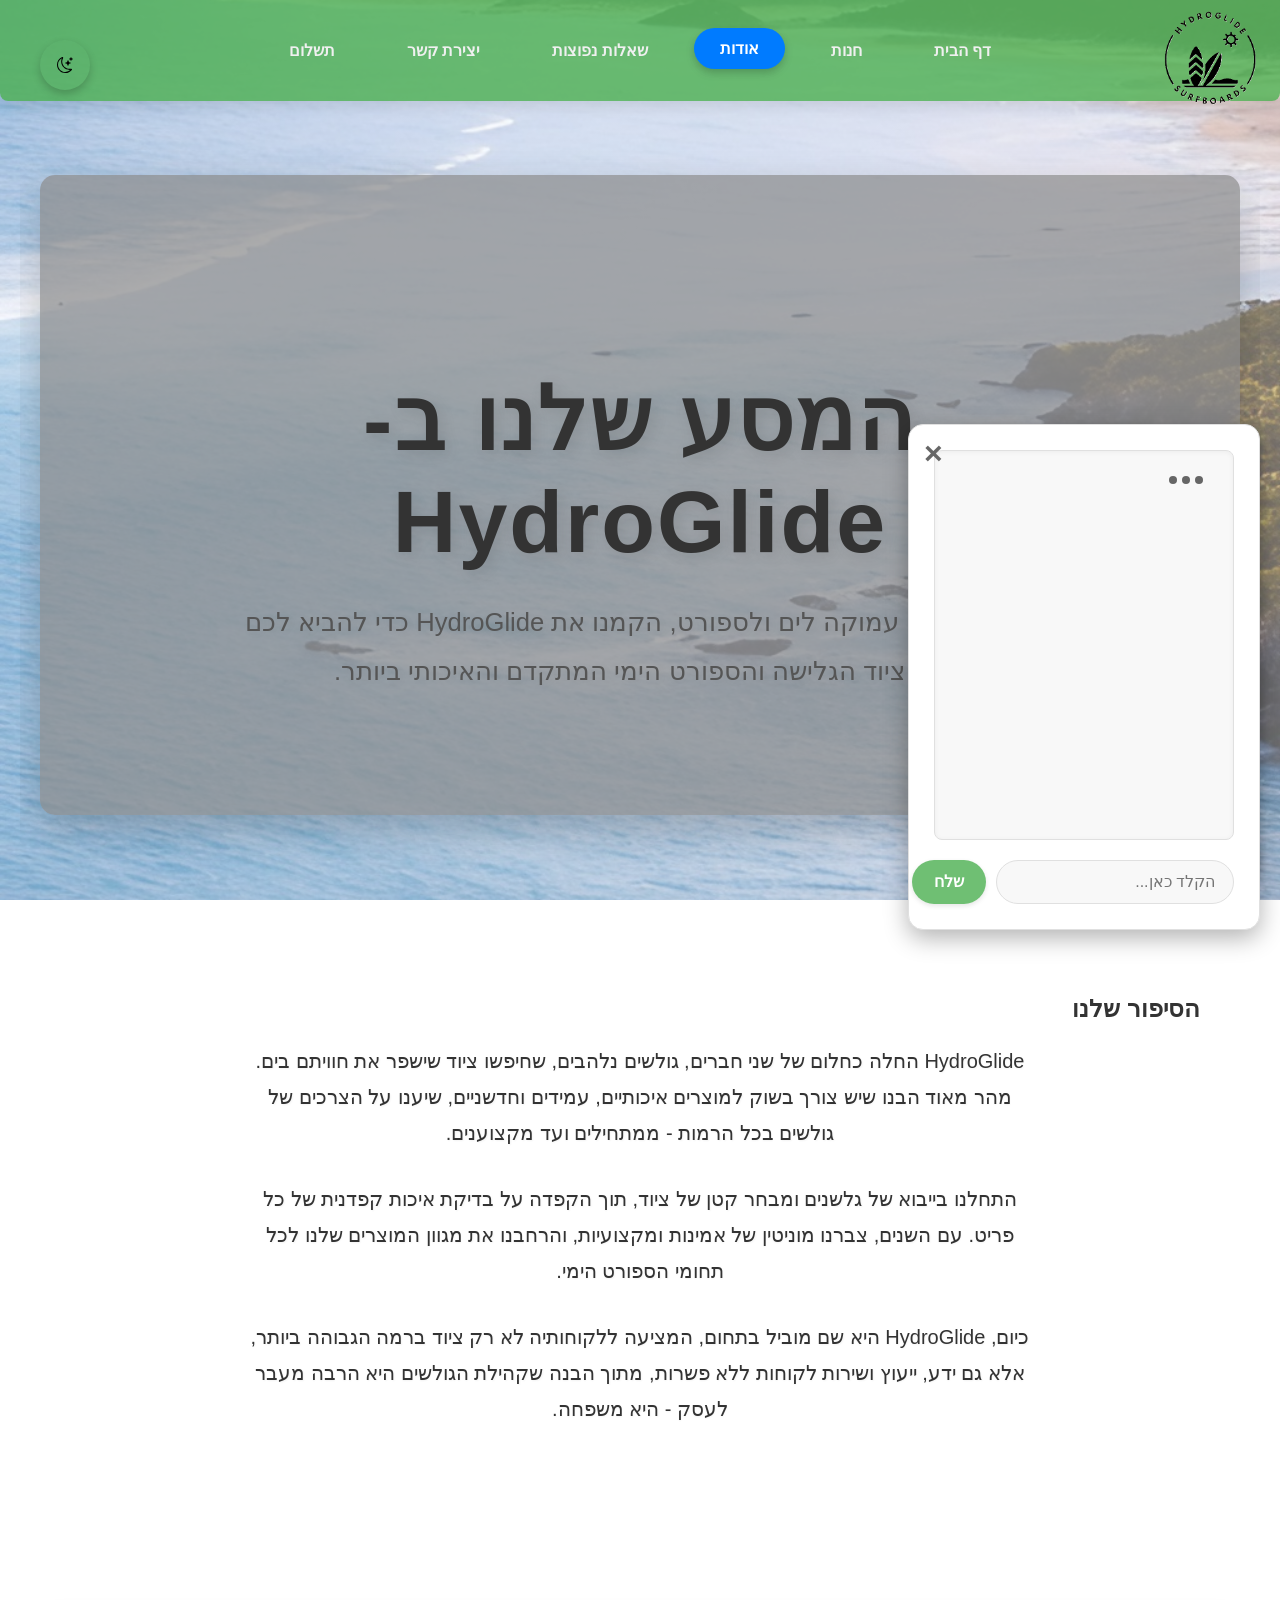
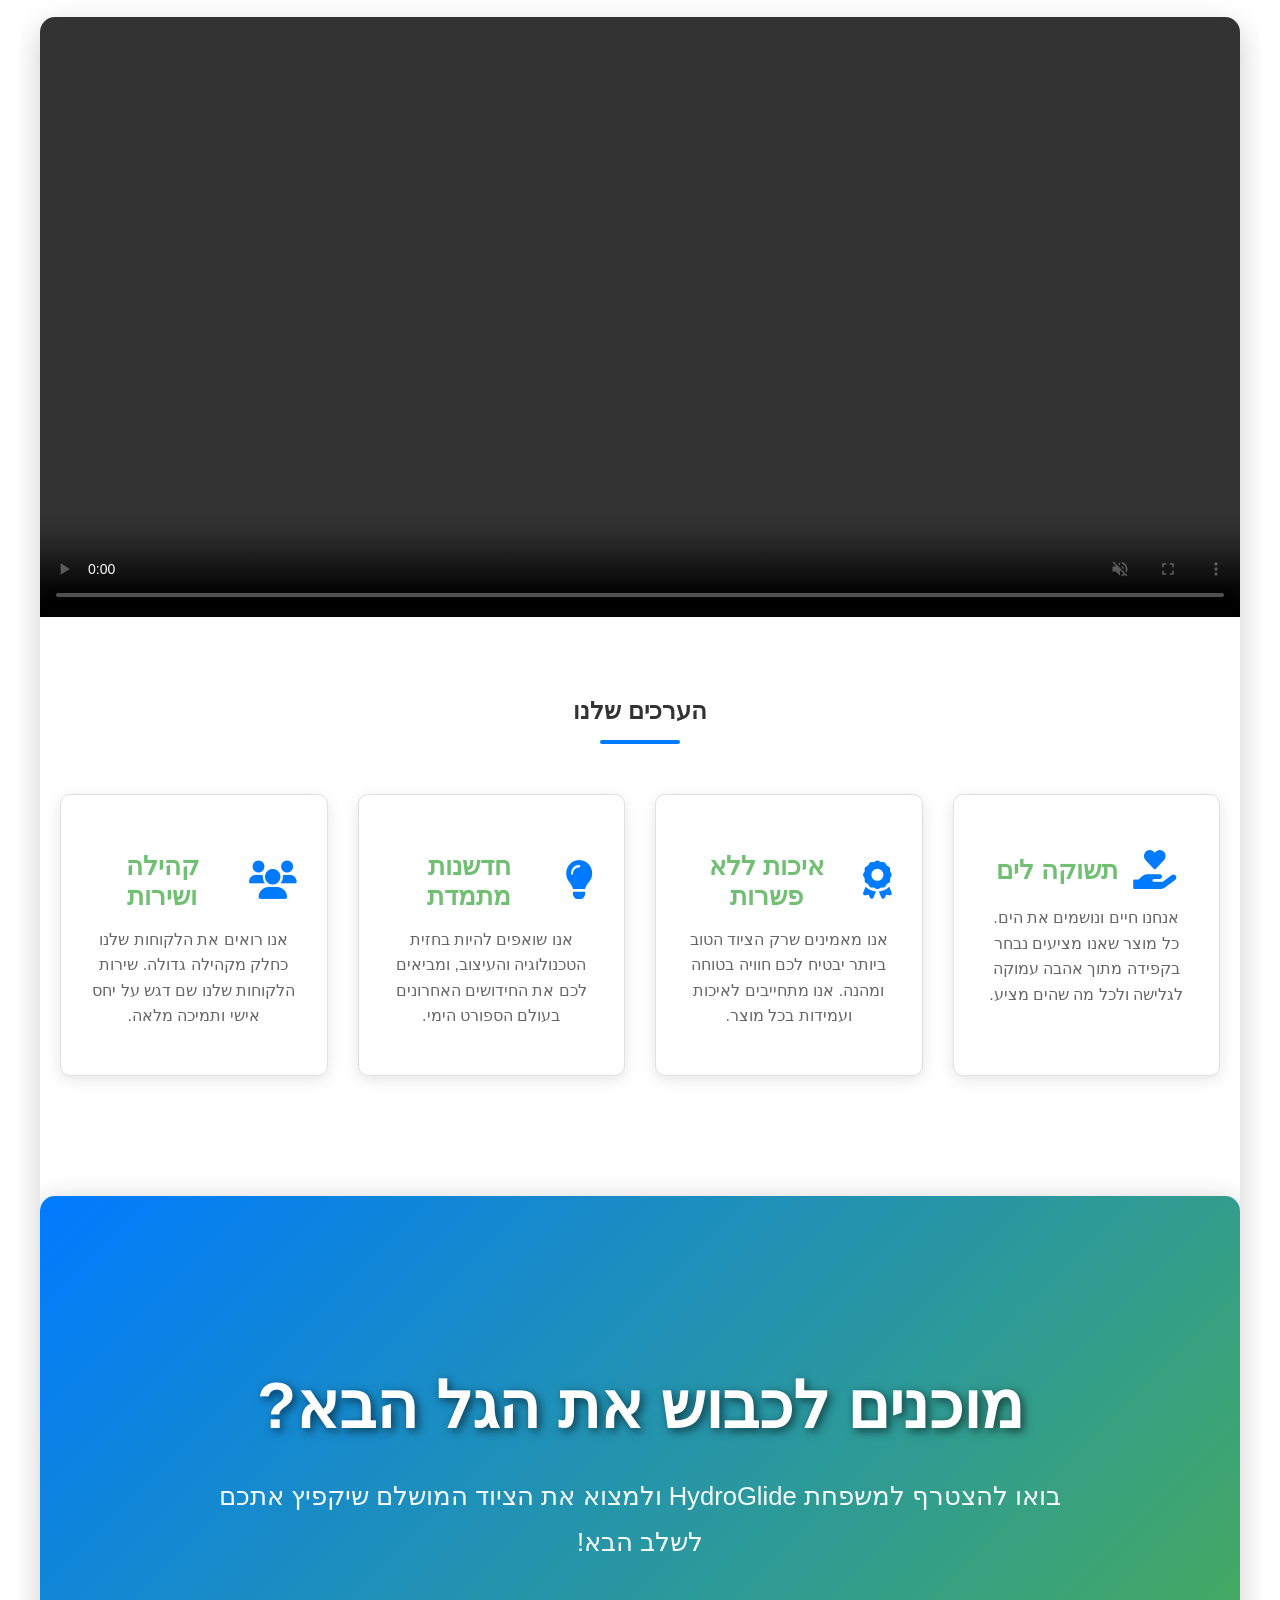
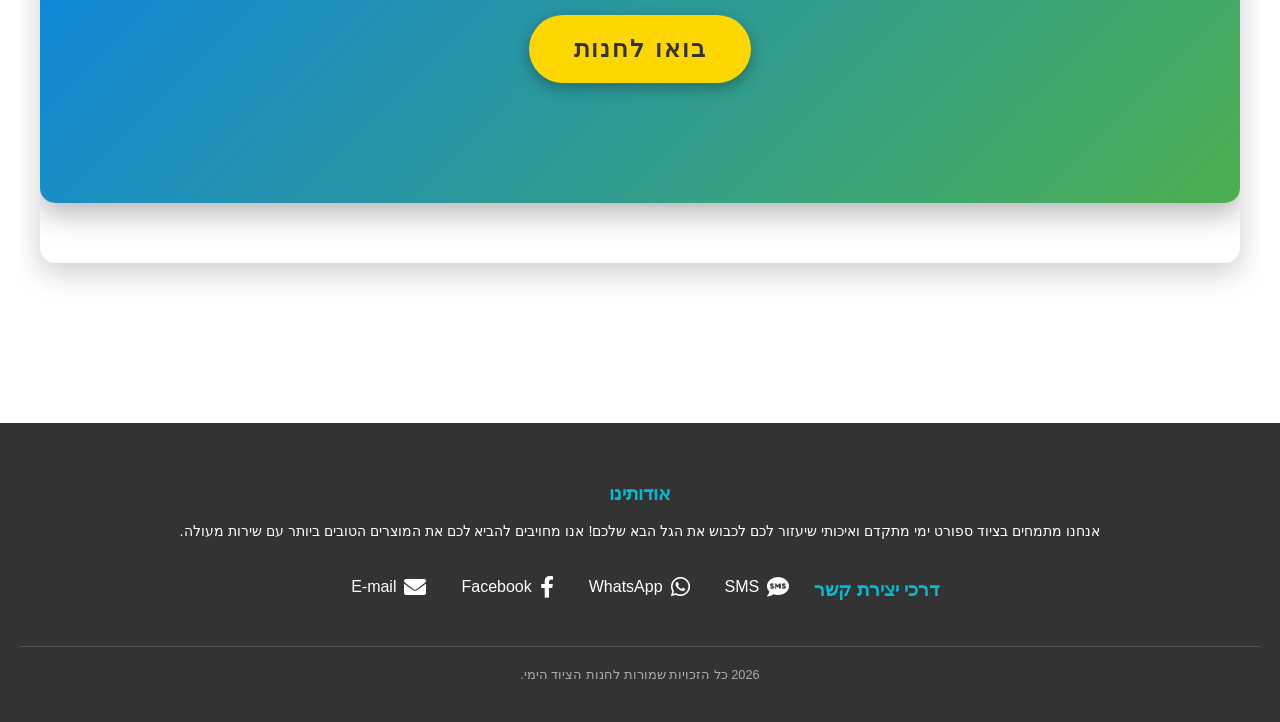
<file: about_us.html>
<!DOCTYPE html>
<html lang="he">

<head>
    <meta charset="UTF-8">
    <meta name="viewport" content="width=device-width, initial-scale=1.0">
    <title>אודות HydroGlide</title>
    <link rel="stylesheet" href="main.css">
    <link rel="stylesheet" href="about_us.css">
    <link rel="stylesheet" href="https://cdnjs.cloudflare.com/ajax/libs/font-awesome/6.0.0-beta3/css/all.min.css">
     <link rel="icon" type="image/png" href="goodLogo.png">
    
</head>

<body>
    <header>
                 <img src="goodLogo.png" alt="לוגו" class="rotating-image" id="myImage">
        <nav>
            <a href="index.html">דף הבית</a>            <a href="store.html">חנות</a>
            <a class="active" href="about_us.html">אודות</a>
            <a href="problems.html">שאלות נפוצות</a>
            <a href="Contact _us.html">יצירת קשר</a>
            <a href="pay.html">תשלום</a>

        </nav>
        <button id="moon"><svg xmlns="http://www.w3.org/2000/svg" width="16" height="16" fill="currentColor" class="bi bi-moon-stars" viewBox="0 0 16 16">
  <path d="M6 .278a.77.77 0 0 1 .08.858 7.2 7.2 0 0 0-.878 3.46c0 4.021 3.278 7.277 7.318 7.277q.792-.001 1.533-.16a.79.79 0 0 1 .81.316.73.73 0 0 1-.031.893A8.35 8.35 0 0 1 8.344 16C3.734 16 0 12.286 0 7.71 0 4.266 2.114 1.312 5.124.06A.75.75 0 0 1 6 .278M4.858 1.311A7.27 7.27 0 0 0 1.025 7.71c0 4.02 3.279 7.276 7.319 7.276a7.32 7.32 0 0 0 5.205-2.162q-.506.063-1.029.063c-4.61 0-8.343-3.714-8.343-8.29 0-1.167.242-2.278.681-3.286"/>
  <path d="M10.794 3.148a.217.217 0 0 1 .412 0l.387 1.162c.173.518.579.924 1.097 1.097l1.162.387a.217.217 0 0 1 0 .412l-1.162.387a1.73 1.73 0 0 0-1.097 1.097l-.387 1.162a.217.217 0 0 1-.412 0l-.387-1.162A1.73 1.73 0 0 0 9.31 6.593l-1.162-.387a.217.217 0 0 1 0-.412l1.162-.387a1.73 1.73 0 0 0 1.097-1.097zM13.863.099a.145.145 0 0 1 .274 0l.258.774c.115.346.386.617.732.732l.774.258a.145.145 0 0 1 0 .274l-.774.258a1.16 1.16 0 0 0-.732.732l-.258.774a.145.145 0 0 1-.274 0l-.258-.774a1.16 1.16 0 0 0-.732-.732l-.774-.258a.145.145 0 0 1 0-.274l.774-.258c.346-.115.617-.386.732-.732z"/>
</svg></button>
    </header>
    <main class="about-us-content">
        <section class="hero-section">
            <div class="hero-text">
                <h1>המסע שלנו ב-HydroGlide</h1>
                <p>מתוך אהבה עמוקה לים ולספורט, הקמנו את HydroGlide כדי להביא לכם את ציוד הגלישה והספורט הימי המתקדם
                    והאיכותי ביותר.</p>
            </div>
        </section>

        <section class="our-story-section">
            <h2>הסיפור שלנו</h2>
            <div class="story-grid">
                <div class="story-text">
                    <p>
                        HydroGlide החלה כחלום של שני חברים, גולשים נלהבים, שחיפשו ציוד שישפר את חוויתם בים. מהר מאוד
                        הבנו שיש צורך בשוק למוצרים איכותיים, עמידים וחדשניים, שיענו על הצרכים של גולשים בכל הרמות -
                        ממתחילים ועד מקצוענים.
                    </p>
                    <p>
                        התחלנו בייבוא של גלשנים ומבחר קטן של ציוד, תוך הקפדה על בדיקת איכות קפדנית של כל פריט. עם השנים,
                        צברנו מוניטין של אמינות ומקצועיות, והרחבנו את מגוון המוצרים שלנו לכל תחומי הספורט הימי.
                    </p>
                    <p>
                        כיום, HydroGlide היא שם מוביל בתחום, המציעה ללקוחותיה לא רק ציוד ברמה הגבוהה ביותר, אלא גם ידע,
                        ייעוץ ושירות לקוחות ללא פשרות, מתוך הבנה שקהילת הגולשים היא הרבה מעבר לעסק - היא משפחה.
                    </p>
                </div>
            </div>
        </section>
       <div class="video">
      <video width="100%" height="auto" controls autoplay muted loop>
        <source src="VIDEO2.mp4" type="video/mp4">
        הדפדפן שלך אינו תומך בווידאו HTML5.
      </video>
        <section class="our-values-section">
            <h2>הערכים שלנו</h2>
            <div class="values-grid">
                <div class="value-item">
                    <h3><i class="fas fa-hand-holding-heart"></i>תשוקה לים</h3>
                    <p>אנחנו חיים ונושמים את הים. כל מוצר שאנו מציעים נבחר בקפידה מתוך אהבה עמוקה לגלישה ולכל מה שהים
                        מציע.</p>
                </div>
                <div class="value-item">
                    <h3><i class="fas fa-award"></i>איכות ללא פשרות</h3>
                    <p>אנו מאמינים שרק הציוד הטוב ביותר יבטיח לכם חוויה בטוחה ומהנה. אנו מתחייבים לאיכות ועמידות בכל
                        מוצר.</p>
                </div>
                <div class="value-item">
                    <h3><i class="fas fa-lightbulb"></i>חדשנות מתמדת</h3>
                    <p>אנו שואפים להיות בחזית הטכנולוגיה והעיצוב, ומביאים לכם את החידושים האחרונים בעולם הספורט הימי.
                    </p>
                </div>
                <div class="value-item">
                    <h3><i class="fas fa-users"></i>קהילה ושירות</h3>
                    <p>אנו רואים את הלקוחות שלנו כחלק מקהילה גדולה. שירות הלקוחות שלנו שם דגש על יחס אישי ותמיכה מלאה.
                    </p>
                </div>
            </div>
        </section>

        <section class="call-to-action">
            <h2>מוכנים לכבוש את הגל הבא?</h2>
            <p>בואו להצטרף למשפחת HydroGlide ולמצוא את הציוד המושלם שיקפיץ אתכם לשלב הבא!</p>
            <a href="store.html" class="cta-button">בואו לחנות</a>
        </section>
    </main>
<button id="openChatBtn" class="chat-button">
    <i class="fas fa-comments"></i> צ'אט עם רובי
</button>

<div id="chatModal" class="chat-modal">
    <div class="chat-modal-content">
        <span class="close-button">&times;</span>
        <div id="chatMessages" class="chat-messages">
            </div>
        <div id="chatInputArea" class="chat-input-area">
            <input type="text" id="chatInput" placeholder="הקלד כאן...">
            <button id="sendChatBtn" class="send-button">שלח</button>
        </div>
    </div>
</div>
    <footer class="site-footer">
        <div class="footer-section-about">
            <h3>אודותינו</h3>
            <p>אנחנו מתמחים בציוד ספורט ימי מתקדם ואיכותי שיעזור לכם לכבוש את הגל הבא שלכם! אנו מחויבים להביא לכם את
                המוצרים הטובים ביותר עם שירות מעולה.</p>
        </div>

        <div class="footer-contact-links">
            <h3>דרכי יצירת קשר</h3>
            <a href="#"><i class="fas fa-sms"></i> SMS</a>
            <a href="#" target="_blank"><i class="fab fa-whatsapp"></i> WhatsApp</a>
            <a href="#" target="_blank"><i class="fab fa-facebook-f"></i> Facebook</a>
            <a href="#"><i class="fas fa-envelope"></i> E-mail</a>
        </div>

        <div class="footer-bottom">
            <span id="current-year-simple"></span> כל הזכויות שמורות לחנות הציוד הימי.
        </div>
    </footer>
    <script src="main.js"></script>
</body>

</html>
</file>
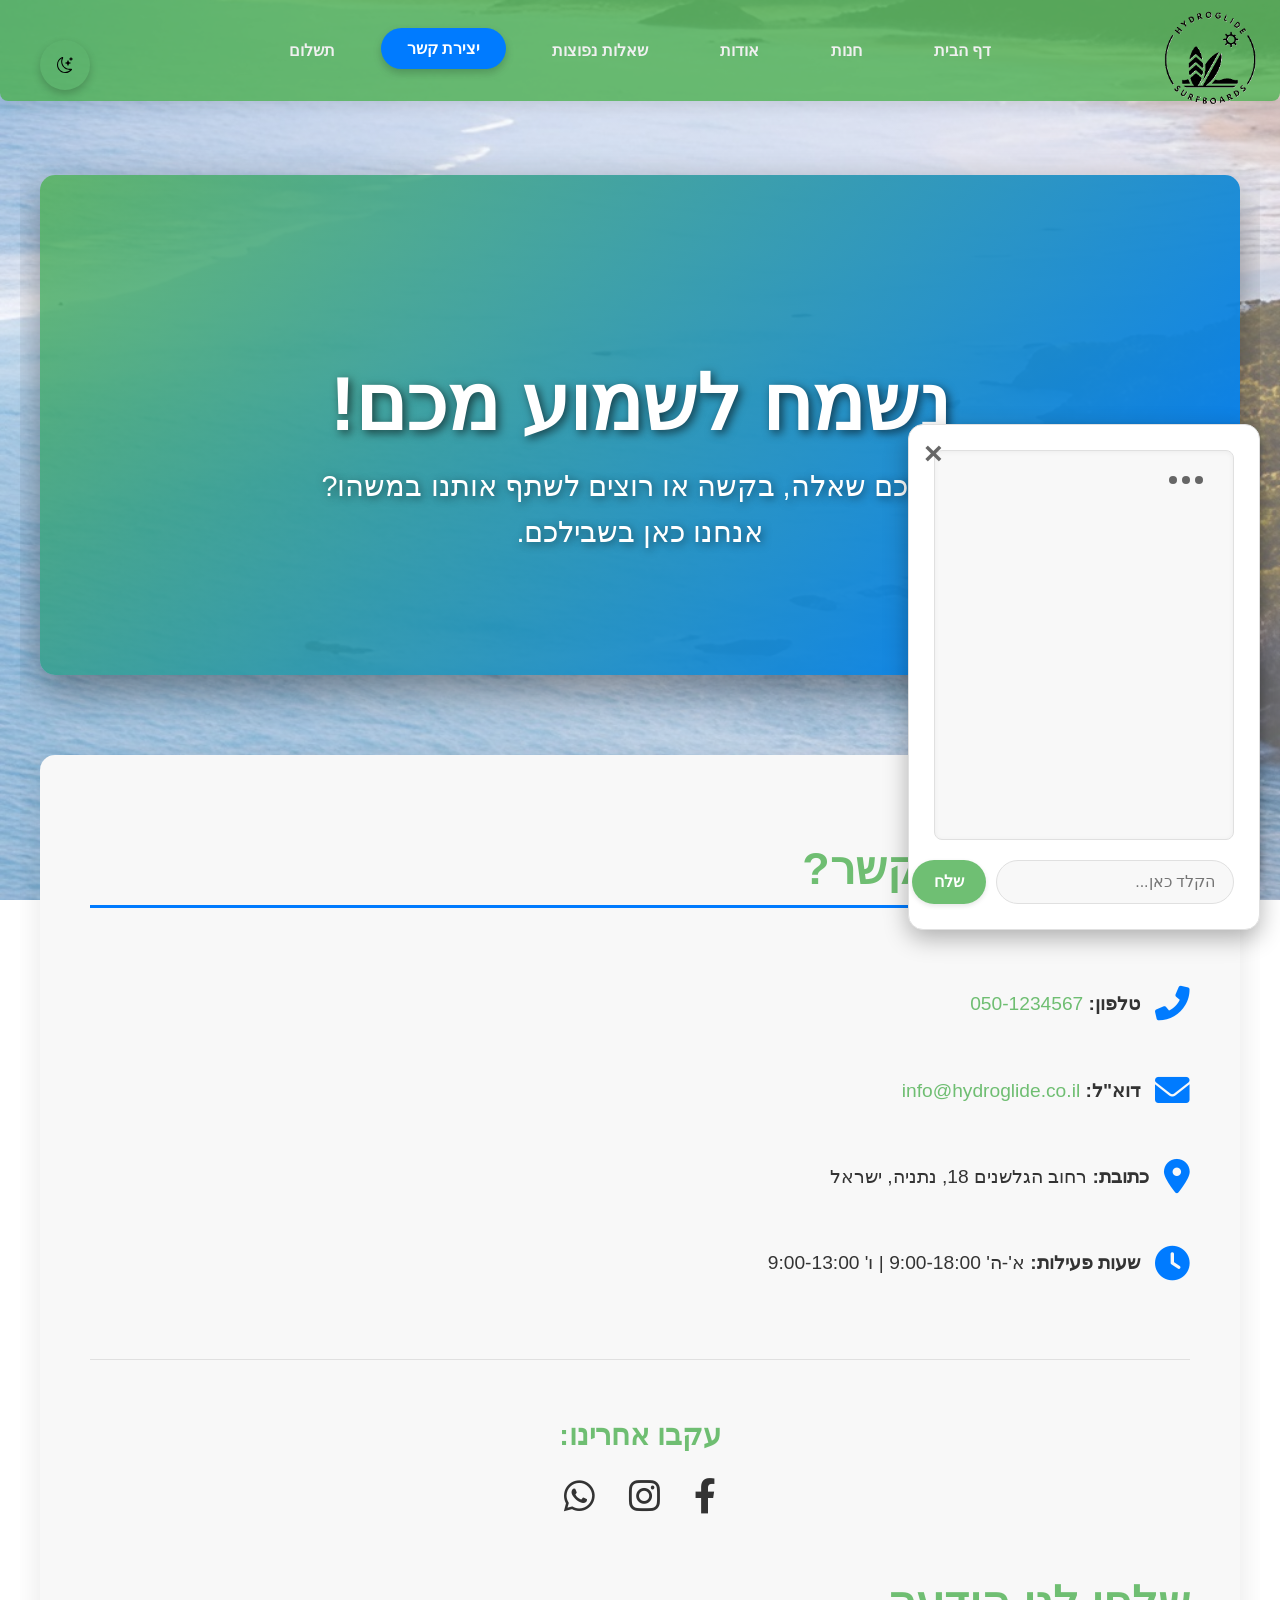
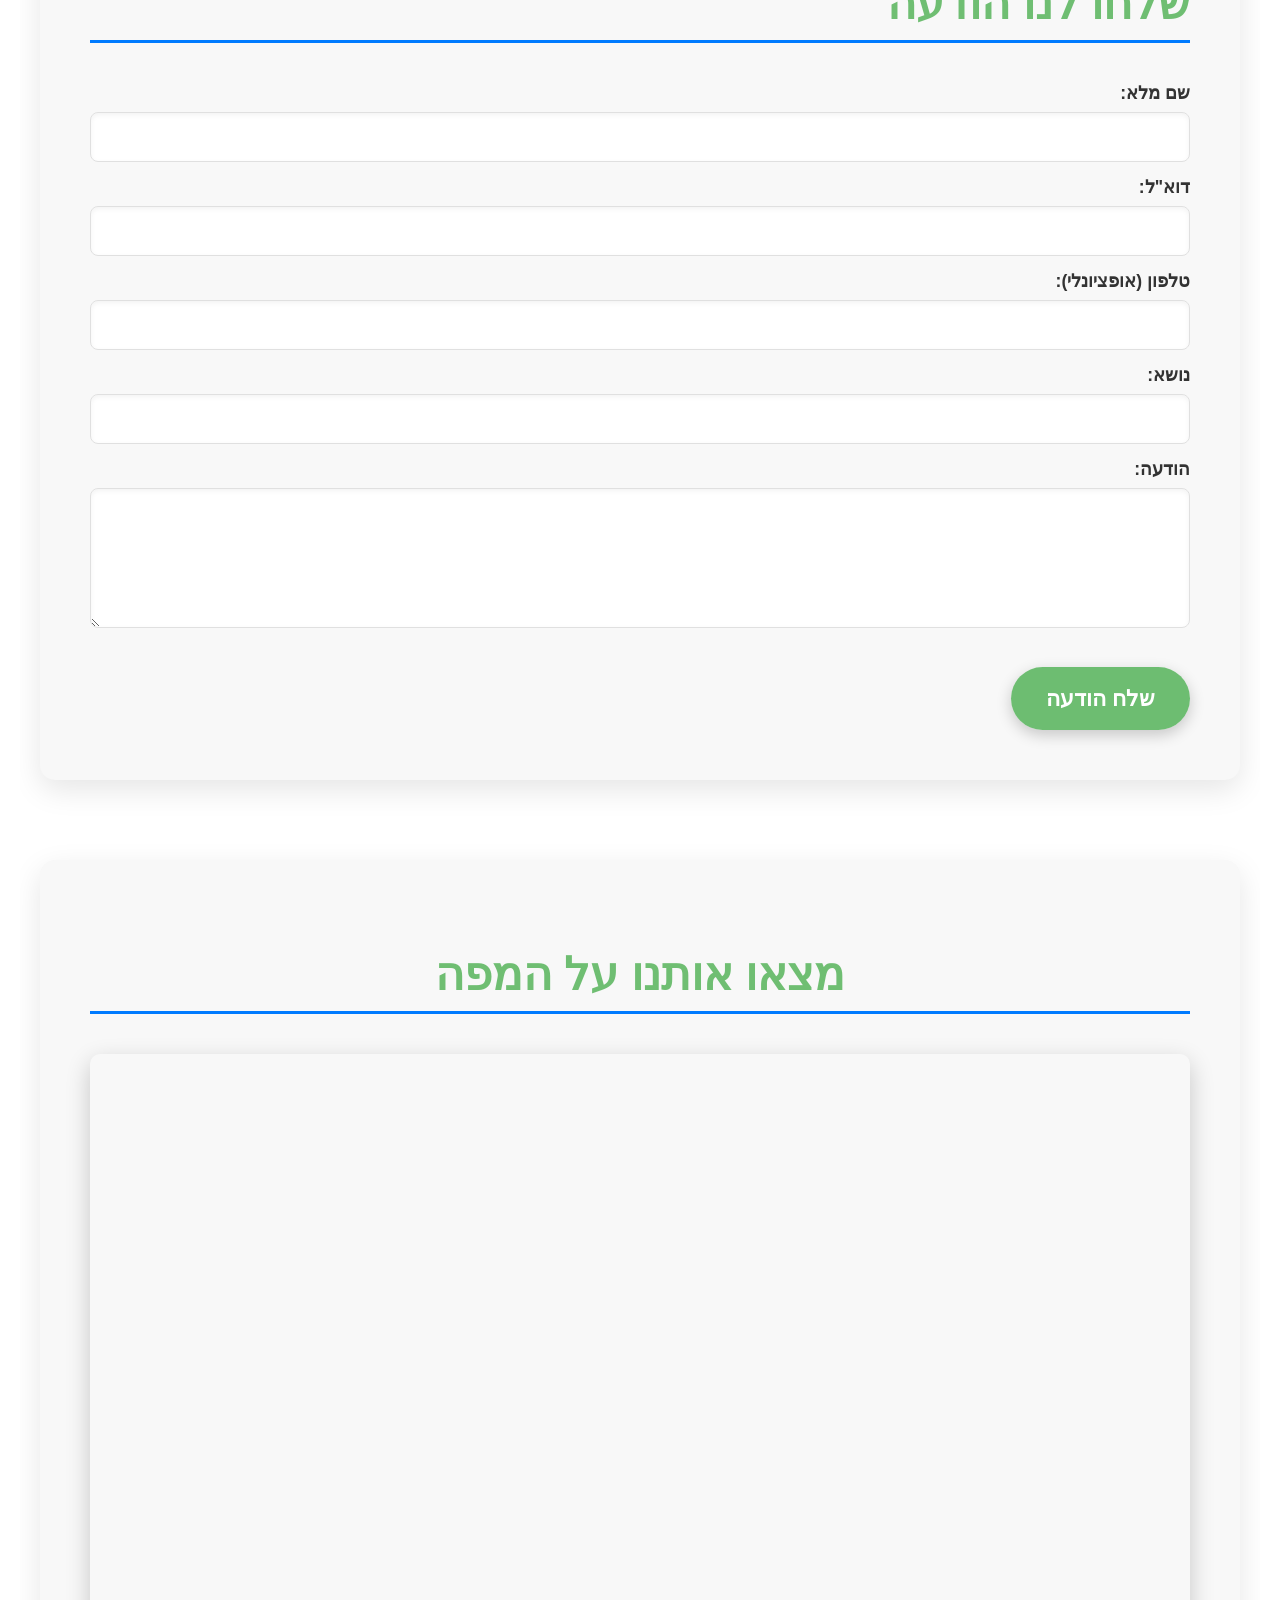
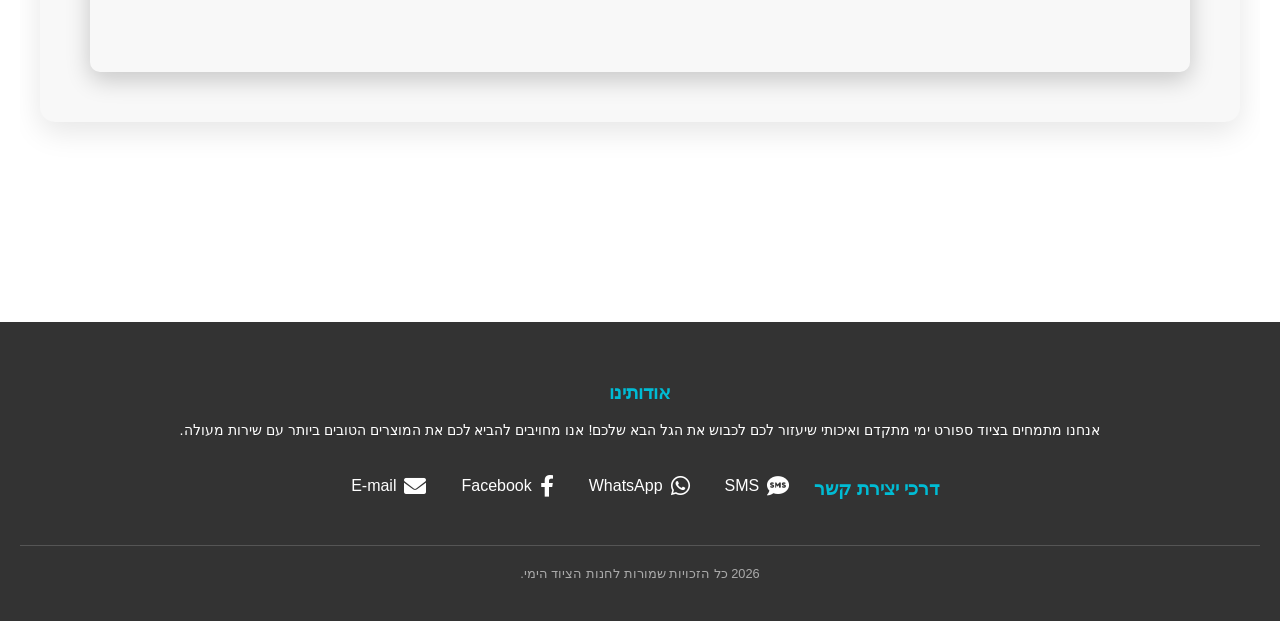
<file: Contact _us.html>
<!DOCTYPE html>
<html lang="he">

<head>
    <meta charset="UTF-8">
    <meta name="viewport" content="width=device-width, initial-scale=1.0">
    <title>יצירת קשר - HydroGlide</title>
    <link rel="stylesheet" href="main.css">
    <link rel="stylesheet" href="contact_us.css">
    <link rel="stylesheet" href="https://cdnjs.cloudflare.com/ajax/libs/font-awesome/6.0.0-beta3/css/all.min.css">
    <link rel="icon" type="image/png" href="goodLogo.png">
</head>

<body>
    <header>
        <img src="goodLogo.png" alt="לוגו" class="rotating-image" id="myImage">
        <nav>
            <a href="index.html">דף הבית</a>            <a href="store.html">חנות</a>
            <a href="about_us.html">אודות</a>
            <a href="problems.html">שאלות נפוצות</a>
            <a class="active" href="Contact_us.html">יצירת קשר</a>
            <a href="pay.html">תשלום</a>

        </nav>
         <button id="moon"><svg xmlns="http://www.w3.org/2000/svg" width="16" height="16" fill="currentColor" class="bi bi-moon-stars" viewBox="0 0 16 16">
  <path d="M6 .278a.77.77 0 0 1 .08.858 7.2 7.2 0 0 0-.878 3.46c0 4.021 3.278 7.277 7.318 7.277q.792-.001 1.533-.16a.79.79 0 0 1 .81.316.73.73 0 0 1-.031.893A8.35 8.35 0 0 1 8.344 16C3.734 16 0 12.286 0 7.71 0 4.266 2.114 1.312 5.124.06A.75.75 0 0 1 6 .278M4.858 1.311A7.27 7.27 0 0 0 1.025 7.71c0 4.02 3.279 7.276 7.319 7.276a7.32 7.32 0 0 0 5.205-2.162q-.506.063-1.029.063c-4.61 0-8.343-3.714-8.343-8.29 0-1.167.242-2.278.681-3.286"/>
  <path d="M10.794 3.148a.217.217 0 0 1 .412 0l.387 1.162c.173.518.579.924 1.097 1.097l1.162.387a.217.217 0 0 1 0 .412l-1.162.387a1.73 1.73 0 0 0-1.097 1.097l-.387 1.162a.217.217 0 0 1-.412 0l-.387-1.162A1.73 1.73 0 0 0 9.31 6.593l-1.162-.387a.217.217 0 0 1 0-.412l1.162-.387a1.73 1.73 0 0 0 1.097-1.097zM13.863.099a.145.145 0 0 1 .274 0l.258.774c.115.346.386.617.732.732l.774.258a.145.145 0 0 1 0 .274l-.774.258a1.16 1.16 0 0 0-.732.732l-.258.774a.145.145 0 0 1-.274 0l-.258-.774a1.16 1.16 0 0 0-.732-.732l-.774-.258a.145.145 0 0 1 0-.274l.774-.258c.346-.115.617-.386.732-.732z"/>
</svg></button>
    </header>

    <main class="contact-page-content">
        <section class="contact-hero">
            <div class="contact-hero-text">
                <h1>נשמח לשמוע מכם!</h1>
                <p>יש לכם שאלה, בקשה או רוצים לשתף אותנו במשהו? <br> אנחנו כאן בשבילכם.</p>
            </div>
        </section>

        <section class="contact-details-and-form">
            <div class="contact-info">
                <h2>איך ניתן ליצור קשר?</h2>
                <div class="info-item">
                    <i class="fas fa-phone-alt"></i>
                    <p><strong>טלפון:</strong> <a href="tel:+972-50-1234567">050-1234567</a></p>
                </div>
                <div class="info-item">
                    <i class="fas fa-envelope"></i>
                    <p><strong>דוא"ל:</strong> <a href="mailto:info@hydroglide.co.il">info@hydroglide.co.il</a></p>
                </div>
                <div class="info-item">
                    <i class="fas fa-map-marker-alt"></i>
                    <p><strong>כתובת:</strong> רחוב הגלשנים 18, נתניה, ישראל</p>
                </div>
                <div class="info-item">
                    <i class="fas fa-clock"></i>
                    <p><strong>שעות פעילות:</strong> א'-ה' 9:00-18:00 | ו' 9:00-13:00</p>
                </div>
                <div class="social-links">
                    <h3>עקבו אחרינו:</h3>
                    <a href="https://facebook.com/hydroglide" target="_blank" aria-label="Facebook"><i
                            class="fab fa-facebook-f"></i></a>
                    <a href="https://instagram.com/hydroglide" target="_blank" aria-label="Instagram"><i
                            class="fab fa-instagram"></i></a>
                    <a href="https://wa.me/972501234567" target="_blank" aria-label="WhatsApp"><i
                            class="fab fa-whatsapp"></i></a>
                </div>
            </div>

            <div class="contact-form-container">
                <h2>שלחו לנו הודעה</h2>
                <form class="contact-form" action="#" method="POST">
                    <div class="form-group">
                        <label for="name">שם מלא:</label>
                        <input type="text" id="name" name="name" required>
                    </div>
                    <div class="form-group">
                        <label for="email">דוא"ל:</label>
                        <input type="email" id="email" name="email" required>
                    </div>
                    <div class="form-group">
                        <label for="phone">טלפון (אופציונלי):</label>
                        <input type="tel" id="phone" name="phone">
                    </div>
                    <div class="form-group">
                        <label for="subject">נושא:</label>
                        <input type="text" id="subject" name="subject" required>
                    </div>
                    <div class="form-group">
                        <label for="message">הודעה:</label>
                        <textarea id="message" name="message" rows="6" required></textarea>
                    </div>
                    <button type="submit" class="submit-button">שלח הודעה</button>
                </form>
            </div>
        </section>

        <section class="contact-map">
            <h2>מצאו אותנו על המפה</h2>
            <div class="map-container">
                <iframe
                    src="https://www.google.com/maps/embed?pb=!1m18!1m12!1m3!1d3374.3217277259253!2d34.86909561522851!3d32.32757268102377!2m3!1f0!2f0!3f0!3m2!1i1024!2i768!4f13.1!3m3!1m2!1s0x151d38260a2c943f%3A0x1d3a6d713c2f0f4a!2z157XmdeZ150g157XkCDXkNeR16nXkSwg157XkCDXpdeZ15PXmSDXo9eZ16jXnA!5e0!3m2!1siw!2sil!4v1700000000000!5m2!1siw!2sil"
                    width="100%" height="450" style="border:0;" allowfullscreen="" loading="lazy"
                    referrerpolicy="no-referrer-when-downgrade"></iframe>
            </div>
        </section>
    </main>

    <button id="openChatBtn" class="chat-button">
        <i class="fas fa-comments"></i> צ'אט עם רובי
    </button>
    <div id="chatModal" class="chat-modal">
        <div class="chat-modal-content">
            <span class="close-button">&times;</span>
            <div id="chatMessages" class="chat-messages">
            </div>
            <div id="chatInputArea" class="chat-input-area">
                <input type="text" id="chatInput" placeholder="הקלד כאן...">
                <button id="sendChatBtn" class="send-button">שלח</button>
            </div>
        </div>
    </div>

    <footer class="site-footer">
        <div class="footer-section-about">
            <h3>אודותינו</h3>
            <p>אנחנו מתמחים בציוד ספורט ימי מתקדם ואיכותי שיעזור לכם לכבוש את הגל הבא שלכם! אנו מחויבים להביא לכם את
                המוצרים הטובים ביותר עם שירות מעולה.</p>
        </div>

        <div class="footer-contact-links">
            <h3>דרכי יצירת קשר</h3>
            <a href="#"><i class="fas fa-sms"></i> SMS</a>
            <a href="#" target="_blank"><i class="fab fa-whatsapp"></i> WhatsApp</a>
            <a href="#" target="_blank"><i class="fab fa-facebook-f"></i> Facebook</a>
            <a href="#"><i class="fas fa-envelope"></i> E-mail</a>
        </div>

        <div class="footer-bottom">
            <span id="current-year-simple"></span> כל הזכויות שמורות לחנות הציוד הימי.
        </div>
    </footer>
    <script src="main.js"></script>
</body>

</html>
</file>
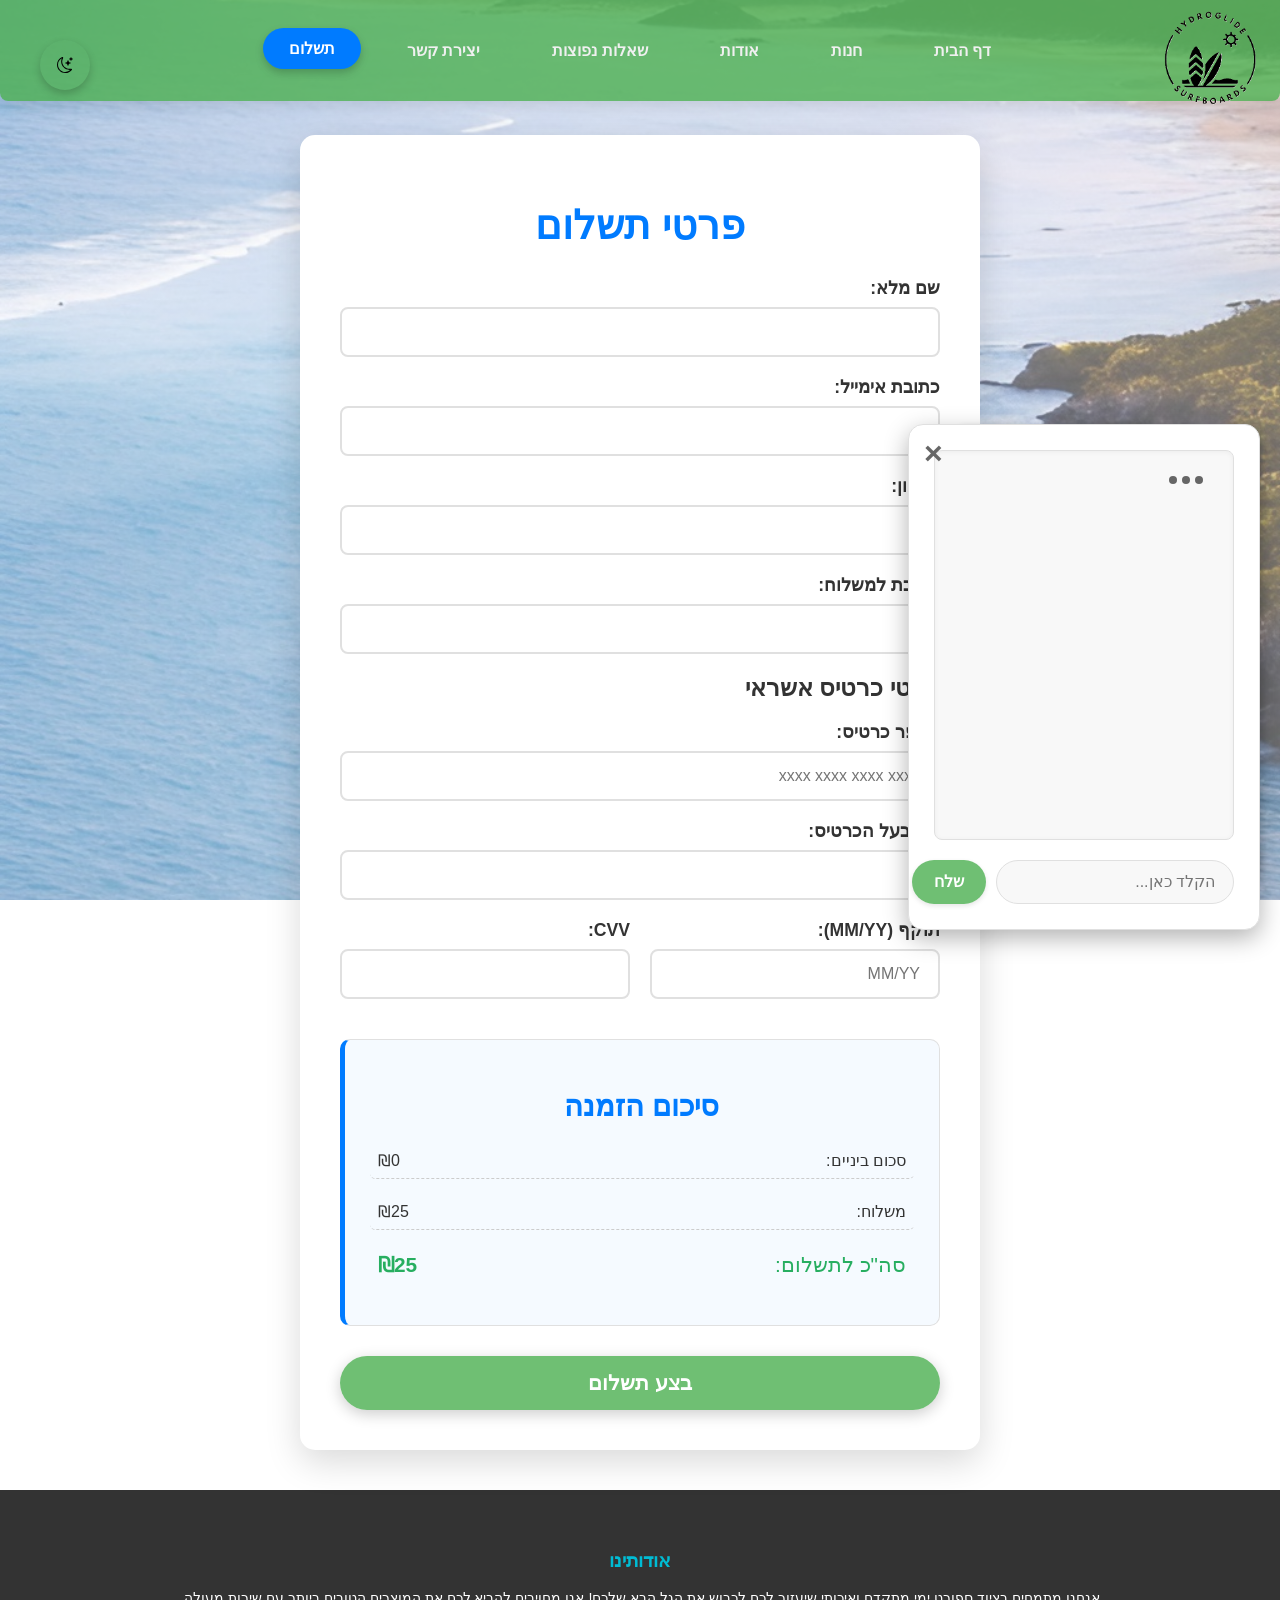
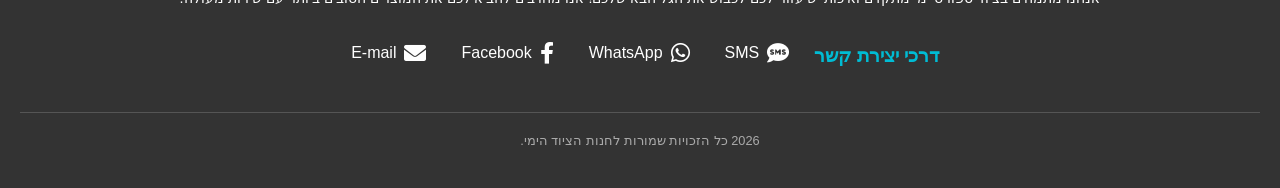
<file: pay.html>
<!DOCTYPE html>
<html lang="en">
<head>
    <meta charset="UTF-8">
    <meta name="viewport" content="width=device-width, initial-scale=1.0">
    <title>תשלום HydroGlide</title>
    <link rel="stylesheet" href="main.css">
    <link rel="stylesheet" href="pay.css">
        <link rel="stylesheet" href="https://cdnjs.cloudflare.com/ajax/libs/font-awesome/6.0.0-beta3/css/all.min.css">
         <link rel="icon" type="image/png" href="goodLogo.png">
</head>
<body>
      <header>
         <img src="goodLogo.png" alt="לוגו" class="rotating-image" id="myImage">
        <nav>
            <a href="index.html">דף הבית</a>            <a href="store.html">חנות</a>
            <a  href="about_us.html">אודות</a>
            <a href="problems.html">שאלות נפוצות</a>
            <a href="Contact _us.html">יצירת קשר</a>
            <a class="active" href="pay.html">תשלום</a>

        </nav>
          <button id="moon"><svg xmlns="http://www.w3.org/2000/svg" width="16" height="16" fill="currentColor" class="bi bi-moon-stars" viewBox="0 0 16 16">
  <path d="M6 .278a.77.77 0 0 1 .08.858 7.2 7.2 0 0 0-.878 3.46c0 4.021 3.278 7.277 7.318 7.277q.792-.001 1.533-.16a.79.79 0 0 1 .81.316.73.73 0 0 1-.031.893A8.35 8.35 0 0 1 8.344 16C3.734 16 0 12.286 0 7.71 0 4.266 2.114 1.312 5.124.06A.75.75 0 0 1 6 .278M4.858 1.311A7.27 7.27 0 0 0 1.025 7.71c0 4.02 3.279 7.276 7.319 7.276a7.32 7.32 0 0 0 5.205-2.162q-.506.063-1.029.063c-4.61 0-8.343-3.714-8.343-8.29 0-1.167.242-2.278.681-3.286"/>
  <path d="M10.794 3.148a.217.217 0 0 1 .412 0l.387 1.162c.173.518.579.924 1.097 1.097l1.162.387a.217.217 0 0 1 0 .412l-1.162.387a1.73 1.73 0 0 0-1.097 1.097l-.387 1.162a.217.217 0 0 1-.412 0l-.387-1.162A1.73 1.73 0 0 0 9.31 6.593l-1.162-.387a.217.217 0 0 1 0-.412l1.162-.387a1.73 1.73 0 0 0 1.097-1.097zM13.863.099a.145.145 0 0 1 .274 0l.258.774c.115.346.386.617.732.732l.774.258a.145.145 0 0 1 0 .274l-.774.258a1.16 1.16 0 0 0-.732.732l-.258.774a.145.145 0 0 1-.274 0l-.258-.774a1.16 1.16 0 0 0-.732-.732l-.774-.258a.145.145 0 0 1 0-.274l.774-.258c.346-.115.617-.386.732-.732z"/>
</svg></button>
    </header>
    
    <main>
        <div class="checkout-container">
            <h1>פרטי תשלום</h1>
            <form action="#" method="POST"> <div class="form-group">
                    <label for="fullName">שם מלא:</label>
                    <input type="text" id="fullName" name="fullName" required>
                </div>

                <div class="form-group">
                    <label for="email">כתובת אימייל:</label>
                    <input type="email" id="email" name="email" required>
                </div>

                <div class="form-group">
                    <label for="phone">טלפון:</label>
                    <input type="tel" id="phone" name="phone">
                </div>

                <div class="form-group">
                    <label for="address">כתובת למשלוח:</label>
                    <input type="text" id="address" name="address" required>
                </div>

                <h2>פרטי כרטיס אשראי</h2>

                <div class="form-group">
                    <label for="cardNumber">מספר כרטיס:</label>
                    <input type="text" id="cardNumber" name="cardNumber" inputmode="numeric" pattern="[0-9\s]{13,19}" autocomplete="cc-number" maxlength="19" placeholder="xxxx xxxx xxxx xxxx" required>
                </div>

                <div class="form-group">
                    <label for="cardName">שם בעל הכרטיס:</label>
                    <input type="text" id="cardName" name="cardName" autocomplete="cc-name" required>
                </div>

                <div class="form-group" style="display: flex; gap: 20px;">
                    <div style="flex: 1;">
                        <label for="expDate">תוקף (MM/YY):</label>
                        <input type="text" id="expDate" name="expDate" pattern="(0[1-9]|1[0-2])\/?([0-9]{2})" placeholder="MM/YY" required>
                    </div>
                    <div style="flex: 1;">
                        <label for="cvv">CVV:</label>
                        <input type="text" id="cvv" name="cvv" inputmode="numeric" pattern="[0-9]{3,4}" maxlength="4" required>
                    </div>
                </div>

                <div class="payment-summary">
                    <h2>סיכום הזמנה</h2>
                    <div class="summary-item">
                        <span>סכום ביניים:</span>
                        <span id="subtotalPrice">₪0</span>
                    </div>
                    <div class="summary-item">
                        <span>משלוח:</span>
                        <span>₪25</span> </div>
                    <div class="summary-item">
                        <span>סה"כ לתשלום:</span>
                        <span id="finalTotalPrice">₪0</span>
                    </div>
                </div>

                <button type="submit" class="checkout-button submit-button">בצע תשלום</button>
            </form>
        </div>
    </main>

     <button id="openChatBtn" class="chat-button">
        <i class="fas fa-comments"></i> צ'אט עם רובי
    </button>
    <div id="chatModal" class="chat-modal">
        <div class="chat-modal-content">
            <span class="close-button">&times;</span>
            <div id="chatMessages" class="chat-messages">
            </div>
            <div id="chatInputArea" class="chat-input-area">
                <input type="text" id="chatInput" placeholder="הקלד כאן...">
                <button id="sendChatBtn" class="send-button">שלח</button>
            </div>
        </div>
    </div>

    
    <footer class="site-footer">
        <div class="footer-section-about">
            <h3>אודותינו</h3>
            <p>אנחנו מתמחים בציוד ספורט ימי מתקדם ואיכותי שיעזור לכם לכבוש את הגל הבא שלכם! אנו מחויבים להביא לכם את המוצרים
                הטובים ביותר עם שירות מעולה.</p>
        </div>

        <div class="footer-contact-links">
            <h3>דרכי יצירת קשר</h3>
            <a href="#"><i class="fas fa-sms"></i> SMS</a>
            <a href="#" target="_blank"><i class="fab fa-whatsapp"></i> WhatsApp</a>
            <a href="#" target="_blank"><i class="fab fa-facebook-f"></i> Facebook</a>
            <a href="#"><i class="fas fa-envelope"></i> E-mail</a>
        </div>

        <div class="footer-bottom">
            <span id="current-year-simple"></span> כל הזכויות שמורות לחנות הציוד הימי.
        </div>
    </footer>
    <script src="pay.js"></script>
    <script src="main.js"></script>
</body>
</html>
</file>
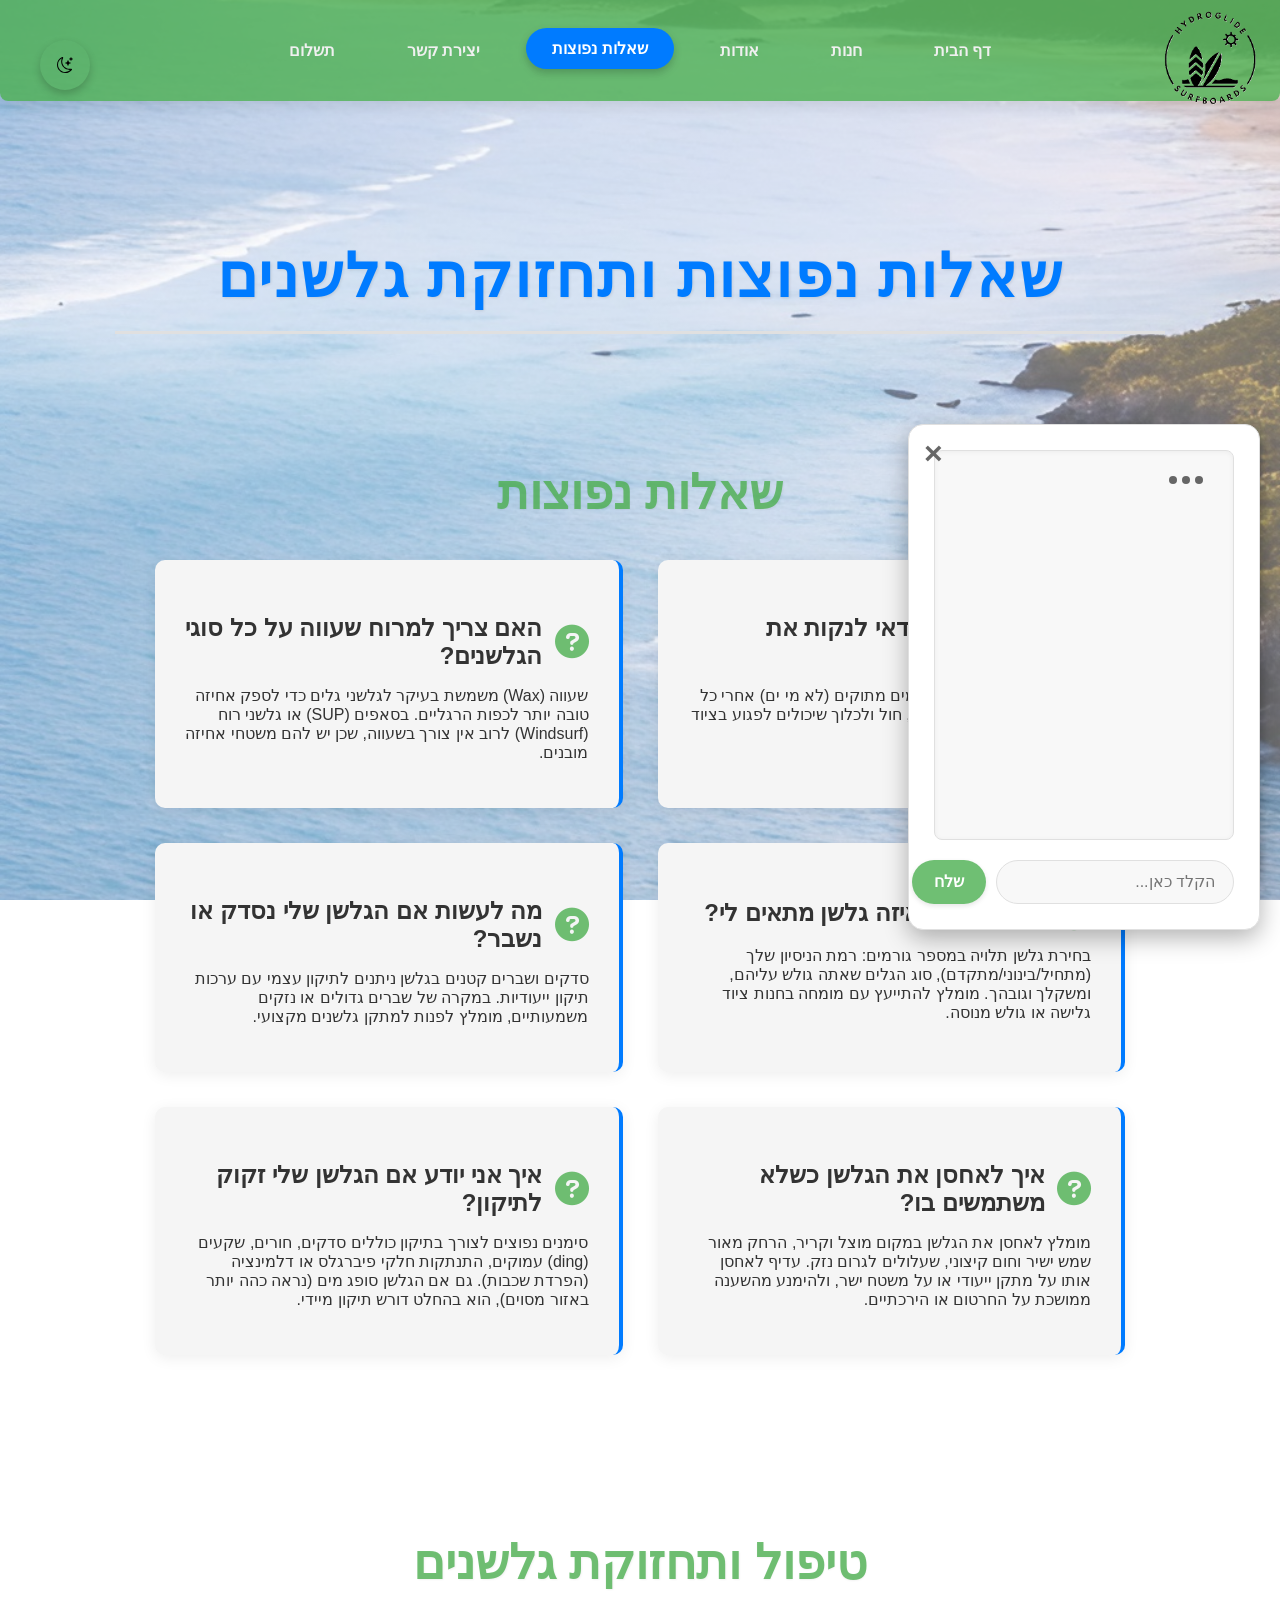
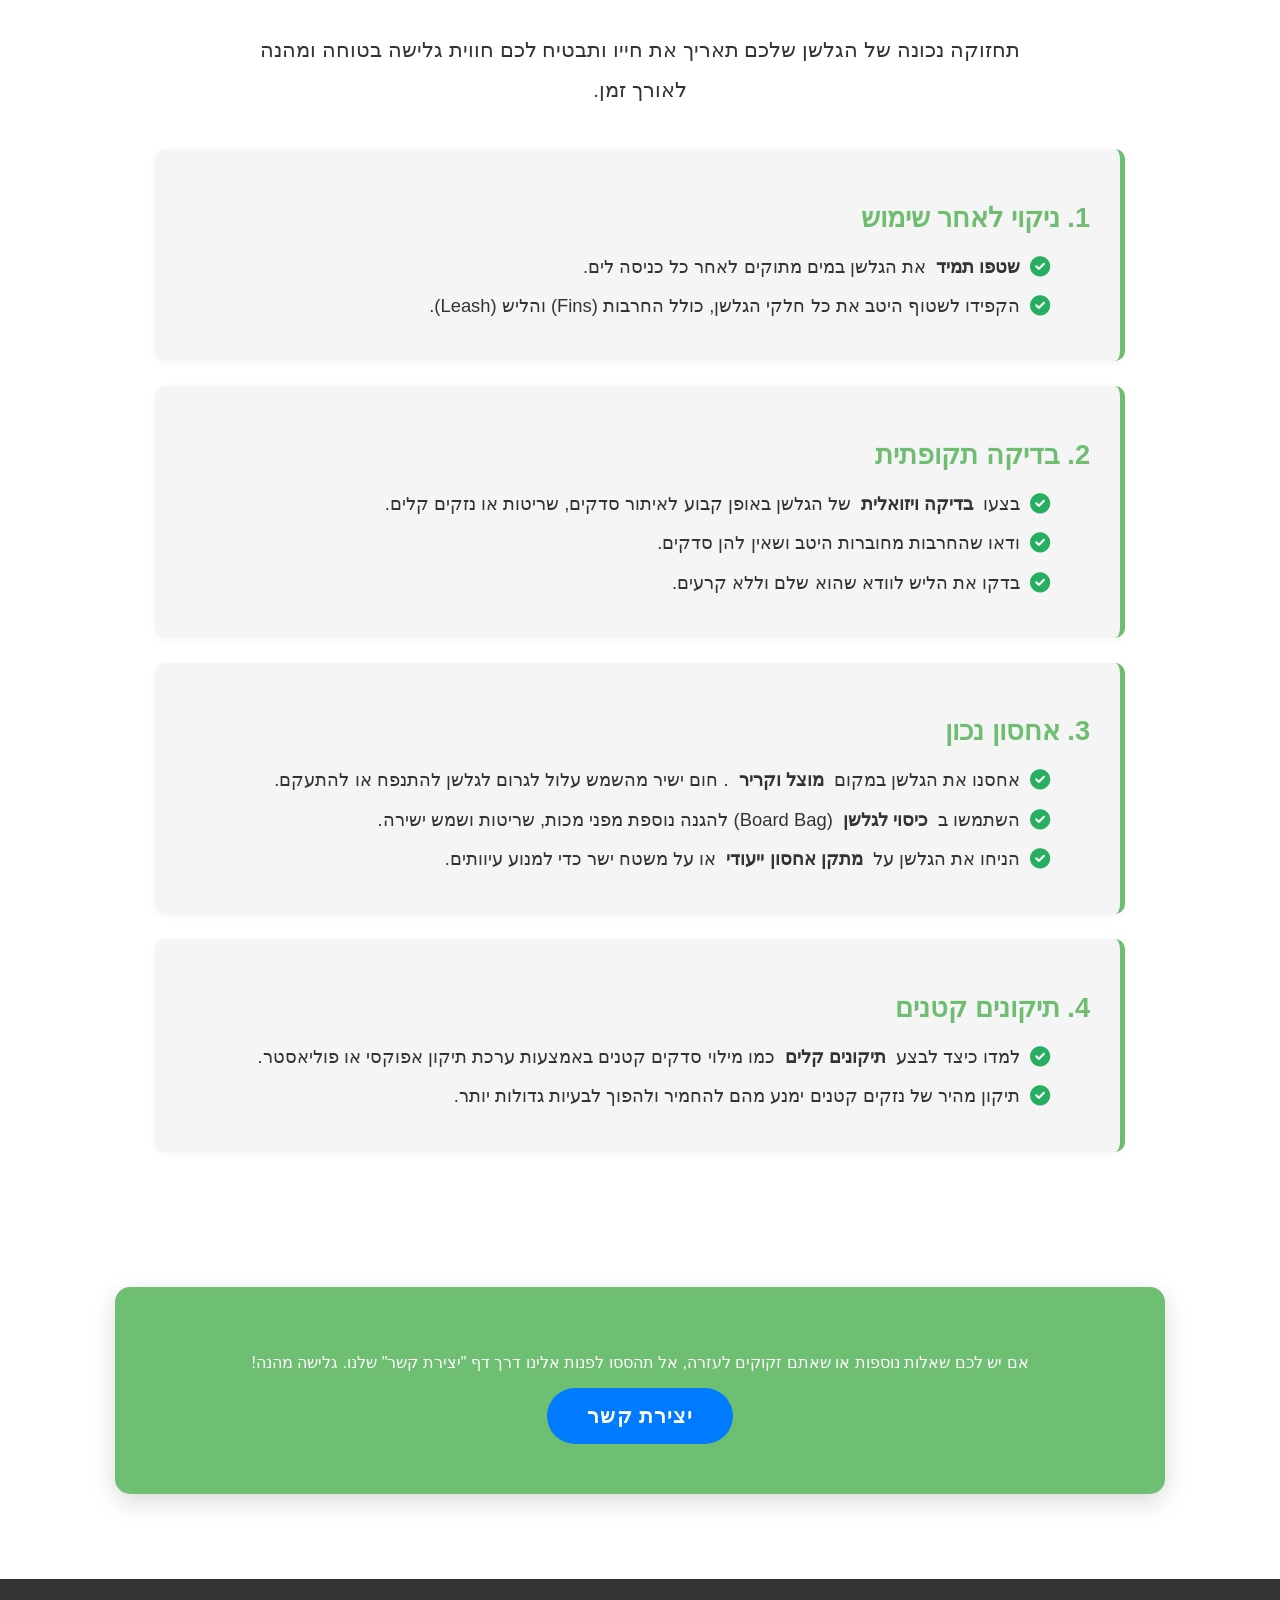
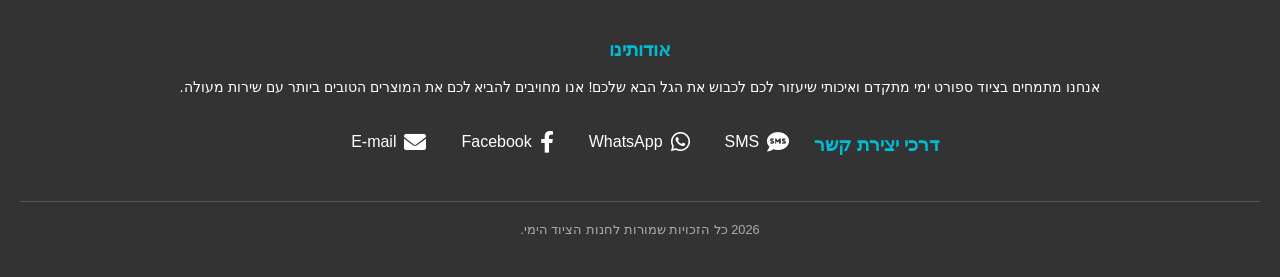
<file: problems.html>
<!DOCTYPE html>
<html lang="he">

<head>
    <meta charset="UTF-8">
    <meta name="viewport" content="width=device-width, initial-scale=1.0">
    <title>שאלות נפוצות HydroGlide</title>
    <link rel="stylesheet" href="main.css">
    <link rel="stylesheet" href="problems.css">
    <link rel="stylesheet" href="https://cdnjs.cloudflare.com/ajax/libs/font-awesome/6.0.0-beta3/css/all.min.css">
     <link rel="icon" type="image/png" href="goodLogo.png">
</head>

<body>
    <header>
         <img src="goodLogo.png" alt="לוגו" class="rotating-image" id="myImage">
        <nav>
            <a href="index.html">דף הבית</a>            <a href="store.html">חנות</a>
            <a href="about_us.html">אודות</a>
            <a class="active" href="problems.html">שאלות נפוצות</a>
            <a href="Contact _us.html">יצירת קשר</a>
            <a href="pay.html">תשלום</a>
        </nav>
        <button id="moon"><svg xmlns="http://www.w3.org/2000/svg" width="16" height="16" fill="currentColor" class="bi bi-moon-stars" viewBox="0 0 16 16">
  <path d="M6 .278a.77.77 0 0 1 .08.858 7.2 7.2 0 0 0-.878 3.46c0 4.021 3.278 7.277 7.318 7.277q.792-.001 1.533-.16a.79.79 0 0 1 .81.316.73.73 0 0 1-.031.893A8.35 8.35 0 0 1 8.344 16C3.734 16 0 12.286 0 7.71 0 4.266 2.114 1.312 5.124.06A.75.75 0 0 1 6 .278M4.858 1.311A7.27 7.27 0 0 0 1.025 7.71c0 4.02 3.279 7.276 7.319 7.276a7.32 7.32 0 0 0 5.205-2.162q-.506.063-1.029.063c-4.61 0-8.343-3.714-8.343-8.29 0-1.167.242-2.278.681-3.286"/>
  <path d="M10.794 3.148a.217.217 0 0 1 .412 0l.387 1.162c.173.518.579.924 1.097 1.097l1.162.387a.217.217 0 0 1 0 .412l-1.162.387a1.73 1.73 0 0 0-1.097 1.097l-.387 1.162a.217.217 0 0 1-.412 0l-.387-1.162A1.73 1.73 0 0 0 9.31 6.593l-1.162-.387a.217.217 0 0 1 0-.412l1.162-.387a1.73 1.73 0 0 0 1.097-1.097zM13.863.099a.145.145 0 0 1 .274 0l.258.774c.115.346.386.617.732.732l.774.258a.145.145 0 0 1 0 .274l-.774.258a1.16 1.16 0 0 0-.732.732l-.258.774a.145.145 0 0 1-.274 0l-.258-.774a1.16 1.16 0 0 0-.732-.732l-.774-.258a.145.145 0 0 1 0-.274l.774-.258c.346-.115.617-.386.732-.732z"/>
</svg></button>
    </header>

    <main>
        <div class="page-container">
            <h1 class="page-title">שאלות נפוצות ותחזוקת גלשנים</h1>

            <section class="section-qa">
                <h2>שאלות נפוצות</h2>
                <div class="qa-grid">
                    <div class="qa-item">
                        <h3><i class="fas fa-question-circle"></i> כל כמה זמן כדאי לנקות את הגלשן?</h3>
                        <p>מומלץ לנקות את הגלשן במים מתוקים (לא מי ים) אחרי כל שימוש. זה עוזר להסיר מלח, חול ולכלוך
                            שיכולים לפגוע
                            בציוד לאורך זמן.</p>
                    </div>
                    <div class="qa-item">
                        <h3><i class="fas fa-question-circle"></i> האם צריך למרוח שעווה על כל סוגי הגלשנים?</h3>
                        <p>שעווה (Wax) משמשת בעיקר לגלשני גלים כדי לספק אחיזה טובה יותר לכפות הרגליים. בסאפים (SUP) או
                            גלשני רוח
                            (Windsurf) לרוב אין צורך בשעווה, שכן יש להם משטחי אחיזה מובנים.</p>
                    </div>
                    <div class="qa-item">
                        <h3><i class="fas fa-question-circle"></i> איך אני יודע איזה גלשן מתאים לי?</h3>
                        <p>בחירת גלשן תלויה במספר גורמים: רמת הניסיון שלך (מתחיל/בינוני/מתקדם), סוג הגלים שאתה גולש
                            עליהם, ומשקלך
                            וגובהך. מומלץ להתייעץ עם מומחה בחנות ציוד גלישה או גולש מנוסה.</p>
                    </div>
                    <div class="qa-item">
                        <h3><i class="fas fa-question-circle"></i> מה לעשות אם הגלשן שלי נסדק או נשבר?</h3>
                        <p>סדקים ושברים קטנים בגלשן ניתנים לתיקון עצמי עם ערכות תיקון ייעודיות. במקרה של שברים גדולים או
                            נזקים
                            משמעותיים, מומלץ לפנות למתקן גלשנים מקצועי.</p>
                    </div>
                    <div class="qa-item">
                        <h3><i class="fas fa-question-circle"></i> איך לאחסן את הגלשן כשלא משתמשים בו?</h3>
                        <p>מומלץ לאחסן את הגלשן במקום מוצל וקריר, הרחק מאור שמש ישיר וחום קיצוני, שעלולים לגרום נזק.
                            עדיף לאחסן אותו
                            על מתקן ייעודי או על משטח ישר, ולהימנע מהשענה ממושכת על החרטום או הירכתיים.</p>
                    </div>
                    <div class="qa-item">
                        <h3><i class="fas fa-question-circle"></i> איך אני יודע אם הגלשן שלי זקוק לתיקון?</h3>
                        <p>סימנים נפוצים לצורך בתיקון כוללים סדקים, חורים, שקעים (ding) עמוקים, התנתקות חלקי פיברגלס או
                            דלמינציה
                            (הפרדת שכבות). גם אם הגלשן סופג מים (נראה כהה יותר באזור מסוים), הוא בהחלט דורש תיקון
                            מיידי.</p>
                    </div>
                </div>
            </section>

            <section class="section-maintenance">
                <h2>טיפול ותחזוקת גלשנים</h2>
                <p class="intro-text">תחזוקה נכונה של הגלשן שלכם תאריך את חייו ותבטיח לכם חווית גלישה בטוחה ומהנה לאורך
                    זמן.</p>

                <div class="maintenance-item">
                    <h3>1. ניקוי לאחר שימוש</h3>
                    <ul>
                        <li><i class="fas fa-check-circle"></i> <strong>שטפו תמיד</strong> את הגלשן במים מתוקים לאחר
                            כל כניסה לים.
                        </li>
                        <li><i class="fas fa-check-circle"></i> הקפידו לשטוף היטב את כל חלקי הגלשן, כולל החרבות (Fins)
                            והליש
                            (Leash).</li>
                    </ul>
                </div>

                <div class="maintenance-item">
                    <h3>2. בדיקה תקופתית</h3>
                    <ul>
                        <li><i class="fas fa-check-circle"></i> בצעו <strong>בדיקה ויזואלית</strong> של הגלשן באופן קבוע
                            לאיתור
                            סדקים, שריטות או נזקים קלים.</li>
                        <li><i class="fas fa-check-circle"></i> ודאו שהחרבות מחוברות היטב ושאין להן סדקים.</li>
                        <li><i class="fas fa-check-circle"></i> בדקו את הליש לוודא שהוא שלם וללא קרעים.</li>
                    </ul>
                </div>

                <div class="maintenance-item">
                    <h3>3. אחסון נכון</h3>
                    <ul>
                        <li><i class="fas fa-check-circle"></i> אחסנו את הגלשן במקום <strong>מוצל וקריר</strong>. חום
                            ישיר מהשמש
                            עלול לגרום לגלשן להתנפח או להתעקם.</li>
                        <li><i class="fas fa-check-circle"></i> השתמשו ב<strong>כיסוי לגלשן</strong> (Board Bag) להגנה
                            נוספת מפני
                            מכות, שריטות ושמש ישירה.</li>
                        <li><i class="fas fa-check-circle"></i> הניחו את הגלשן על <strong>מתקן אחסון ייעודי</strong> או
                            על משטח ישר
                            כדי למנוע עיוותים.</li>
                    </ul>
                </div>

                <div class="maintenance-item">
                    <h3>4. תיקונים קטנים</h3>
                    <ul>
                        <li><i class="fas fa-check-circle"></i> למדו כיצד לבצע <strong>תיקונים קלים</strong> כמו מילוי
                            סדקים קטנים
                            באמצעות ערכת תיקון אפוקסי או פוליאסטר.</li>
                        <li><i class="fas fa-check-circle"></i> תיקון מהיר של נזקים קטנים ימנע מהם להחמיר ולהפוך לבעיות
                            גדולות יותר.
                        </li>
                    </ul>
                </div>
            </section>

            <!-- <section class="section-videos">
                <h2>סרטוני הדרכה</h2>
                <p class="intro-text">כדי לעזור לכם לתחזק את הגלשן ולהיות מוכנים לכל מצב במים, ריכזנו עבורכם שני סרטוני
                    הדרכה
                    חשובים:</p>

                <div class="video-item">
                    <h3>1. איך לתקן ולתחזק את הגלשן</h3>
                    <p>צפו בסרטון זה כדי ללמוד את השלבים הבסיסיים לתיקון סדקים קטנים, ניקוי נכון, ואסטרטגיות תחזוקה
                        שיאריכו את חיי
                        הגלשן שלכם.</p>
                    <div class="video-wrapper">
                        <iframe width="560" height="315" src="video-20250611T151139Z-1-001/טיפול בבעיות.mp4"
                            frameborder="0"
                            allow="accelerometer; autoplay; clipboard-write; encrypted-media; gyroscope; picture-in-picture"
                            allowfullscreen></iframe>
                    </div>
                </div>

                <div class="video-item">
                    <h3>2. איך לחלץ גלשן בבטחה מהמים</h3>
                    <p>למדו טכניקות נכונות ויעילות לחילוץ הגלשן מהמים, במיוחד במצבים של גלים או זרמים חזקים, כדי למנוע נזק
                        לגלשן
                        או סיכון לגולש.</p>
                    <div class="video-wrapper">
                        <iframe width="560" height="315" src="video-20250611T151139Z-1-001/גלשן4.mp4"
                            frameborder="0"
                            allow="accelerometer; autoplay; clipboard-write; encrypted-media; gyroscope; picture-in-picture"
                            allowfullscreen></iframe>
                    </div>
                </div>
            </section> -->

            <section class="contact-prompt">
                <p>אם יש לכם שאלות נוספות או שאתם זקוקים לעזרה, אל תהססו לפנות אלינו דרך דף "יצירת קשר" שלנו. גלישה מהנה!
                </p>
                <a href="Contact _us.html" class="cta-button">יצירת קשר</a>
            </section>
        </div>
    </main>

     <button id="openChatBtn" class="chat-button">
        <i class="fas fa-comments"></i> צ'אט עם רובי
    </button>
    <div id="chatModal" class="chat-modal">
        <div class="chat-modal-content">
            <span class="close-button">&times;</span>
            <div id="chatMessages" class="chat-messages">
            </div>
            <div id="chatInputArea" class="chat-input-area">
                <input type="text" id="chatInput" placeholder="הקלד כאן...">
                <button id="sendChatBtn" class="send-button">שלח</button>
            </div>
        </div>
    </div>

    
    <footer class="site-footer">
        <div class="footer-section-about">
            <h3>אודותינו</h3>
            <p>אנחנו מתמחים בציוד ספורט ימי מתקדם ואיכותי שיעזור לכם לכבוש את הגל הבא שלכם! אנו מחויבים להביא לכם את
                המוצרים
                הטובים ביותר עם שירות מעולה.</p>
        </div>

        <div class="footer-contact-links">
            <h3>דרכי יצירת קשר</h3>
            <a href="#"><i class="fas fa-sms"></i> SMS</a>
            <a href="#" target="_blank"><i class="fab fa-whatsapp"></i> WhatsApp</a>
            <a href="#" target="_blank"><i class="fab fa-facebook-f"></i> Facebook</a>
            <a href="#"><i class="fas fa-envelope"></i> E-mail</a>
        </div>

        <div class="footer-bottom">
            <span id="current-year-simple"></span> כל הזכויות שמורות לחנות הציוד הימי.
        </div>
    </footer>
    <script src="main.js"></script>
</body>

</html>
</file>
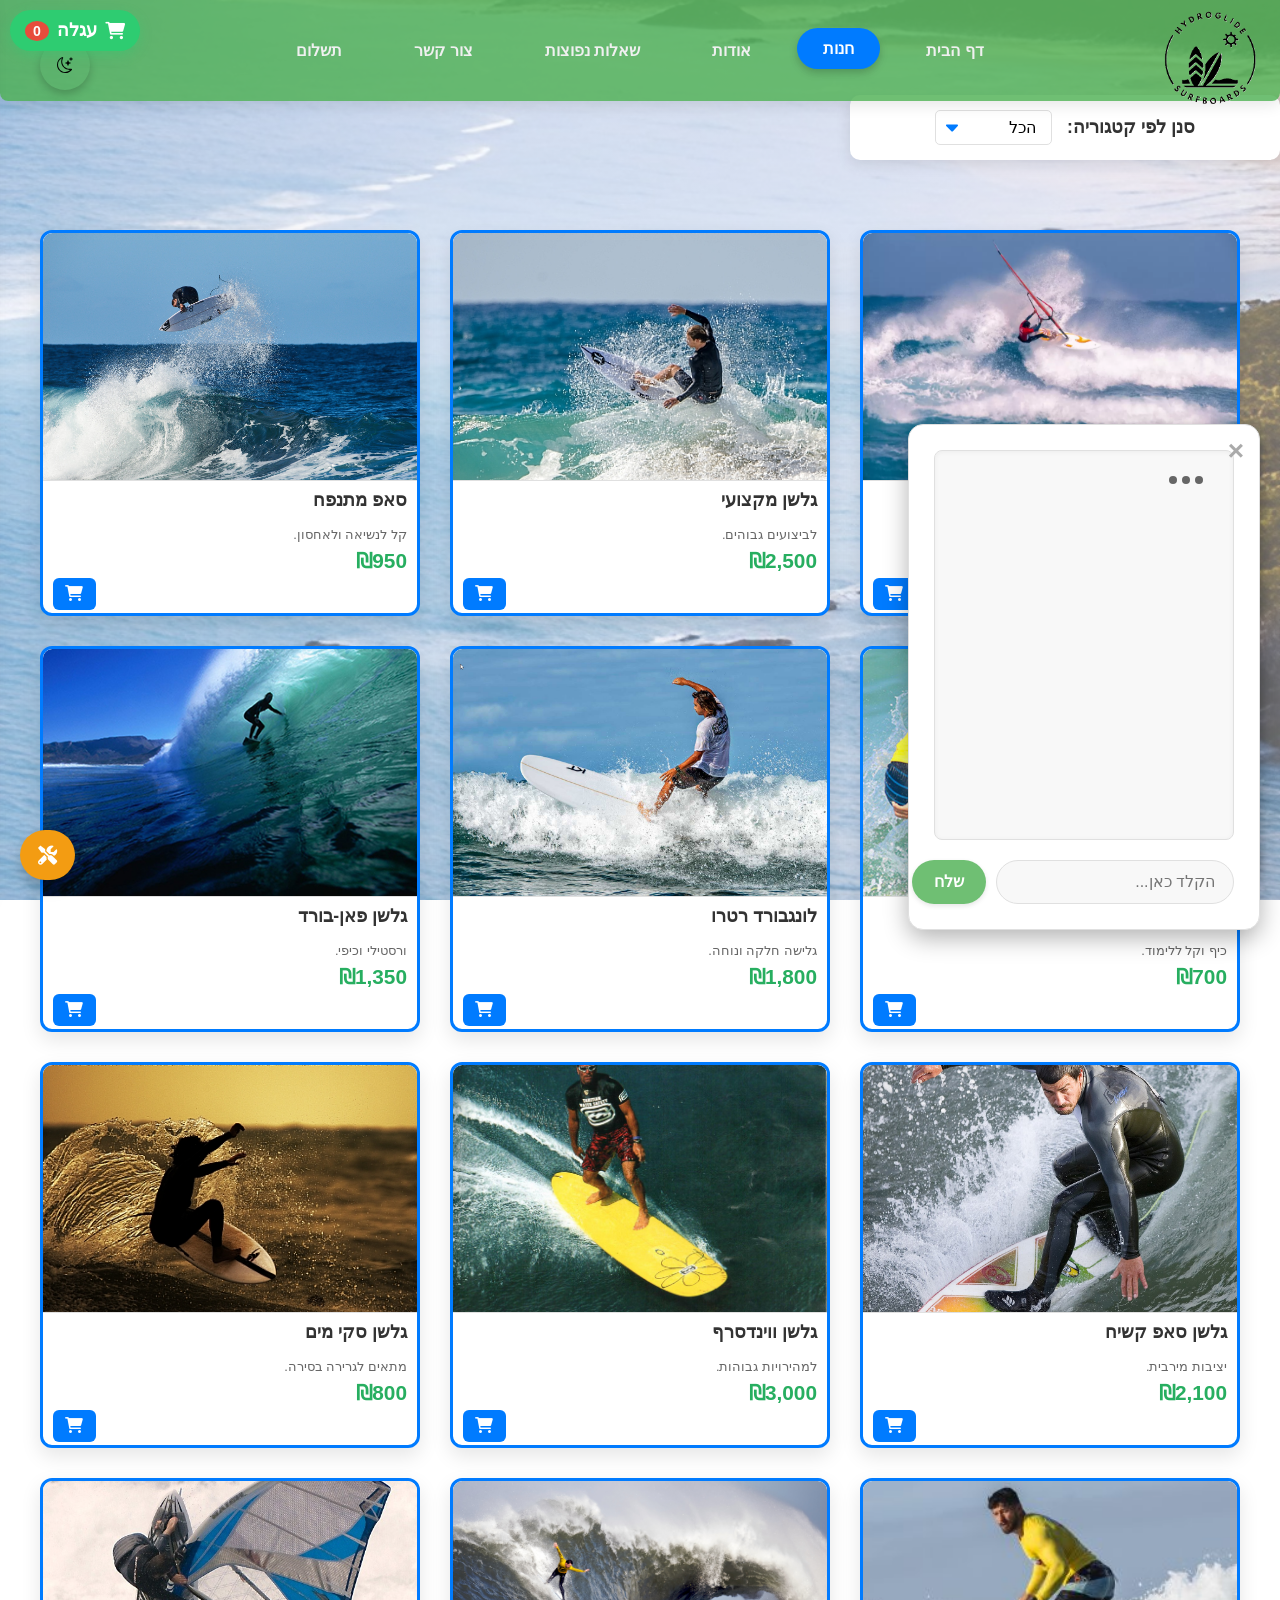
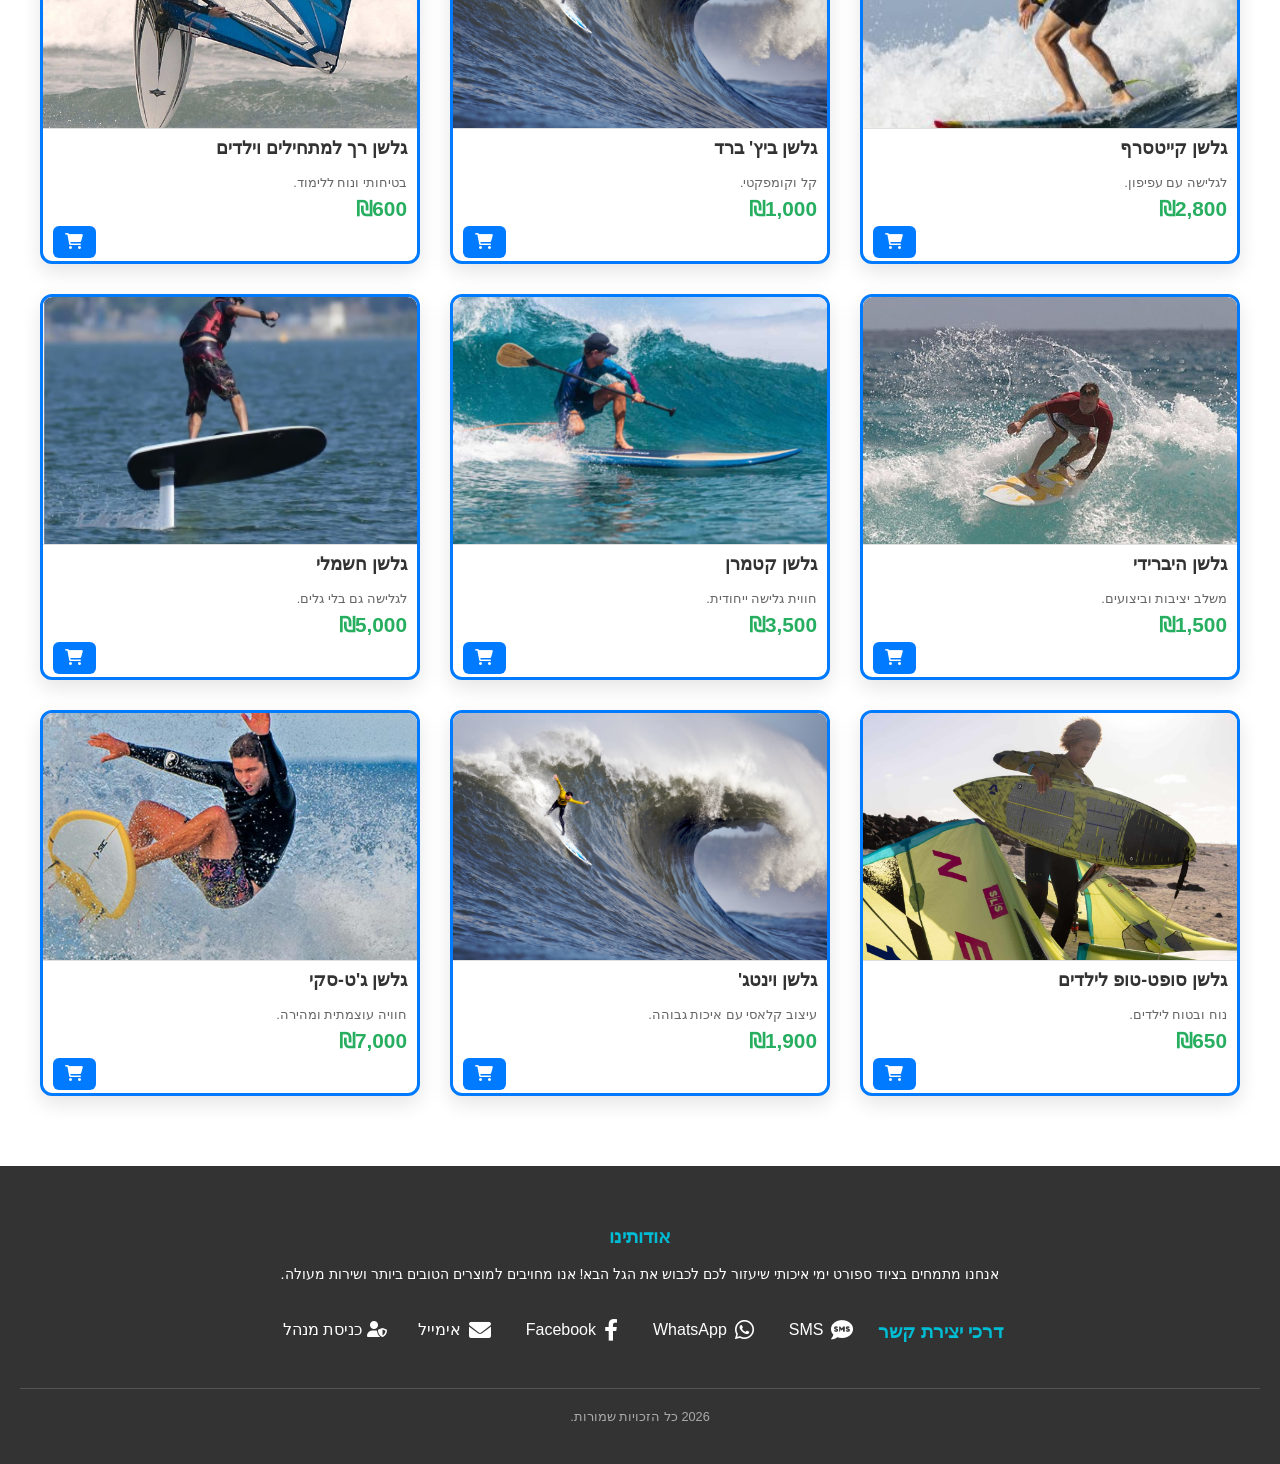
<file: store.html>
<!DOCTYPE html>
<html lang="he">
<head>
    <meta charset="UTF-8" />
    <meta name="viewport" content="width=device-width, initial-scale=1" />
    <title>HydroGlide - גלריית גלשנים</title>
    <link rel="stylesheet" href="main.css" />
    <link rel="stylesheet" href="store.css" />
    <link rel="stylesheet" href="admin-modal.css" />
    <link rel="stylesheet" href="admin-button.css">
    <link rel="stylesheet" href="cart.css" />
    <link rel="stylesheet" href="https://cdnjs.cloudflare.com/ajax/libs/font-awesome/6.0.0-beta3/css/all.min.css" />
    <link rel="icon" type="image/png" href="goodLogo.png">
</head>
<body>
    <header>
        <img src="goodLogo.png" alt="לוגו HydroGlide" class="rotating-image" id="myImage">
        <button id="adminPortalBtn" class="admin-portal-button" title="פתח פורטל מנהל">
            <i class="fas fa-tools"></i>
        </button>
        <nav>
            <a href="index.html">דף הבית</a>            <a class="active" href="store.html">חנות</a>
            <a href="about_us.html">אודות</a>
            <a href="problems.html">שאלות נפוצות</a>
            <a href="Contact _us.html">צור קשר</a>
            <a href="pay.html">תשלום</a>
        </nav>
        <button id="moon" aria-label="מצב לילה">
            <svg xmlns="http://www.w3.org/2000/svg" width="16" height="16" fill="currentColor" class="bi bi-moon-stars" viewBox="0 0 16 16">
                <path d="M6 .278a.77.77 0 0 1 .08.858 7.2 7.2 0 0 0-.878 3.46c0 4.021 3.278 7.277 7.318 7.277q.792-.001 1.533-.16a.79.79 0 0 1 .81.316.73.73 0 0 1-.031.893A8.35 8.35 0 0 1 8.344 16C3.734 16 0 12.286 0 7.71 0 4.266 2.114 1.312 5.124.06A.75.75 0 0 1 6 .278M4.858 1.311A7.27 7.27 0 0 0 1.025 7.71c0 4.02 3.279 7.276 7.319 7.276a7.32 7.32 0 0 0 5.205-2.162q-.506.063-1.029.063c-4.61 0-8.343-3.714-8.343-8.29 0-1.167.242-2.278.681-3.286"/>
                <path d="M10.794 3.148a.217.217 0 0 1 .412 0l.387 1.162c.173.518.579.924 1.097 1.097l1.162.387a.217.217 0 0 1 0 .412l-1.162.387a1.73 1.73 0 0 0-1.097 1.097l-.387 1.162a.217.217 0 0 1-.412 0l-.387-1.162A1.73 1.73 0 0 0 9.31 6.593l-1.162-.387a.217.217 0 0 1 0-.412l1.162-.387a1.73 1.73 0 0 0 1.097-1.097zM13.863.099a.145.145 0 0 1 .274 0l.258.774c.115.346.386.617.732.732l.774.258a.145.145 0 0 1 0 .274l-.774.258a1.16 1.16 0 0 0-.732.732l-.258.774a.145.145 0 0 1-.274 0l-.258-.774a1.16 1.16 0 0 0-.732-.732l-.774-.258a.145.145 0 0 1 0-.274l.774-.258c.346-.115.617-.386.732-.732z"/>
            </svg>
        </button>
        <button class="open-cart-button">
            <i class="fas fa-shopping-cart"></i> עגלה <span class="cart-count">0</span>
        </button>
    </header>

    <div class="cart-fixed-panel" id="cartFixedPanel">
        <h2><i class="fas fa-shopping-cart"></i> עגלת קניות</h2>
        <ul id="cartItemsList" class="cart-items-list">
            </ul>
        <div class="cart-total">
            <span>סה"כ:</span>
            <span id="cartTotalPrice">₪0</span>
        </div>
        <button id="clearCartBtn" class="checkout-button" style="background-color: #e74c3c;">נקה סל</button>
        <a href="pay.html" class="checkout-button">לתשלום</a>
    </div>

    <div class="filter-section" style="text-align: center; margin: 20px 0;">
        <label for="categorySelect">סנן לפי קטגוריה:</label>
        <select id="categorySelect">
            <option value="all" selected>הכל</option>
            <option value="kids">ילדים</option>
            <option value="pro">מקצועיים</option>
            <option value="classic">קלאסיים</option>
            <option value="electric">חשמליים</option>
        </select>
    </div>

    <main>
        <div class="image-gallery">
            </div>
    </main>

    <div id="adminModal" class="modal">
        <div class="modal-content">
            <span class="close-button" aria-label="סגור חלון">&times;</span>

            <div id="adminLogin" class="admin-section">
                <h2>כניסת מנהל</h2>
                <form id="loginForm">
                    <div class="form-group">
                        <label for="username">שם משתמש:</label>
                        <input type="text" id="username" required>
                    </div>
                    <div class="form-group">
                        <label for="password">סיסמה:</label>
                        <input type="password" id="password" required>
                    </div>
                    <button type="submit" class="cta-button">התחבר</button>
                    <p id="loginMessage" class="message"></p>
                </form>
            </div>

            <div id="addProductForm" class="admin-section hidden">
                <h2>הוסף מוצר חדש</h2>
                <form id="newProductForm">
                    <div class="form-group">
                        <label for="newProductName">שם:</label>
                        <input type="text" id="newProductName" required>
                    </div>
                    <div class="form-group">
                        <label for="newProductDescription">תיאור:</label>
                        <textarea id="newProductDescription" rows="3" required></textarea>
                    </div>
                    <div class="form-group">
                        <label for="newProductPrice">מחיר:</label>
                        <input type="number" id="newProductPrice" step="0.01" required>
                    </div>
                    <div class="form-group">
                        <label for="newProductCategory">קטגוריה:</label>
                        <select id="newProductCategory" required>
                            <option value="">בחר קטגוריה</option>
                            <option value="classic">קלאסי</option>
                            <option value="pro">מקצועי</option>
                            <option value="kids">ילדים</option>
                            <option value="electric">חשמלי</option>
                            <option value="sup">סאפ</option>
                        </select>
                    </div>
                    <div class="form-group">
                        <label for="newProductImage">נתיב תמונה (לדוגמה: -20250611T151137Z-1-001/image.png):</label>
                        <input type="text" id="newProductImage" required>
                    </div>
                    <button type="submit" class="cta-button">הוסף מוצר</button>
                    <p id="productMessage" class="message"></p>
                </form>
            </div>
        </div>
    </div>

    <button id="openChatBtn" class="chat-button" title="פתח צ'אט עם רובי">
        <i class="fas fa-comments"></i> צ'אט עם רובי
    </button>
    <div id="chatModal" class="chat-modal">
        <div class="chat-modal-content">
            <span class="close-button" aria-label="סגור צ'אט">&times;</span>
            <div id="chatMessages" class="chat-messages">
                </div>
            <div id="chatInputArea" class="chat-input-area">
                <input type="text" id="chatInput" placeholder="הקלד כאן...">
                <button id="sendChatBtn" class="send-button">שלח</button>
            </div>
        </div>
    </div>

    <footer class="site-footer">
        <div class="footer-section-about">
            <h3>אודותינו</h3>
            <p>אנחנו מתמחים בציוד ספורט ימי איכותי שיעזור לכם לכבוש את הגל הבא! אנו מחויבים למוצרים הטובים ביותר ושירות מעולה.</p>
        </div>
        <div class="footer-contact-links">
            <h3>דרכי יצירת קשר</h3>
            <a href="#"><i class="fas fa-sms"></i> SMS</a>
            <a href="#" target="_blank"><i class="fab fa-whatsapp"></i> WhatsApp</a>
            <a href="#" target="_blank"><i class="fab fa-facebook-f"></i> Facebook</a>
            <a href="#"><i class="fas fa-envelope"></i> אימייל</a>
            <button id="adminLoginBtn" style="background:none; border:none; color:white; cursor:pointer; font-size: 1em;" title="כניסה למנהלים"><i class="fas fa-user-shield"></i> כניסת מנהל</button>
        </div>
        <div class="footer-bottom">
            <span id="current-year-simple"></span> כל הזכויות שמורות.
        </div>
    </footer>

    <script src="main.js"></script>
    <!-- <script src="-20250611T151138Z-1-001/store.js"></script> -->
     <script src="store.js"></script>
    <script src="cart.js"></script>
    <script src="admin.js"></script>
</body>
</html>
</file>
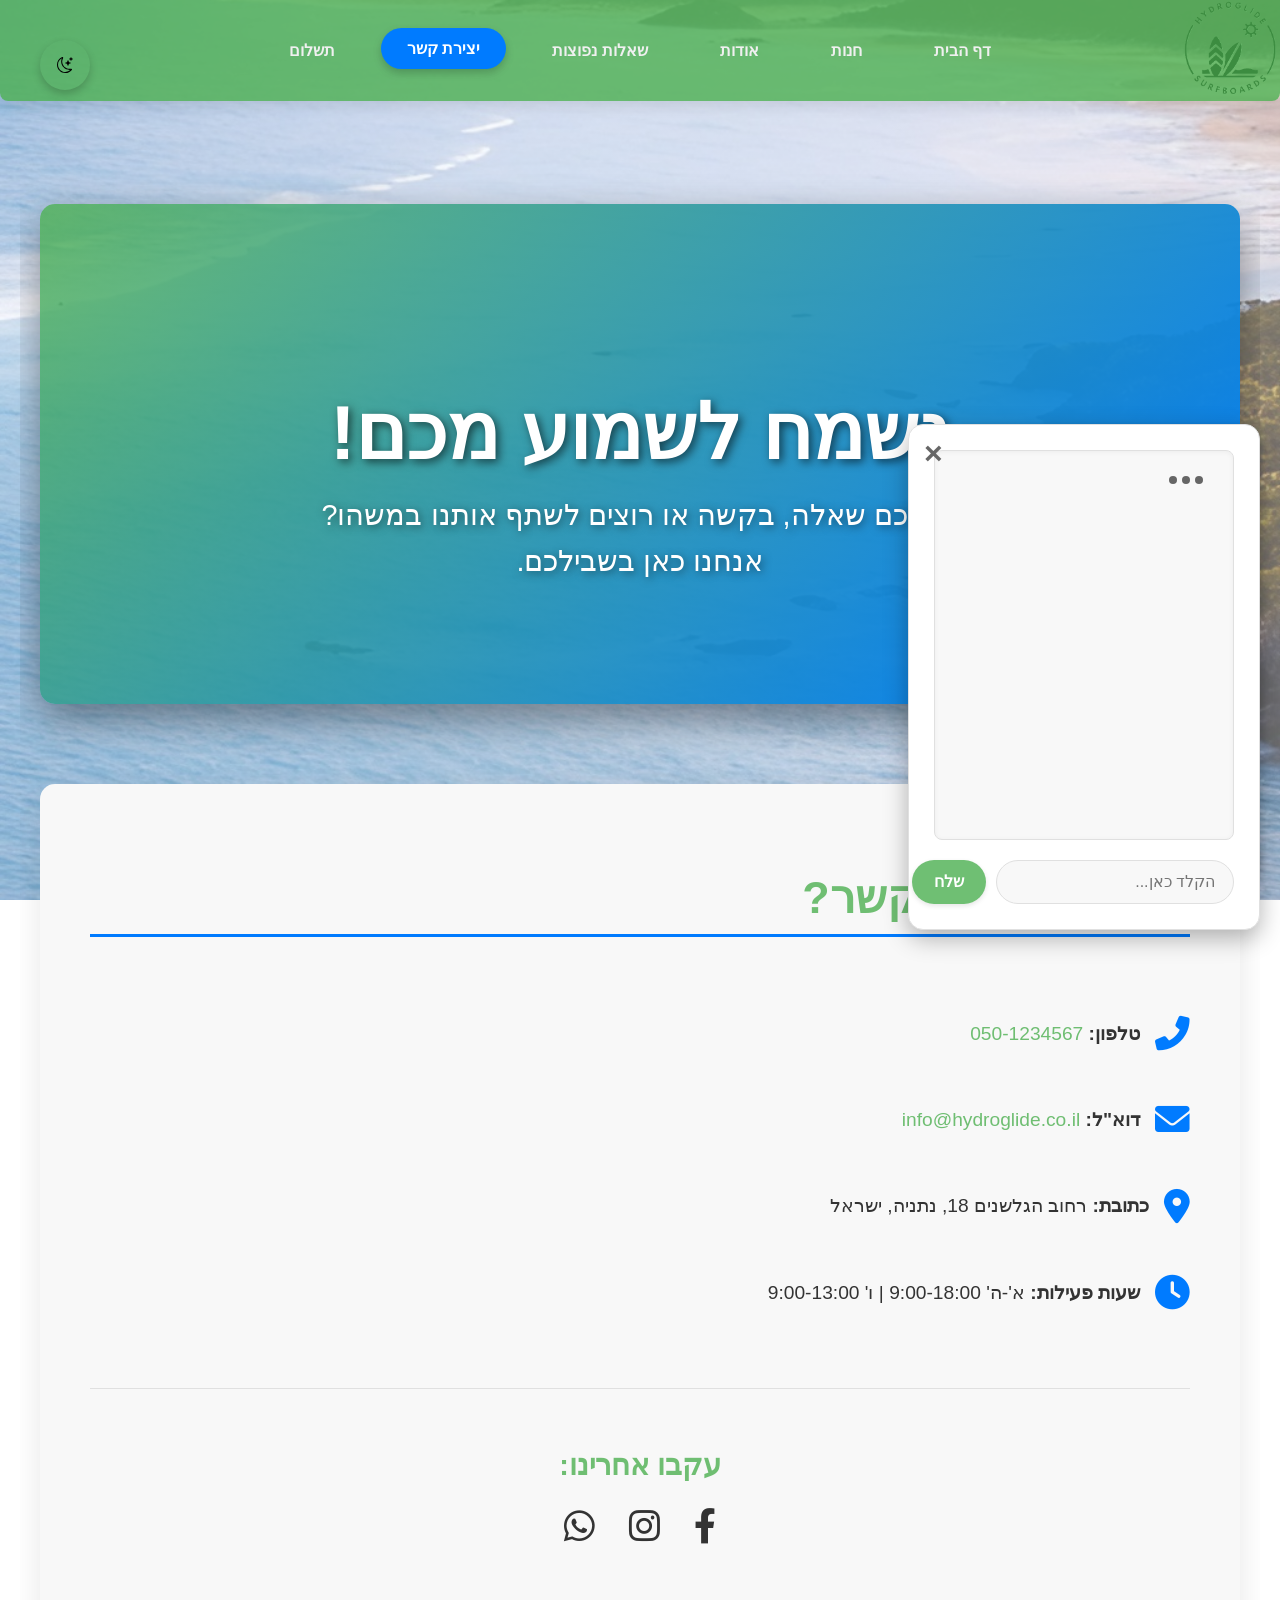
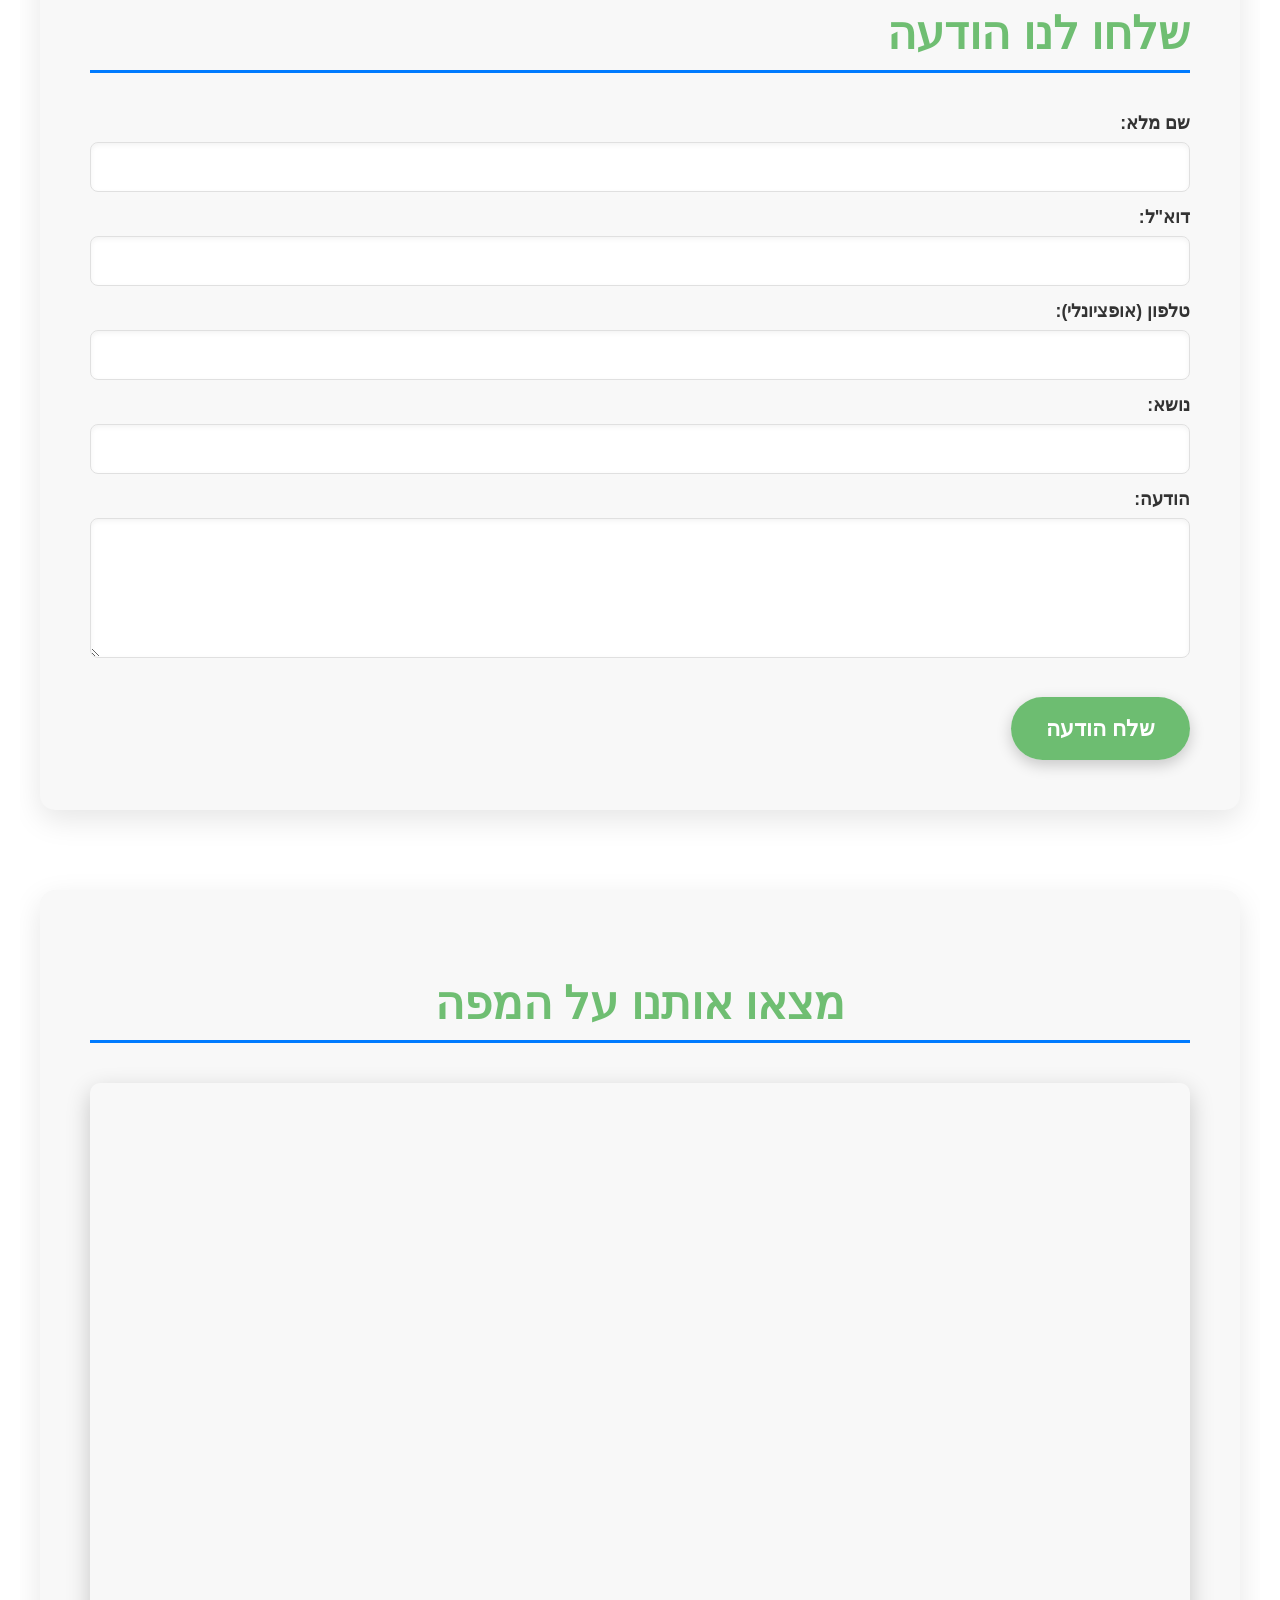
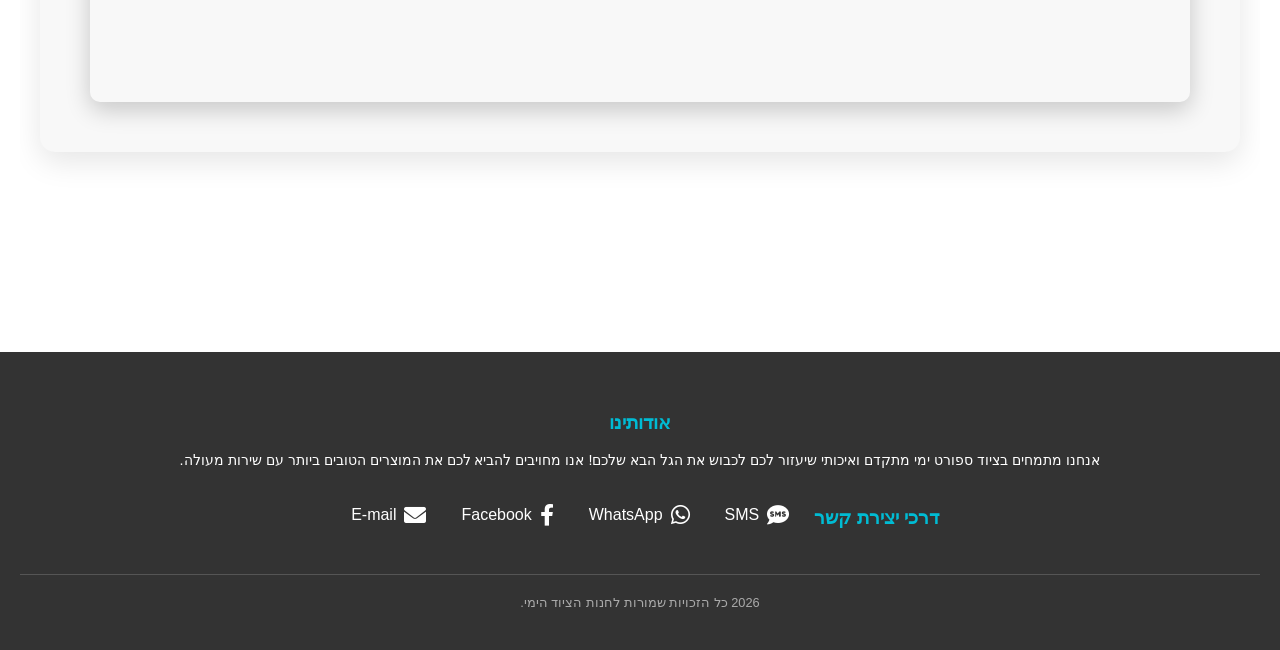
<file: htmlPages/Contact _us.html>
<!DOCTYPE html>
<html lang="he">

<head>
    <meta charset="UTF-8">
    <meta name="viewport" content="width=device-width, initial-scale=1.0">
    <title>יצירת קשר - HydroGlide</title>
    <link rel="stylesheet" href="../cssPages/main.css">
    <link rel="stylesheet" href="../cssPages/contact_us.css">
    <link rel="stylesheet" href="https://cdnjs.cloudflare.com/ajax/libs/font-awesome/6.0.0-beta3/css/all.min.css">
    <link rel="icon" type="image/png" href="../images/goodLogo.png">
</head>

<body>
    <header>
        <img src="../images/goodLogo.png" alt="לוגו" class="rotating-image" id="myImage">
        <nav>
            <a href="../htmlPages/homePage.html">דף הבית</a>
            <a href="../htmlPages/store.html">חנות</a>
            <a href="../htmlPages/about_us.html">אודות</a>
            <a href="../htmlPages/problems.html">שאלות נפוצות</a>
            <a class="active" href="../htmlPages/Contact_us.html">יצירת קשר</a>
            <a href="../htmlPages/pay.html">תשלום</a>

        </nav>
         <button id="moon"><svg xmlns="http://www.w3.org/2000/svg" width="16" height="16" fill="currentColor" class="bi bi-moon-stars" viewBox="0 0 16 16">
  <path d="M6 .278a.77.77 0 0 1 .08.858 7.2 7.2 0 0 0-.878 3.46c0 4.021 3.278 7.277 7.318 7.277q.792-.001 1.533-.16a.79.79 0 0 1 .81.316.73.73 0 0 1-.031.893A8.35 8.35 0 0 1 8.344 16C3.734 16 0 12.286 0 7.71 0 4.266 2.114 1.312 5.124.06A.75.75 0 0 1 6 .278M4.858 1.311A7.27 7.27 0 0 0 1.025 7.71c0 4.02 3.279 7.276 7.319 7.276a7.32 7.32 0 0 0 5.205-2.162q-.506.063-1.029.063c-4.61 0-8.343-3.714-8.343-8.29 0-1.167.242-2.278.681-3.286"/>
  <path d="M10.794 3.148a.217.217 0 0 1 .412 0l.387 1.162c.173.518.579.924 1.097 1.097l1.162.387a.217.217 0 0 1 0 .412l-1.162.387a1.73 1.73 0 0 0-1.097 1.097l-.387 1.162a.217.217 0 0 1-.412 0l-.387-1.162A1.73 1.73 0 0 0 9.31 6.593l-1.162-.387a.217.217 0 0 1 0-.412l1.162-.387a1.73 1.73 0 0 0 1.097-1.097zM13.863.099a.145.145 0 0 1 .274 0l.258.774c.115.346.386.617.732.732l.774.258a.145.145 0 0 1 0 .274l-.774.258a1.16 1.16 0 0 0-.732.732l-.258.774a.145.145 0 0 1-.274 0l-.258-.774a1.16 1.16 0 0 0-.732-.732l-.774-.258a.145.145 0 0 1 0-.274l.774-.258c.346-.115.617-.386.732-.732z"/>
</svg></button>
    </header>

    <main class="contact-page-content">
        <section class="contact-hero">
            <div class="contact-hero-text">
                <h1>נשמח לשמוע מכם!</h1>
                <p>יש לכם שאלה, בקשה או רוצים לשתף אותנו במשהו? <br> אנחנו כאן בשבילכם.</p>
            </div>
        </section>

        <section class="contact-details-and-form">
            <div class="contact-info">
                <h2>איך ניתן ליצור קשר?</h2>
                <div class="info-item">
                    <i class="fas fa-phone-alt"></i>
                    <p><strong>טלפון:</strong> <a href="tel:+972-50-1234567">050-1234567</a></p>
                </div>
                <div class="info-item">
                    <i class="fas fa-envelope"></i>
                    <p><strong>דוא"ל:</strong> <a href="mailto:info@hydroglide.co.il">info@hydroglide.co.il</a></p>
                </div>
                <div class="info-item">
                    <i class="fas fa-map-marker-alt"></i>
                    <p><strong>כתובת:</strong> רחוב הגלשנים 18, נתניה, ישראל</p>
                </div>
                <div class="info-item">
                    <i class="fas fa-clock"></i>
                    <p><strong>שעות פעילות:</strong> א'-ה' 9:00-18:00 | ו' 9:00-13:00</p>
                </div>
                <div class="social-links">
                    <h3>עקבו אחרינו:</h3>
                    <a href="https://facebook.com/hydroglide" target="_blank" aria-label="Facebook"><i
                            class="fab fa-facebook-f"></i></a>
                    <a href="https://instagram.com/hydroglide" target="_blank" aria-label="Instagram"><i
                            class="fab fa-instagram"></i></a>
                    <a href="https://wa.me/972501234567" target="_blank" aria-label="WhatsApp"><i
                            class="fab fa-whatsapp"></i></a>
                </div>
            </div>

            <div class="contact-form-container">
                <h2>שלחו לנו הודעה</h2>
                <form class="contact-form" action="#" method="POST">
                    <div class="form-group">
                        <label for="name">שם מלא:</label>
                        <input type="text" id="name" name="name" required>
                    </div>
                    <div class="form-group">
                        <label for="email">דוא"ל:</label>
                        <input type="email" id="email" name="email" required>
                    </div>
                    <div class="form-group">
                        <label for="phone">טלפון (אופציונלי):</label>
                        <input type="tel" id="phone" name="phone">
                    </div>
                    <div class="form-group">
                        <label for="subject">נושא:</label>
                        <input type="text" id="subject" name="subject" required>
                    </div>
                    <div class="form-group">
                        <label for="message">הודעה:</label>
                        <textarea id="message" name="message" rows="6" required></textarea>
                    </div>
                    <button type="submit" class="submit-button">שלח הודעה</button>
                </form>
            </div>
        </section>

        <section class="contact-map">
            <h2>מצאו אותנו על המפה</h2>
            <div class="map-container">
                <iframe
                    src="https://www.google.com/maps/embed?pb=!1m18!1m12!1m3!1d3374.3217277259253!2d34.86909561522851!3d32.32757268102377!2m3!1f0!2f0!3f0!3m2!1i1024!2i768!4f13.1!3m3!1m2!1s0x151d38260a2c943f%3A0x1d3a6d713c2f0f4a!2z157XmdeZ150g157XkCDXkNeR16nXkSwg157XkCDXpdeZ15PXmSDXo9eZ16jXnA!5e0!3m2!1siw!2sil!4v1700000000000!5m2!1siw!2sil"
                    width="100%" height="450" style="border:0;" allowfullscreen="" loading="lazy"
                    referrerpolicy="no-referrer-when-downgrade"></iframe>
            </div>
        </section>
    </main>

    <button id="openChatBtn" class="chat-button">
        <i class="fas fa-comments"></i> צ'אט עם רובי
    </button>
    <div id="chatModal" class="chat-modal">
        <div class="chat-modal-content">
            <span class="close-button">&times;</span>
            <div id="chatMessages" class="chat-messages">
            </div>
            <div id="chatInputArea" class="chat-input-area">
                <input type="text" id="chatInput" placeholder="הקלד כאן...">
                <button id="sendChatBtn" class="send-button">שלח</button>
            </div>
        </div>
    </div>

    <footer class="site-footer">
        <div class="footer-section-about">
            <h3>אודותינו</h3>
            <p>אנחנו מתמחים בציוד ספורט ימי מתקדם ואיכותי שיעזור לכם לכבוש את הגל הבא שלכם! אנו מחויבים להביא לכם את
                המוצרים הטובים ביותר עם שירות מעולה.</p>
        </div>

        <div class="footer-contact-links">
            <h3>דרכי יצירת קשר</h3>
            <a href="#"><i class="fas fa-sms"></i> SMS</a>
            <a href="#" target="_blank"><i class="fab fa-whatsapp"></i> WhatsApp</a>
            <a href="#" target="_blank"><i class="fab fa-facebook-f"></i> Facebook</a>
            <a href="#"><i class="fas fa-envelope"></i> E-mail</a>
        </div>

        <div class="footer-bottom">
            <span id="current-year-simple"></span> כל הזכויות שמורות לחנות הציוד הימי.
        </div>
    </footer>
    <script src="../jsPages/main.js"></script>
</body>

</html>
</file>
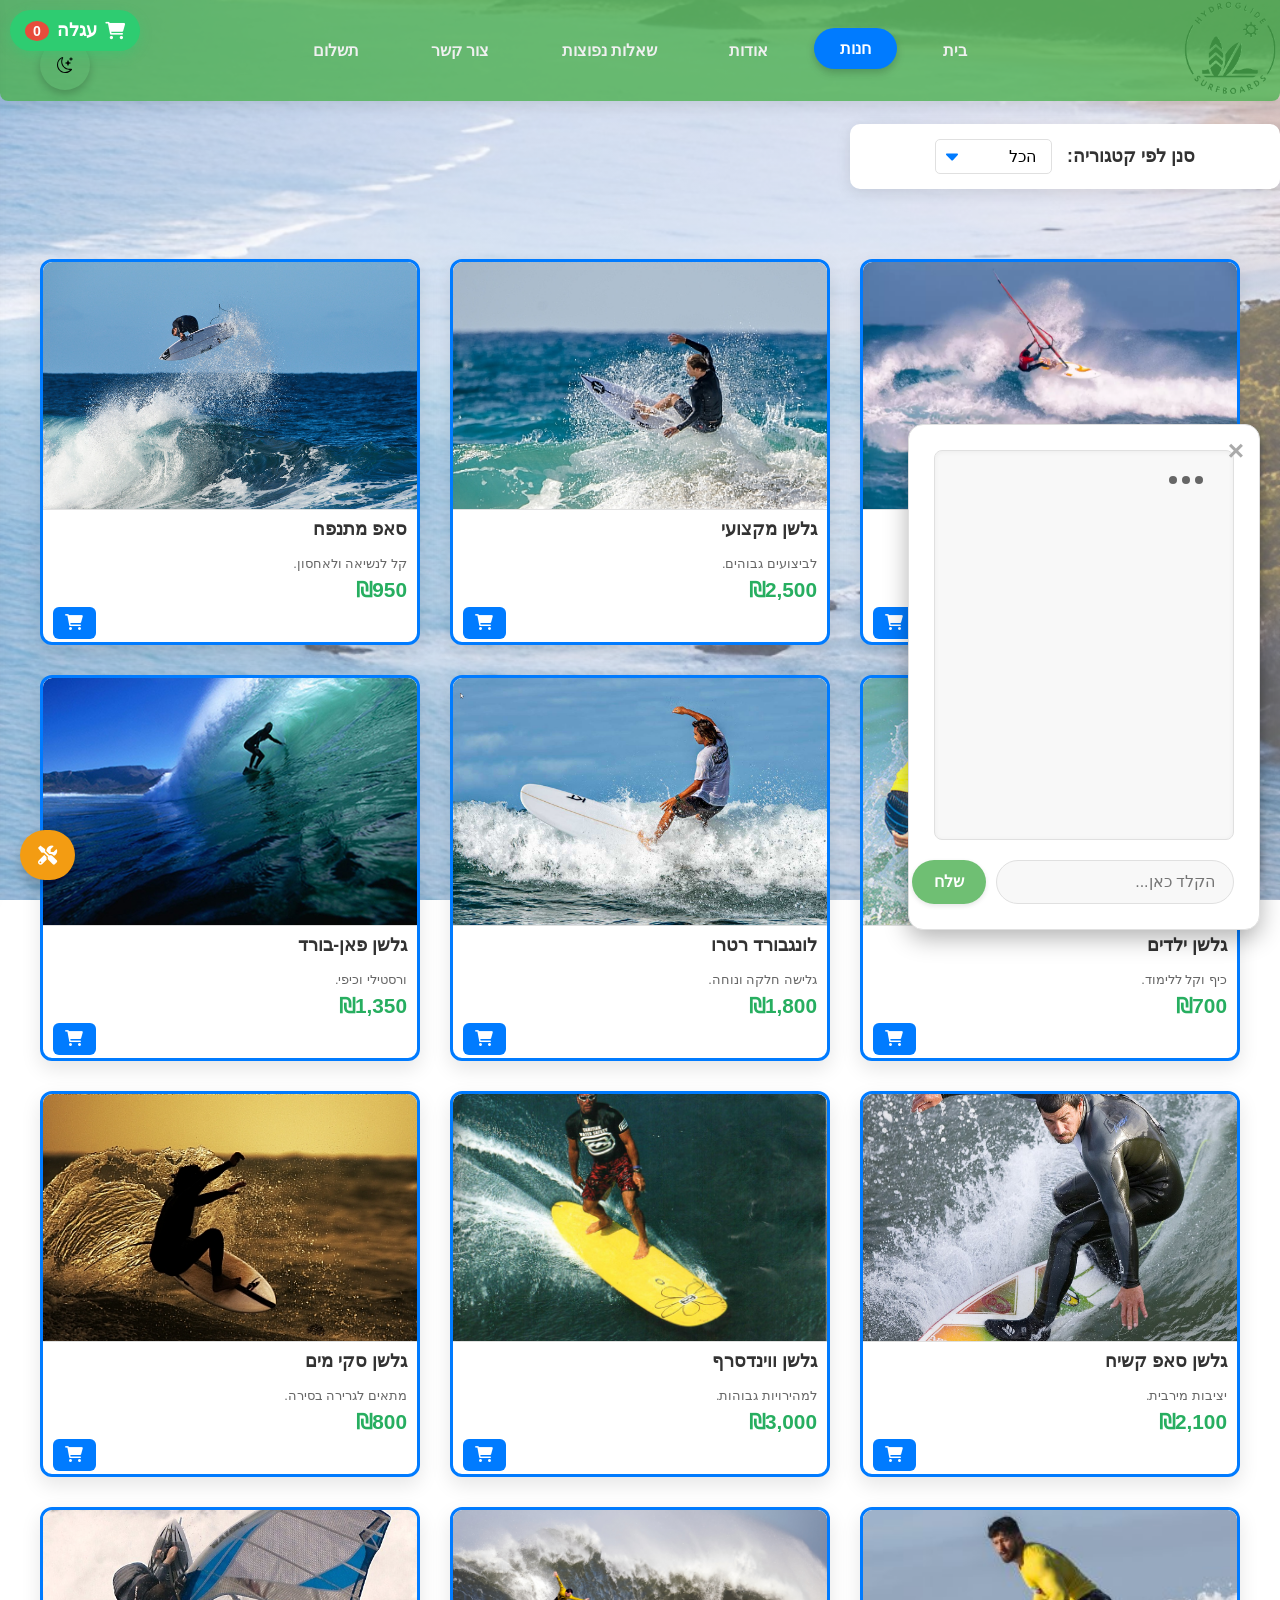
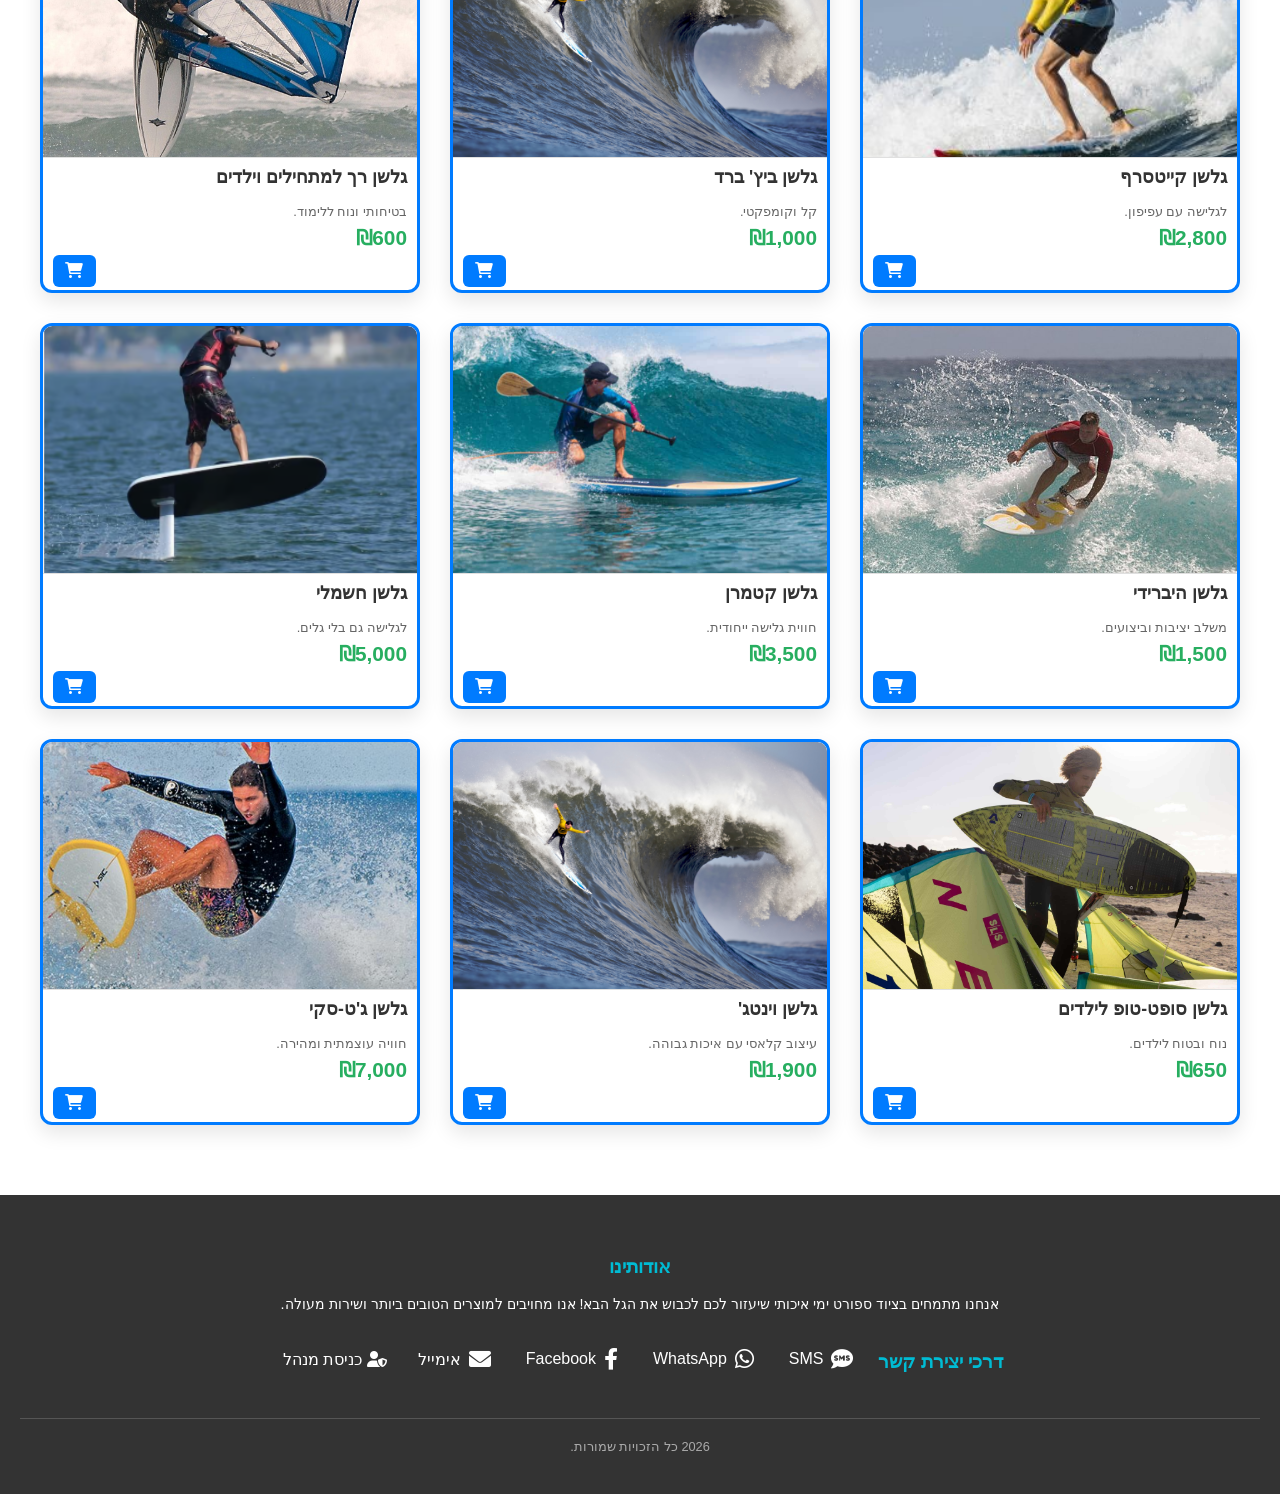
<file: htmlPages/store.html>
<!DOCTYPE html>
<html lang="he">
<head>
    <meta charset="UTF-8" />
    <meta name="viewport" content="width=device-width, initial-scale=1" />
    <title>HydroGlide - גלריית גלשנים</title>
    <link rel="stylesheet" href="../cssPages/main.css" />
    <link rel="stylesheet" href="../cssPages/store.css" />
    <link rel="stylesheet" href="../cssPages/admin-modal.css" />
    <link rel="stylesheet" href="../cssPages/admin-button.css">
    <link rel="stylesheet" href="../cssPages/cart.css" />
    <link rel="stylesheet" href="https://cdnjs.cloudflare.com/ajax/libs/font-awesome/6.0.0-beta3/css/all.min.css" />
    <link rel="icon" type="image/png" href="../images/goodLogo.png">
</head>
<body>
    <header>
        <img src="../images/goodLogo.png" alt="לוגו HydroGlide" class="rotating-image" id="myImage">
        <button id="adminPortalBtn" class="admin-portal-button" title="פתח פורטל מנהל">
            <i class="fas fa-tools"></i>
        </button>
        <nav>
            <a href="../htmlPages/homePage.html">בית</a>
            <a class="active" href="../htmlPages/store.html">חנות</a>
            <a href="../htmlPages/about_us.html">אודות</a>
            <a href="../htmlPages/problems.html">שאלות נפוצות</a>
            <a href="../htmlPages/Contact _us.html">צור קשר</a>
            <a href="../htmlPages/pay.html">תשלום</a>
        </nav>
        <button id="moon" aria-label="מצב לילה">
            <svg xmlns="http://www.w3.org/2000/svg" width="16" height="16" fill="currentColor" class="bi bi-moon-stars" viewBox="0 0 16 16">
                <path d="M6 .278a.77.77 0 0 1 .08.858 7.2 7.2 0 0 0-.878 3.46c0 4.021 3.278 7.277 7.318 7.277q.792-.001 1.533-.16a.79.79 0 0 1 .81.316.73.73 0 0 1-.031.893A8.35 8.35 0 0 1 8.344 16C3.734 16 0 12.286 0 7.71 0 4.266 2.114 1.312 5.124.06A.75.75 0 0 1 6 .278M4.858 1.311A7.27 7.27 0 0 0 1.025 7.71c0 4.02 3.279 7.276 7.319 7.276a7.32 7.32 0 0 0 5.205-2.162q-.506.063-1.029.063c-4.61 0-8.343-3.714-8.343-8.29 0-1.167.242-2.278.681-3.286"/>
                <path d="M10.794 3.148a.217.217 0 0 1 .412 0l.387 1.162c.173.518.579.924 1.097 1.097l1.162.387a.217.217 0 0 1 0 .412l-1.162.387a1.73 1.73 0 0 0-1.097 1.097l-.387 1.162a.217.217 0 0 1-.412 0l-.387-1.162A1.73 1.73 0 0 0 9.31 6.593l-1.162-.387a.217.217 0 0 1 0-.412l1.162-.387a1.73 1.73 0 0 0 1.097-1.097zM13.863.099a.145.145 0 0 1 .274 0l.258.774c.115.346.386.617.732.732l.774.258a.145.145 0 0 1 0 .274l-.774.258a1.16 1.16 0 0 0-.732.732l-.258.774a.145.145 0 0 1-.274 0l-.258-.774a1.16 1.16 0 0 0-.732-.732l-.774-.258a.145.145 0 0 1 0-.274l.774-.258c.346-.115.617-.386.732-.732z"/>
            </svg>
        </button>
        <button class="open-cart-button">
            <i class="fas fa-shopping-cart"></i> עגלה <span class="cart-count">0</span>
        </button>
    </header>

    <div class="cart-fixed-panel" id="cartFixedPanel">
        <h2><i class="fas fa-shopping-cart"></i> עגלת קניות</h2>
        <ul id="cartItemsList" class="cart-items-list">
            </ul>
        <div class="cart-total">
            <span>סה"כ:</span>
            <span id="cartTotalPrice">₪0</span>
        </div>
        <button id="clearCartBtn" class="checkout-button" style="background-color: #e74c3c;">נקה סל</button>
        <a href="../htmlPages/pay.html" class="checkout-button">לתשלום</a>
    </div>

    <div class="filter-section" style="text-align: center; margin: 20px 0;">
        <label for="categorySelect">סנן לפי קטגוריה:</label>
        <select id="categorySelect">
            <option value="all" selected>הכל</option>
            <option value="kids">ילדים</option>
            <option value="pro">מקצועיים</option>
            <option value="classic">קלאסיים</option>
            <option value="electric">חשמליים</option>
        </select>
    </div>

    <main>
        <div class="image-gallery">
            </div>
    </main>

    <div id="adminModal" class="modal">
        <div class="modal-content">
            <span class="close-button" aria-label="סגור חלון">&times;</span>

            <div id="adminLogin" class="admin-section">
                <h2>כניסת מנהל</h2>
                <form id="loginForm">
                    <div class="form-group">
                        <label for="username">שם משתמש:</label>
                        <input type="text" id="username" required>
                    </div>
                    <div class="form-group">
                        <label for="password">סיסמה:</label>
                        <input type="password" id="password" required>
                    </div>
                    <button type="submit" class="cta-button">התחבר</button>
                    <p id="loginMessage" class="message"></p>
                </form>
            </div>

            <div id="addProductForm" class="admin-section hidden">
                <h2>הוסף מוצר חדש</h2>
                <form id="newProductForm">
                    <div class="form-group">
                        <label for="newProductName">שם:</label>
                        <input type="text" id="newProductName" required>
                    </div>
                    <div class="form-group">
                        <label for="newProductDescription">תיאור:</label>
                        <textarea id="newProductDescription" rows="3" required></textarea>
                    </div>
                    <div class="form-group">
                        <label for="newProductPrice">מחיר:</label>
                        <input type="number" id="newProductPrice" step="0.01" required>
                    </div>
                    <div class="form-group">
                        <label for="newProductCategory">קטגוריה:</label>
                        <select id="newProductCategory" required>
                            <option value="">בחר קטגוריה</option>
                            <option value="classic">קלאסי</option>
                            <option value="pro">מקצועי</option>
                            <option value="kids">ילדים</option>
                            <option value="electric">חשמלי</option>
                            <option value="sup">סאפ</option>
                        </select>
                    </div>
                    <div class="form-group">
                        <label for="newProductImage">נתיב תמונה (לדוגמה: ../../images-20250611T151137Z-1-001/image.png):</label>
                        <input type="text" id="newProductImage" required>
                    </div>
                    <button type="submit" class="cta-button">הוסף מוצר</button>
                    <p id="productMessage" class="message"></p>
                </form>
            </div>
        </div>
    </div>

    <button id="openChatBtn" class="chat-button" title="פתח צ'אט עם רובי">
        <i class="fas fa-comments"></i> צ'אט עם רובי
    </button>
    <div id="chatModal" class="chat-modal">
        <div class="chat-modal-content">
            <span class="close-button" aria-label="סגור צ'אט">&times;</span>
            <div id="chatMessages" class="chat-messages">
                </div>
            <div id="chatInputArea" class="chat-input-area">
                <input type="text" id="chatInput" placeholder="הקלד כאן...">
                <button id="sendChatBtn" class="send-button">שלח</button>
            </div>
        </div>
    </div>

    <footer class="site-footer">
        <div class="footer-section-about">
            <h3>אודותינו</h3>
            <p>אנחנו מתמחים בציוד ספורט ימי איכותי שיעזור לכם לכבוש את הגל הבא! אנו מחויבים למוצרים הטובים ביותר ושירות מעולה.</p>
        </div>
        <div class="footer-contact-links">
            <h3>דרכי יצירת קשר</h3>
            <a href="#"><i class="fas fa-sms"></i> SMS</a>
            <a href="#" target="_blank"><i class="fab fa-whatsapp"></i> WhatsApp</a>
            <a href="#" target="_blank"><i class="fab fa-facebook-f"></i> Facebook</a>
            <a href="#"><i class="fas fa-envelope"></i> אימייל</a>
            <button id="adminLoginBtn" style="background:none; border:none; color:white; cursor:pointer; font-size: 1em;" title="כניסה למנהלים"><i class="fas fa-user-shield"></i> כניסת מנהל</button>
        </div>
        <div class="footer-bottom">
            <span id="current-year-simple"></span> כל הזכויות שמורות.
        </div>
    </footer>

    <script src="../jsPages/main.js"></script>
    <!-- <script src="../../jsPages-20250611T151138Z-1-001/store.js"></script> -->
     <script src="../jsPages/store.js"></script>
    <script src="../jsPages/cart.js"></script>
    <script src="../jsPages/admin.js"></script>
</body>
</html>
</file>
<file: main.css>
/* Animation Keyframes */
@keyframes fadeInUp {
    from { opacity: 0; transform: translateY(30px); }
    to { opacity: 1; transform: translateY(0); }
}
@keyframes fadeIn {
    from { opacity: 0; }
    to { opacity: 1; }
}
@keyframes slideInRight {
    from { opacity: 0; transform: translateX(-100px); }
    to { opacity: 1; transform: translateX(0); }
}
@keyframes slideInLeft {
    from { opacity: 0; transform: translateX(100px); }
    to { opacity: 1; transform: translateX(0); }
}
@keyframes pulse {
    0% { box-shadow: 0 0 0 0 rgba(46, 204, 113, 0.7); }
    70% { box-shadow: 0 0 0 15px rgba(46, 204, 113, 0); }
    100% { box-shadow: 0 0 0 0 rgba(46, 204, 113, 0); }
}

/* New Keyframes for Logo Shrink */
@keyframes shrinkLogo {
    0% { width: 250px; } /* גודל התחלתי */
    100% { width: 100px; } /* גודל סופי */
}

.rotating-image {
    position: fixed;
    top: 10px;
    right: 20px;
    z-index: 1002;
    width: 250px;
    height: auto;
    animation: spin 4s linear infinite;
    transition: width 1s ease-in-out, transform 1s ease;
}

/* Updated class for shrinking the logo with animation and continuous spin */
.rotating-image.shrink-after-delay {
    animation: shrinkLogo 1s ease-in-out forwards, spin 4s linear infinite; /* הפעלת אנימציית הקטנה יחד עם אנימציית הסיבוב */
    /* forwards שומר על המצב הסופי של ההקטנה */
}

/* The existing small-image class can still be used for immediate size change if needed */
.small-image {
    width: 100px;
}

@keyframes spin {
    from { transform: rotate(0deg); }
    to { transform: rotate(360deg); }
}

/* Root variables */
:root {
    --bg-light: #f8f8f8;
    --bg-grey-light: #ffffff;
    --text-dark: #333333;
    --text-grey: #666666;
    --border-light: #e0e0e0;
    --box-shadow-light: rgba(0, 0, 0, 0.1);
    --primary-color: rgba(76, 175, 80, 0.8);
    --primary-color-scrolled: rgba(76, 175, 80, 0.95);
    --secondary-color: #007bff;
    --accent-color: #FFD700;
    --body-bg-image-light: linear-gradient(rgba(255, 255, 255, 0.4), rgba(255, 255, 255, 0.4)), url('sea_background.jpg');
    --body-text-color-light: #333333;
    --body-bg-image-dark: #111111;
    --body-text-color-dark: white;
}

/* Body styles */
body {
    font-family: Arial, sans-serif;
    background: var(--body-bg-image-light);
    background-size: cover;
    background-position: center center;
    background-attachment: fixed;
    color: var(--body-text-color-light);
    margin: 0;
    transition: background 0.8s ease, color 0.8s ease;
    direction: rtl;
    text-align: right;
    overflow-x: hidden;
}

/* Header styles */
header {
    position: relative;
    width: 100%;
    min-height: 75px;
}

/* Navigation styles */
nav {
    display: flex;
    justify-content: center;
    background-color: var(--primary-color);
    padding: 30px 0;
    position: fixed;
    width: 100%;
    top: 0;
    left: 0;
    z-index: 1000;
    box-shadow: 0 4px 15px rgba(0, 0, 0, 0.1);
    border-radius: 0 0 8px 8px;
    transition: padding 0.3s ease, background-color 0.3s ease, box-shadow 0.3s ease;
}
nav.scrolled {
    padding: 13px 0;
    background-color: var(--primary-color-scrolled);
    box-shadow: 0 2px 8px rgba(0, 0, 0, 0.15);
}
nav a {
    text-decoration: none;
    color: #f0f0f0;
    padding: 10px 25px;
    margin: 0 10px;
    border: 1px solid transparent;
    border-radius: 50px;
    transition: all 0.4s ease;
    font-weight: bold;
    position: relative;
    overflow: hidden;
    z-index: 1;
}
nav.scrolled a {
    padding: 5px 15px;
    font-size: 0.9em;
    transition: padding 0.3s ease, font-size 0.3s ease, transform 0.3s ease;
}
nav a:before {
    content: '';
    position: absolute;
    top: 0;
    left: 0;
    width: 0;
    height: 100%;
    background-color: rgba(255, 255, 255, 0.3);
    border-radius: 50px;
    transition: width 0.4s ease-in-out;
    z-index: -1;
}
nav a:hover:before {
    width: 100%;
}
nav a:hover {
    color: white;
    transform: translateY(-3px);
    box-shadow: 0 6px 12px rgba(0, 0, 0, 0.2);
}
nav a::after {
    content: '';
    position: absolute;
    bottom: 0;
    left: 0;
    width: 100%;
    height: 3px;
    background-color: var(--secondary-color);
    transform: scaleX(0);
    transition: transform 0.3s ease-out;
    transform-origin: bottom right;
}
nav a:hover::after {
    transform: scaleX(1);
    transform-origin: bottom left;
}
.active {
    background-color: var(--secondary-color);
    color: #ffffff;
    font-weight: bold;
    box-shadow: 0 4px 8px rgba(0, 0, 0, 0.2);
    transform: translateY(-2px);
}

/* Moon button styles */
#moon {
    background-color: transparent;
    border: none;
    border-radius: 50%;
    width: 50px;
    height: 50px;
    display: flex;
    justify-content: center;
    align-items: center;
    cursor: pointer;
    box-shadow: 0 4px 8px rgba(0, 0, 0, 0.2);
    transition: background-color 0.3s ease, box-shadow 0.3s ease, transform 0.5s ease;
    position: fixed;
    top: 40px;
    left: 40px;
    z-index: 1001;
    font-size: 24px;
}
#moon:hover {
    background-color: var(--border-light);
    transform: scale(1.05) rotate(15deg);
    box-shadow: 0 6px 12px rgba(0, 0, 0, 0.3);
}

/* Open cart button styles */
.open-cart-button {
    background-color: #2ecc71;
    color: white;
    padding: 10px 15px;
    border: none;
    border-radius: 50px;
    cursor: pointer;
    font-size: 1.1em;
    font-weight: bold;
    transition: all 0.3s ease;
    position: fixed;
    top: 10px;
    left: 10px;
    z-index: 1001;
    display: flex;
    align-items: center;
    gap: 8px;
    box-shadow: 0 4px 12px rgba(46, 204, 113, 0.4);
    animation: pulse 2.5s infinite;
}
.open-cart-button:hover {
    background-color: #27ae60;
    transform: translateY(-3px) scale(1.05);
    box-shadow: 0 6px 16px rgba(46, 204, 113, 0.6);
    animation: none;
}
.open-cart-button .cart-count {
    background-color: #e74c3c;
    color: white;
    border-radius: 50%;
    padding: 2px 8px;
    font-size: 0.8em;
    font-weight: bold;
}

/* Footer styles */
.site-footer {
    background-color: #333;
    color: #fff;
    padding: 40px 20px;
    text-align: center;
    direction: rtl;
    font-family: Arial, sans-serif;
    margin-top: 40px;
    animation: fadeInUp 1s ease-out;
}
.footer-section-about {
    margin-bottom: 15px;
}
.site-footer h3 {
    color: #00bcd4;
    margin-bottom: 15px;
    font-size: 1.2em;
}
.site-footer p {
    font-size: 0.9em;
    line-height: 1.6;
}
.footer-contact-links {
    margin-bottom: 20px;
    display: flex;
    justify-content: center;
    flex-wrap: wrap;
    gap: 15px;
}
.footer-contact-links a {
    color: #fff;
    text-decoration: none;
    margin: 0 10px;
    display: flex;
    align-items: center;
    font-size: 1em;
    transition: color 0.3s ease, transform 0.3s ease;
}
.footer-contact-links a:hover {
    color: #00bcd4;
    transform: translateY(-4px);
}
.footer-contact-links a i {
    font-size: 22px;
    vertical-align: middle;
    margin-left: 8px;
}
.footer-bottom {
    font-size: 0.8em;
    color: #aaa;
    margin-top: 30px;
    padding-top: 20px;
    border-top: 1px solid #555;
}

/* Subtitle styles */
#subtitle {
    text-align: center;
    font-size: 3.5em;
    color: var(--accent-color);
    text-shadow: 2px 2px 5px rgba(0, 0, 0, 0.7);
    font-weight: bold;
    margin-top: 50px;
    animation: fadeIn 1.5s ease-out, text-shadow-pop-top 1s both;
}
@keyframes text-shadow-pop-top {
    0% { text-shadow: 0 0 #555555, 0 0 #555555, 0 0 #555555, 0 0 #555555; transform: translateY(0); }
    100% { text-shadow: 0 -1px #555555, 0 -2px #555555, 0 -3px #555555, 0 -4px #555555; transform: translateY(4px); }
}

/* Video styles */
.video {
    width: 100%;
    height: auto;
    position: relative;
    margin-bottom: 40px;
    border-radius: 15px;
    overflow: hidden;
    box-shadow: 0 10px 30px rgba(0, 0, 0, 0.2);
    animation: fadeInUp 1.2s ease-out 0.5s backwards;
}
.video video {
    width: 100%;
    height: auto;
    display: block;
}

/* Dark mode styles */
body.dark-mode {
    background: #111111;
    color: white;
}

/* Chat Button - No major changes, just ensure it's at the bottom right */
.chat-button {
    position: fixed;
    bottom: 20px;
    right: 20px;
    background-color: var(--primary-color);
    color: white;
    padding: 15px 20px;
    border: none;
    border-radius: 30px;
    cursor: pointer;
    font-size: 1.1em;
    font-weight: bold;
    box-shadow: 0 4px 10px rgba(0, 0, 0, 0.2);
    display: flex;
    align-items: center;
    gap: 10px;
    z-index: 2000;
    transition: background-color 0.3s ease, transform 0.3s ease;
}

.chat-button:hover {
    background-color: #0056b3; /* Darker blue on hover */
    transform: translateY(-3px);
}

.chat-modal {
    display: block;
    position: fixed;
    z-index: 2001;
    bottom: 20px;
    right: -400px;
    width: 100%;
    max-width: 300px;
    max-height: 12cm;
    background-color: transparent;
    opacity: 0;
    visibility: hidden;
    transition: right 0.5s ease-in-out, opacity 0.4s ease, visibility 0.4s;
    pointer-events: none;
}

.chat-modal.active {
    right: 20px;
    opacity: 1;
    visibility: visible;
    pointer-events: auto;
}

.chat-modal-content {
    background-color: var(--bg-grey-light);
    padding: 25px;
    border-radius: 15px;
    box-shadow: 0 8px 25px rgba(0, 0, 0, 0.3);
    width: 100%;
    max-width: 300px;
    height: 12cm; /* השינוי כאן לגובה מדויק */
    display: flex;
    flex-direction: column;
    position: relative;
    border: 1px solid var(--border-light);
    overflow: hidden;
}

body.dark-mode .chat-modal-content {
    background-color: #2c3e50; /* Darker background for modal content */
    border-color: #4a6c8e;
    color: white; /* Text color in dark mode */
}

/* Close Button Styling */
.close-button {
    color: var(--text-grey);
    font-size: 32px; /* Slightly larger */
    font-weight: bold;
    position: absolute;
    top: 10px;
    left: 15px; /* RTL adjustment */
    cursor: pointer;
    transition: color 0.3s ease, transform 0.2s ease;
}

.close-button:hover,
.close-button:focus {
    color: var(--text-dark);
    transform: none; /* Little spin on hover */
}

body.dark-mode .close-button {
    color: #ccc;
}
body.dark-mode .close-button:hover {
    color: white;
}

/* Chat Messages Area */
.chat-messages {
    flex-grow: 1; /* Allows message area to take available space */
    overflow-y: auto;
    margin-bottom: 20px;
    padding: 15px;
    border: 1px solid var(--border-light);
    border-radius: 8px;
    background-color: var(--bg-light);
    display: flex;
    flex-direction: column;
    gap: 12px; /* Slightly more space between messages */
    scroll-behavior: smooth;
    box-shadow: inset 0 1px 5px rgba(0, 0, 0, 0.05); /* Inner shadow for depth */
}

body.dark-mode .chat-messages {
    background-color: #34495e; /* Darker background for messages area */
    border-color: #4a6c8e;
}

/* Individual Chat Message Styling */
.chat-message {
    padding: 12px 18px; /* Slightly more padding */
    border-radius: 20px; /* More rounded bubbles */
    max-width: 85%; /* Slightly wider messages */
    word-wrap: break-word;
    box-shadow: 0 2px 5px rgba(0, 0, 0, 0.15); /* Slightly stronger shadow */
    animation: fadeInUpMessage 0.4s ease-out; /* New animation for individual messages */
}

/* New animation for messages fading in */
@keyframes fadeInUpMessage {
    from { opacity: 0; transform: translateY(10px); }
    to { opacity: 1; transform: translateY(0); }
}

.chat-message.bot {
    background-color: var(--secondary-color);
    color: white;
    align-self: flex-start;
    border-bottom-right-radius: 5px; /* Pointed corner */
}

.chat-message.user {
    background-color: #e0e0e0;
    color: var(--text-dark);
    align-self: flex-end;
    border-bottom-left-radius: 5px; /* Pointed corner */
}

body.dark-mode .chat-message.user {
    background-color: #616a72; /* Darker user message bubble */
    color: white;
}

/* Typing Indicator */
.typing-indicator {
    display: flex;
    gap: 5px;
    padding: 10px 15px;
    align-self: flex-start;
    font-style: italic;
    color: var(--text-grey);
}

.typing-indicator span {
    width: 8px;
    height: 8px;
    background-color: var(--text-grey);
    border-radius: 50%;
    animation: bounce 1.4s infinite ease-in-out;
}

.typing-indicator span:nth-child(2) {
    animation-delay: 0.2s;
}

.typing-indicator span:nth-child(3) {
    animation-delay: 0.4s;
}

@keyframes bounce {
    0%, 80%, 100% { transform: translateY(0); }
    40% { transform: translateY(-8px); }
}

/* Chat Input Area */
.chat-input-area {
    display: flex;
    gap: 10px;
}

.chat-input-area input[type="text"] {
    flex-grow: 1;
    padding: 12px 18px; /* Slightly more padding */
    border: 1px solid var(--border-light);
    border-radius: 25px;
    font-size: 1em;
    outline: none;
    transition: border-color 0.3s ease, box-shadow 0.3s ease, background-color 0.3s ease, color 0.3s ease;
    background-color: var(--bg-light);
    color: var(--text-dark);
}

body.dark-mode .chat-input-area input[type="text"] {
    background-color: #444;
    border-color: #666;
    color: white;
}

.chat-input-area input[type="text"]:focus {
    border-color: var(--primary-color);
    box-shadow: 0 0 0 3px rgba(76, 175, 80, 0.3); /* Stronger focus shadow */
}

.chat-input-area .send-button {
    background-color: var(--primary-color);
    color: white;
    border: none;
    border-radius: 25px;
    padding: 12px 22px; /* Slightly more padding */
    cursor: pointer;
    font-size: 1em;
    font-weight: bold;
    transition: background-color 0.3s ease, transform 0.2s ease, box-shadow 0.3s ease;
    box-shadow: 0 2px 5px rgba(0, 0, 0, 0.1);
}

.chat-input-area .send-button:hover {
    background-color: #0056b3;
    transform: translateY(-1px);
    box-shadow: 0 4px 8px rgba(0, 0, 0, 0.2);
}

.chat-input-area .send-button:active {
    transform: translateY(0);
    box-shadow: 0 1px 3px rgba(0, 0, 0, 0.1);
}
</file>
<file: about_us.css>
.about-us-content {
    direction: rtl;
    text-align: right;
    /* קיצור padding: סדר top, right, bottom, left */
    padding: 100px 20px 80px 20px;
    max-width: 1200px;
    margin: 0 auto;
    overflow: hidden; /* למניעת גלילה אופקית */
}

/* === Hero Section === */
.hero-section {
    background: rgba(138, 138, 138, 0.7);
    color: #333;
    text-align: center;
    padding: 120px 30px;
    margin-bottom: 80px;
    position: relative;
    overflow: hidden;
    border-radius: 15px;
    box-shadow: 0 15px 40px rgba(0, 0, 0, 0.2);
    animation: fadeInScale 1.2s ease-out forwards;
    display: flex;
    flex-direction: column;
    justify-content: center;
    align-items: center;
}

body.dark-mode .hero-section {
    background: rgba(51, 51, 51, 0.7);
    color: white;
    box-shadow: 0 15px 40px rgba(255, 255, 255, 0.1);
}

@keyframes fadeInScale {
    from {
        opacity: 0;
        transform: scale(0.9);
    }
    to {
        opacity: 1;
        transform: scale(1);
    }
}

.hero-text {
    position: relative;
    z-index: 2;
    max-width: 900px;
    margin: 0 auto;
    text-align: center;
}

.hero-text h1 {
    font-family: 'Rubik', sans-serif;
    font-size: 5.5em;
    margin-bottom: 25px;
    text-shadow: 4px 4px 15px rgba(0, 0, 0, 0.1);
    color: #333;
    font-weight: 900;
    letter-spacing: 2px;
    animation: fadeInUp 1s ease-out 0.5s backwards;
}

body.dark-mode .hero-text h1 {
    color: white;
    text-shadow: 4px 4px 15px rgba(0, 0, 0, 0.4);
}

.hero-text p {
    font-family: 'Heebo', sans-serif;
    font-size: 1.6em;
    line-height: 1.9;
    max-width: 800px;
    margin: 0 auto;
    text-shadow: 2px 2px 8px rgba(0, 0, 0, 0.05);
    color: #555;
    animation: fadeInUp 1s ease-out 0.8s backwards;
}

body.dark-mode .hero-text p {
    color: rgba(255, 255, 255, 0.9);
    text-shadow: 2px 2px 8px rgba(0, 0, 0, 0.4);
}

/* === Our Story Section === */
.our-story-section {
    background-color: transparent;
    padding: 80px 40px;
    margin-bottom: 80px;
    transition: background-color 0.5s ease, box-shadow 0.5s ease;
    animation: fadeIn 1.5s ease-out;
}

.story-grid {
    display: block;
    text-align: center;
}

.story-text {
    max-width: 800px;
    margin: 0 auto;
    text-align: center;
}

.story-text p {
    font-size: 1.25em;
    line-height: 1.8;
    color: var(--text-dark);
    font-weight: 400;
    margin-bottom: 30px;
    text-shadow: 0.5px 0.5px 2px rgba(0, 0, 0, 0.05);
    text-align: center;
    animation: fadeInUp 1s ease-out;
}

body.dark-mode .story-text p {
    color: var(--text-grey);
    text-shadow: none;
}

/* === Our Values Section === */
.our-values-section {
    background-color: transparent;
    padding: 60px 20px;
    margin-bottom: 60px;
    position: relative;
    overflow: hidden;
    animation: fadeIn 1.5s ease-out;
}

.our-values-section h2 {
    color: var(--text-dark);
    text-shadow: none;
    margin-bottom: 50px;
    position: relative;
    z-index: 2;
    text-align: center;
}

body.dark-mode .our-values-section h2 {
    color: white;
}

.our-values-section h2::after {
    content: '';
    display: block;
    width: 80px;
    height: 4px;
    background-color: var(--secondary-color);
    margin: 15px auto 0;
    border-radius: 2px;
}

.values-grid {
    display: grid;
    grid-template-columns: repeat(auto-fit, minmax(220px, 1fr));
    gap: 30px;
    text-align: center;
    position: relative;
    z-index: 2;
}

.value-item {
    background-color: var(--bg-grey-light);
    padding: 30px;
    border-radius: 10px;
    box-shadow: 0 4px 15px rgba(0, 0, 0, 0.1);
    transition: transform 0.4s cubic-bezier(0.25, 0.8, 0.25, 1), box-shadow 0.4s cubic-bezier(0.25, 0.8, 0.25, 1), background-color 0.3s ease;
    border: 1px solid var(--border-light);
    animation: fadeInUp 1s ease-out;
}

body.dark-mode .value-item {
    background-color: #2b2b2b;
    box-shadow: 0 4px 15px rgba(255, 255, 255, 0.08);
    border: 1px solid #444;
}

.value-item:hover {
    transform: translateY(-12px) scale(1.03);
    box-shadow: 0 18px 35px rgba(0, 0, 0, 0.2);
}

.value-item h3 {
    font-size: 1.6em;
    color: var(--primary-color);
    margin-bottom: 15px;
    display: flex;
    align-items: center;
    justify-content: center;
    direction: rtl;
}

.value-item h3 i {
    font-size: 1.5em;
    margin-left: 15px;
    color: var(--secondary-color);
    transition: transform 0.4s ease;
}

.value-item:hover h3 i {
    transform: rotateY(360deg);
}

.value-item p {
    font-size: 1em;
    line-height: 1.6;
    color: var(--text-grey);
}

/* === Call to Action Section === */
/* איחוד הגדרות כפולות של .call-to-action */
.call-to-action {
    background: linear-gradient(135deg, var(--secondary-color), #4CAF50, #2980b9); /* הגרדיאנט המורחב */
    background-size: 200% 200%; /* מההגדרה השנייה */
    animation: gradient-animation 10s ease infinite, fadeIn 1.5s ease-out; /* שתי האנימציות יחדיו */
    color: white;
    text-align: center;
    padding: 120px 30px;
    border-radius: 15px;
    margin-bottom: 60px;
    box-shadow: 0 10px 30px rgba(0, 0, 0, 0.3);
    position: relative;
    overflow: hidden;
}

@keyframes gradient-animation {
    0% { background-position: 0% 50%; }
    50% { background-position: 100% 50%; }
    100% { background-position: 0% 50%; }
}

.call-to-action h2 {
    font-family: 'Rubik', sans-serif;
    font-size: 4em;
    margin-bottom: 30px;
    text-shadow: 3px 3px 10px rgba(0, 0, 0, 0.6);
    color: white;
    position: relative;
    z-index: 2;
    animation: fadeInUp 1s ease-out 0.3s backwards;
}

.call-to-action p {
    font-family: 'Heebo', sans-serif;
    font-size: 1.6em;
    margin-bottom: 50px;
    max-width: 900px;
    margin-left: auto;
    margin-right: auto;
    line-height: 1.8;
    color: rgba(255, 255, 255, 0.95);
    position: relative;
    z-index: 2;
    animation: fadeInUp 1s ease-out 0.6s backwards;
}

.cta-button {
    background-color: var(--accent-color);
    color: var(--text-dark);
    padding: 20px 45px;
    text-decoration: none;
    border: none;
    border-radius: 50px;
    font-size: 1.5em;
    font-weight: bold;
    transition: all 0.3s cubic-bezier(0.25, 0.8, 0.25, 1);
    display: inline-block;
    letter-spacing: 0.08em;
    box-shadow: 0 5px 15px rgba(0, 0, 0, 0.3);
    position: relative;
    z-index: 2;
    animation: fadeInUp 1s ease-out 0.9s backwards;
}

.cta-button:hover {
    background-color: #ffda6a;
    transform: translateY(-10px) scale(1.05);
    box-shadow: 0 15px 30px rgba(0, 0, 0, 0.4);
}

.cta-button:active {
    transform: translateY(-2px) scale(0.98);
    box-shadow: 0 8px 20px rgba(0, 0, 0, 0.3);
}
</file>
<file: contact_us.css>
.contact-page-content {
    direction: rtl;
    text-align: right;
    /* קיצור padding: סדר top, right, bottom, left */
    padding: 100px 20px 80px 20px;
    max-width: 1200px;
    margin: 0 auto;
    overflow-x: hidden;
}

/* === Contact Hero Section === */
.contact-hero {
    background: linear-gradient(135deg, var(--primary-color), var(--secondary-color));
    color: white;
    text-align: center;
    padding: 120px 30px;
    border-radius: 15px;
    margin-bottom: 80px;
    box-shadow: 0 15px 40px rgba(0, 0, 0, 0.4);
    position: relative;
    overflow: hidden;
    animation: fadeInScale 1s ease-out forwards;
}

body.dark-mode .contact-hero {
    background: linear-gradient(135deg, var(--primary-color-scrolled), #0056b3);
}

.contact-hero h1 {
    font-family: 'Rubik', sans-serif;
    font-size: 4.8em;
    margin-bottom: 15px;
    text-shadow: 3px 3px 10px rgba(0, 0, 0, 0.6);
    font-weight: 900;
}

.contact-hero p {
    font-family: 'Heebo', sans-serif;
    font-size: 1.8em;
    line-height: 1.6;
    max-width: 800px;
    margin: 0 auto;
    text-shadow: 2px 2px 8px rgba(0, 0, 0, 0.5);
}

/* === Contact Details and Form Section (Layout Changed to Vertical) === */
.contact-details-and-form {
    margin-bottom: 80px;
    background-color: var(--bg-light);
    padding: 50px;
    border-radius: 15px;
    box-shadow: 0 10px 30px rgba(0, 0, 0, 0.1);
    transition: background-color 0.5s ease, box-shadow 0.5s ease;
    animation: fadeInUp 1.2s ease-out;
}

body.dark-mode .contact-details-and-form {
    background-color: #2b2b2b;
    box-shadow: 0 10px 30px rgba(0, 0, 0, 0.2);
}

.contact-details-and-form h2 {
    font-family: 'Rubik', sans-serif;
    font-size: 2.8em;
    color: var(--primary-color);
    margin-bottom: 40px;
    text-align: right;
    position: relative;
    padding-bottom: 10px;
    border-bottom: 3px solid var(--secondary-color);
}

body.dark-mode .contact-details-and-form h2 {
    color: var(--accent-color);
    border-color: var(--primary-color-scrolled);
}

/* Contact Info */
.contact-info {
    display: flex;
    flex-direction: column;
    gap: 25px;
    margin-bottom: 60px; /* רווח בין פרטי הקשר לטופס */
}

.info-item {
    display: flex;
    align-items: center;
    gap: 15px;
    font-size: 1.2em;
    color: var(--text-dark);
    font-family: 'Heebo', sans-serif;
    transition: color 0.3s ease, transform 0.3s ease;
}

.info-item:hover {
    transform: translateX(5px);
}

body.dark-mode .info-item {
    color: var(--text-grey);
}

.info-item i {
    color: var(--secondary-color);
    font-size: 1.8em;
    transition: color 0.3s ease, transform 0.3s ease;
}
.info-item:hover i {
    transform: scale(1.1);
}

body.dark-mode .info-item i {
    color: var(--accent-color);
}

.info-item a {
    color: var(--primary-color);
    text-decoration: none;
    transition: color 0.3s ease;
}

body.dark-mode .info-item a {
    color: var(--accent-color);
}

.info-item a:hover {
    text-decoration: underline;
    color: var(--secondary-color);
}

.social-links {
    margin-top: 40px;
    border-top: 1px solid var(--border-light);
    padding-top: 30px;
    text-align: center;
}

body.dark-mode .social-links {
    border-top: 1px solid #444;
}

.social-links h3 {
    font-size: 1.8em;
    color: var(--primary-color);
    margin-bottom: 25px;
    text-align: center;
    font-family: 'Rubik', sans-serif;
}

body.dark-mode .social-links h3 {
    color: var(--accent-color);
}

.social-links a {
    color: var(--text-dark);
    font-size: 2.2em;
    margin: 0 15px;
    transition: color 0.3s ease, transform 0.3s ease;
}

body.dark-mode .social-links a {
    color: var(--text-grey);
}

.social-links a:hover {
    color: var(--secondary-color);
    transform: translateY(-5px) scale(1.1);
}

/* Contact Form */
.form-group {
    margin-bottom: 15px;
}

.form-group label {
    display: block;
    font-size: 1.1em;
    margin-bottom: 8px;
    color: var(--text-dark);
    font-family: 'Heebo', sans-serif;
    font-weight: bold;
}

body.dark-mode .form-group label {
    color: var(--text-grey);
}

.form-group input[type="text"],
.form-group input[type="email"],
.form-group input[type="tel"],
.form-group textarea {
    width: 100%;
    padding: 15px;
    border: 1px solid var(--border-light);
    border-radius: 8px;
    font-size: 1em;
    font-family: 'Heebo', sans-serif;
    background-color: var(--bg-grey-light);
    color: var(--text-dark);
    box-shadow: inset 0 2px 5px rgba(0, 0, 0, 0.05);
    transition: all 0.3s ease;
    box-sizing: border-box;
}

body.dark-mode .form-group input[type="text"],
body.dark-mode .form-group input[type="email"],
body.dark-mode .form-group input[type="tel"],
body.dark-mode .form-group textarea {
    background-color: #3a3a3a;
    border-color: #555;
    color: white;
}

.form-group input:focus,
.form-group textarea:focus {
    border-color: var(--primary-color);
    box-shadow: 0 0 0 4px rgba(76, 175, 80, 0.2);
    outline: none;
}

.form-group textarea {
    resize: vertical;
    min-height: 120px;
}

.submit-button {
    background-color: var(--primary-color);
    color: white;
    padding: 18px 35px;
    border: none;
    border-radius: 50px;
    font-size: 1.4em;
    font-weight: bold;
    cursor: pointer;
    transition: background-color 0.3s ease, transform 0.3s ease, box-shadow 0.3s ease;
    align-self: flex-start;
    text-align: center;
    margin-top: 20px;
    box-shadow: 0 5px 15px rgba(0, 0, 0, 0.2);
}

body.dark-mode .submit-button {
    background-color: var(--secondary-color);
    box-shadow: 0 5px 15px rgba(0, 0, 0, 0.3);
}

.submit-button:hover {
    background-color: var(--secondary-color);
    transform: translateY(-5px) scale(1.02);
    box-shadow: 0 8px 20px rgba(0, 0, 0, 0.3);
}

/* === Contact Map Section === */
.contact-map {
    margin-top: 80px;
    margin-bottom: 80px;
    background-color: var(--bg-light);
    padding: 50px;
    border-radius: 15px;
    box-shadow: 0 10px 30px rgba(0, 0, 0, 0.1);
    animation: fadeInUp 1.2s ease-out;
}

body.dark-mode .contact-map {
    background-color: #2b2b2b;
    box-shadow: 0 10px 30px rgba(0, 0, 0, 0.2);
}

.contact-map h2 {
    font-family: 'Rubik', sans-serif;
    font-size: 2.8em;
    color: var(--primary-color);
    margin-bottom: 40px;
    text-align: center;
    position: relative;
    padding-bottom: 10px;
    border-bottom: 3px solid var(--secondary-color);
}

body.dark-mode .contact-map h2 {
    color: var(--accent-color);
    border-color: var(--primary-color-scrolled);
}

.map-container {
    overflow: hidden;
    border-radius: 10px;
    box-shadow: 0 8px 25px rgba(0, 0, 0, 0.2);
    aspect-ratio: 16 / 9;
}

.map-container iframe {
    border: 0;
    width: 100%;
    height: 100%;
}
</file>
<file: pay.css>
.checkout-container {
    max-width: 600px;
    margin: 60px auto 40px auto;
    padding: 40px;
    background-color: var(--bg-grey-light);
    border-radius: 15px;
    box-shadow: 0 12px 35px rgba(0, 0, 0, 0.15);
    text-align: right;
    animation: fadeInScale 1s ease-out forwards;
}

@keyframes fadeInScale {
    from {
        opacity: 0;
        transform: scale(0.95);
    }
    to {
        opacity: 1;
        transform: scale(1);
    }
}

body.dark-mode .checkout-container {
    background-color: #2b2b2b;
    box-shadow: 0 8px 20px rgba(255, 255, 255, 0.08);
}

.checkout-container h1 {
    color: var(--secondary-color);
    text-align: center;
    margin-bottom: 30px;
    font-size: 2.5em;
    animation: fadeInUp 0.8s ease-out 0.2s backwards;
}

.form-group {
    margin-bottom: 20px;
    animation: fadeInUp 0.8s ease-out backwards;
}
/* דירוג הופעת השדות */
.form-group:nth-of-type(1) { animation-delay: 0.3s; }
.form-group:nth-of-type(2) { animation-delay: 0.4s; }
.form-group:nth-of-type(3) { animation-delay: 0.5s; }
.form-group:nth-of-type(4) { animation-delay: 0.6s; }
/* ...and so on */

.form-group label {
    display: block;
    margin-bottom: 8px;
    color: var(--text-dark);
    font-weight: 600;
    font-size: 1.1em;
}

.form-group input[type="text"],
.form-group input[type="email"],
.form-group input[type="tel"],
.form-group input[type="number"],
.form-group input[type="password"] {
    width: 100%;
    padding: 14px 18px;
    border: 2px solid var(--border-light);
    border-radius: 8px;
    font-size: 1em;
    color: var(--text-dark);
    background-color: var(--bg-grey-light);
    transition: all 0.3s ease;
    box-sizing: border-box; 
}

body.dark-mode .form-group input {
    background-color: #333;
    border-color: #555;
    color: #f0f0f0;
}

.form-group input:focus {
    border-color: var(--secondary-color);
    box-shadow: 0 0 10px 3px rgba(52, 152, 219, 0.25);
    outline: none;
    transform: translateY(-2px);
}

.payment-summary {
    background-color: #f5faff; /* רקע מעט שונה להדגשה */
    border: 1px solid #e0e0e0;
    border-left: 5px solid var(--secondary-color); /* פס הדגשה */
    border-radius: 10px;
    padding: 25px;
    margin-top: 40px;
    color: var(--text-dark);
    animation: slideInLeft 1s ease-out 1s backwards;
}

body.dark-mode .payment-summary {
    background-color: #333;
    border-color: #555;
    border-left-color: var(--accent-color);
}

.payment-summary h2 {
    text-align: center;
    color: var(--secondary-color);
    margin-bottom: 20px;
    font-size: 1.8em;
}

.summary-item {
    display: flex;
    justify-content: space-between;
    margin-bottom: 15px;
    padding-bottom: 12px;
    border-bottom: 1px dashed #ccc;
    transition: background-color 0.3s ease;
    padding: 8px;
    border-radius: 5px;
}
.summary-item:hover {
    background-color: #e9f5ff;
}

body.dark-mode .summary-item {
    border-bottom-color: #666;
}
body.dark-mode .summary-item:hover {
    background-color: #3a3a3a;
}

.summary-item:last-child {
    border-bottom: none;
    font-weight: bold;
    font-size: 1.3em;
    color: #27ae60;
    margin-top: 10px;
}

.summary-item span:first-child {
    font-weight: 500;
}

.submit-button {
    width: 100%;
    margin-top: 30px;
    padding: 15px 25px;
    font-size: 1.3em;
    font-weight: bold;
    background-color: var(--primary-color);
    border: none;
    color: white;
    border-radius: 50px;
    cursor: pointer;
    transition: all 0.3s ease;
    box-shadow: 0 4px 15px rgba(0,0,0,0.2);
}

.submit-button:hover {
    background-color: #27ae60;
    transform: translateY(-4px);
    box-shadow: 0 8px 20px rgba(0,0,0,0.3);
}

.submit-button:active {
    transform: translateY(0) scale(0.98);
    box-shadow: 0 2px 10px rgba(0,0,0,0.2);
}
</file>
<file: problems.css>
/* problems.css - עיצוב משופר עם אנימציות */

:root {
    --item-background-color-light: #f5f5f5; /* גוון מעט שונה */
    --item-background-color-dark: #3a3a3a;
}

.page-container {
    max-width: 1050px;
    margin: 90px auto 50px auto;
    padding: 35px;
    background-color: transparent;
    border-radius: 15px;
    box-shadow: none;
    direction: rtl;
    text-align: right;
    overflow: hidden;
}

.page-title {
    font-size: 3.8em;
    color: var(--secondary-color);
    text-align: center;
    margin-bottom: 50px;
    padding-bottom: 20px;
    border-bottom: 3px solid var(--border-light);
    font-weight: 700;
    letter-spacing: 0.03em;
    text-shadow: 1px 1px 3px rgba(0, 0, 0, 0.1);
    animation: fadeInUp 1s ease-out;
}

body.dark-mode .page-title {
    border-bottom-color: #555;
    color: #0099ff;
}

.section-qa, .section-maintenance, .section-videos {
    margin-bottom: 60px;
    padding: 40px;
    background-color: transparent;
    border-radius: 12px;
    box-shadow: none;
    animation: fadeIn 1.5s ease-out;
}

.section-qa h2, .section-maintenance h2, .section-videos h2 {
    font-size: 3em;
    color: var(--primary-color);
    text-align: center;
    margin-bottom: 40px;
    font-weight: 700;
    text-shadow: 0.5px 0.5px 2px rgba(0, 0, 0, 0.05);
}

/* סקשן שאלות נפוצות */
.qa-grid {
    display: grid;
    grid-template-columns: repeat(auto-fit, minmax(320px, 1fr));
    gap: 35px;
}

.qa-item {
    background-color: var(--item-background-color-light);
    padding: 30px;
    border-radius: 10px;
    box-shadow: 0 3px 15px rgba(0, 0, 0, 0.07);
    transition: transform 0.3s ease, box-shadow 0.3s ease, border-right-width 0.3s ease;
    border-right: 4px solid var(--secondary-color);
    animation: fadeInUp 0.8s ease-out backwards;
}
.qa-grid .qa-item:nth-child(odd) { animation-delay: 0.2s; }
.qa-grid .qa-item:nth-child(even) { animation-delay: 0.4s; }


body.dark-mode .qa-item {
    background-color: var(--item-background-color-dark);
    box-shadow: 0 3px 15px rgba(255, 255, 255, 0.07);
    border-right-color: #007bff;
}

.qa-item:hover {
    transform: translateY(-8px);
    box-shadow: 0 10px 25px rgba(0, 0, 0, 0.15);
    border-right-width: 8px; /* הדגשת הפס הצדדי */
}

.qa-item h3 {
    font-size: 1.5em;
    color: var(--text-dark);
    margin-bottom: 12px;
    display: flex;
    align-items: center;
    gap: 12px;
    font-weight: 600;
}

.qa-item h3 i {
    color: var(--primary-color);
    font-size: 1.4em;
    transition: transform 0.4s ease;
}
.qa-item:hover h3 i {
    transform: rotate(10deg);
}

/* סקשן טיפול ותחזוקה */
.intro-text {
    font-size: 1.3em;
    color: var(--text-dark);
    text-align: center;
    margin-bottom: 40px;
    line-height: 1.9;
    max-width: 800px;
    margin-left: auto;
    margin-right: auto;
}

.maintenance-item {
    background-color: var(--item-background-color-light);
    padding: 25px 30px;
    margin-bottom: 25px;
    border-radius: 10px;
    box-shadow: 0 2px 10px rgba(0, 0, 0, 0.04);
    border-right: 5px solid var(--primary-color);
    animation: slideInRight 0.8s ease-out backwards;
    transition: transform 0.3s ease, box-shadow 0.3s ease;
}
.section-maintenance .maintenance-item:nth-child(2) { animation-delay: 0.2s; }
.section-maintenance .maintenance-item:nth-child(3) { animation-delay: 0.4s; }
.section-maintenance .maintenance-item:nth-child(4) { animation-delay: 0.6s; }
.section-maintenance .maintenance-item:nth-child(5) { animation-delay: 0.8s; }

.maintenance-item:hover {
    transform: translateX(-5px);
    box-shadow: 0 5px 20px rgba(0,0,0,0.1);
}

.maintenance-item h3 {
    font-size: 1.7em;
    color: var(--primary-color);
    margin-bottom: 18px;
    font-weight: 600;
}

.maintenance-item ul li {
    font-size: 1.15em;
    color: var(--text-dark);
    margin-bottom: 10px;
    display: flex;
    align-items: flex-start;
    gap: 10px;
    line-height: 1.6;
}

.maintenance-item ul li i {
    color: #27ae60;
    font-size: 1.1em;
    margin-top: 5px;
}

/* סקשן סרטונים */
.section-videos .video-item {
    margin-bottom: 35px;
    background-color: var(--item-background-color-light);
    padding: 30px;
    border-radius: 12px;
    box-shadow: 0 4px 18px rgba(0, 0, 0, 0.08);
    animation: fadeInUp 1s ease-out;
}

.section-videos .video-item:last-child {
    animation-delay: 0.3s;
}

.section-videos .video-item h3 {
    font-size: 2em;
    color: var(--secondary-color);
    margin-bottom: 20px;
    text-align: center;
    font-weight: 600;
}

.video-wrapper {
    position: relative;
    padding-bottom: 56.25%;
    height: 0;
    overflow: hidden;
    max-width: 100%;
    background: #000;
    border-radius: 10px;
    box-shadow: 0 5px 20px rgba(0, 0, 0, 0.2);
    transition: transform 0.4s ease;
}
.video-wrapper:hover {
    transform: scale(1.02);
}

.video-wrapper iframe {
    position: absolute;
    top: 0;
    left: 0;
    width: 100%;
    height: 100%;
    border: none;
    border-radius: 10px;
}

/* קריאה לפעולה */
.contact-prompt {
    text-align: center;
    margin-top: 70px;
    padding: 50px;
    background-color: var(--primary-color);
    color: white;
    border-radius: 15px;
    box-shadow: 0 8px 25px rgba(0, 0, 0, 0.15);
    animation: fadeInUp 1s ease-out;
}

.contact-prompt .cta-button {
    background-color: var(--secondary-color);
    color: white;
    padding: 16px 40px;
    text-decoration: none;
    border-radius: 50px;
    font-size: 1.3em;
    font-weight: bold;
    transition: all 0.3s ease;
    display: inline-block;
    letter-spacing: 0.05em;
}

.contact-prompt .cta-button:hover {
    background-color: #2980b9;
    transform: translateY(-7px) scale(1.05);
    box-shadow: 0 10px 20px rgba(0, 0, 0, 0.4);
}
</file>
<file: store.css>
/* --- STORE PAGE SPECIFIC STYLES --- */
.image-gallery {
    display: grid;
    grid-template-columns: repeat(auto-fit, minmax(280px, 1fr));
    gap: 30px;
    padding: 30px;
    max-width: 1200px;
    margin: 40px auto;
}

.image-item {
    background-color: var(--bg-grey-light);
    border: 3px solid var(--secondary-color);
    border-radius: 12px;
    box-shadow: 0 8px 20px var(--box-shadow-light);
    overflow: hidden;
    transition: transform 0.4s cubic-bezier(0.175, 0.885, 0.32, 1.275), box-shadow 0.3s ease, background-color 0.3s ease;
    position: relative;
    padding-top: 100%; /* שומר על יחס גובה-רוחב עבור התמונה */
    opacity: 0; /* התחלה שקופה לאנימציה */
    transform: translateY(50px);
    animation: fadeInUp 0.8s ease-out forwards;
}

/* אנימציה מדורגת לפריטים */
.image-item:nth-child(1) { animation-delay: 0.1s; }
.image-item:nth-child(2) { animation-delay: 0.2s; }
.image-item:nth-child(3) { animation-delay: 0.3s; }
.image-item:nth-child(4) { animation-delay: 0.4s; }
.image-item:nth-child(5) { animation-delay: 0.5s; }
.image-item:nth-child(6) { animation-delay: 0.6s; }
.image-item:nth-child(7) { animation-delay: 0.7s; }
.image-item:nth-child(8) { animation-delay: 0.8s; }
/* ...and so on - המשך להוסיף אם יש לך יותר פריטים ואתה רוצה אנימציה מדורגת לכולם */


body.dark-mode .image-item {
    background-color: #2b2b2b;
    border-color: #0056b3;
    box-shadow: 0 8px 20px rgba(255, 255, 255, 0.08);
}

.image-item:hover {
    transform: translateY(-10px) scale(1.03);
    box-shadow: 0 18px 35px rgba(0, 0, 0, 0.25);
}

body.dark-mode .image-item:hover {
    box-shadow: 0 18px 35px rgba(255, 255, 255, 0.15);
}

.image-item img {
    position: absolute;
    top: 0;
    left: 0;
    width: 100%;
    height: 65%; /* 65% מהגובה של padding-top */
    object-fit: cover;
    border-bottom: 1px solid var(--border-light);
    border-top-left-radius: 9px;
    border-top-right-radius: 9px;
    transition: transform 0.4s ease;
}

.image-item:hover img {
    transform: scale(1.1);
}

.image-info {
    position: absolute;
    bottom: 0;
    left: 0;
    width: 100%;
    height: 35%; /* 35% מהגובה של padding-top */
    padding: 10px;
    text-align: right;
    display: flex;
    flex-direction: column;
    box-sizing: border-box;
    justify-content: space-between;
}

.image-info h3 {
    font-size: 1.1em;
    color: var(--text-dark);
    margin: 0 0 2px 0;
    line-height: 1.2;
}

.image-info p {
    font-size: 0.8em;
    color: var(--text-grey);
    margin-bottom: 5px;
    line-height: 1.4;
}

.image-info .price {
    font-size: 1.3em;
    font-weight: bold;
    color: #27ae60;
    display: block;
    margin-top: auto;
    margin-bottom: 5px;
}

.add-to-cart {
    background-color: var(--secondary-color);
    color: white;
    padding: 8px 15px;
    border: none;
    border-radius: 6px;
    cursor: pointer;
    font-size: 0.9em;
    font-weight: bold;
    letter-spacing: 0.5px;
    transition: all 0.3s ease;
    align-self: flex-end; /* יישר את הכפתור לימין בתוך ה-flexbox */
    margin-top: auto; /* דחוף אותו לתחתית הפריט */
    position: relative;
    z-index: 2;
    min-height: 32px;
    display: flex;
    align-items: center;
    justify-content: center;
}

.add-to-cart:hover {
    background-color: #2980b9;
    transform: translateY(-3px);
    box-shadow: 0 4px 10px rgba(0,0,0,0.2);
}

/* אפקט לחיצה */
.add-to-cart:active {
    transform: translateY(0) scale(0.95);
    box-shadow: none;
}

.add-to-cart .fas.fa-shopping-cart {
    margin-left: 3px;
    transition: transform 0.3s ease;
}
.add-to-cart:hover .fas.fa-shopping-cart {
    transform: rotate(15deg) scale(1.1);
}

.add-to-cart.icon-only {
    padding: 8px 12px;
    width: auto;
    display: flex;
    align-items: center;
    justify-content: center;
}

.add-to-cart.icon-only .fas.fa-shopping-cart {
    margin: 0;
    font-size: 1.1em;
}

/* עיצוב כפתור סינון הקטגוריות */
.filter-section {
    text-align: center;
    margin: 30px auto;
    padding: 15px;
    background-color: var(--bg-grey-light);
    border-radius: 10px;
    box-shadow: 0 4px 15px rgba(0, 0, 0, 0.1);
    max-width: 400px;
}

.filter-section label {
    font-size: 1.1em;
    color: var(--text-dark);
    margin-left: 10px;
    font-weight: bold;
}

.filter-section select {
    padding: 8px 15px;
    border: 1px solid var(--border-light);
    border-radius: 5px;
    background-color: white;
    font-size: 1em;
    cursor: pointer;
    transition: border-color 0.3s ease, box-shadow 0.3s ease;
    -webkit-appearance: none; /* הסר עיצוב ברירת מחדל בדפדפנים */
    -moz-appearance: none;
    appearance: none;
    background-image: url('data:image/svg+xml;charset=US-ASCII,%3Csvg%20xmlns%3D%22http://www.w3.org/2000/svg%22%20width%3D%22292.4%22%20height%3D%22292.4%22%3E%3Cpath%20fill%3D%22%23007bff%22%20d%3D%22M287%2069.4a17.6%2017.6%200%200%200-13.2-5.6H18.6c-5%200-9.3%201.8-13.2%205.6-3.9%203.8-5.8%208.2-5.8%2013.2s1.8%209.3%205.8%2013.2L137%20228.8c3.9%203.8%208.2%205.6%2013.2%205.6s9.3-1.8%2013.2-5.6L287%2095.8c3.9-3.9%205.8-8.2%205.8-13.2s-1.8-9.3-5.8-13.2z%22/%3E%3C/svg%3E');
    background-repeat: no-repeat;
    background-position: left 10px center; /* מיקום החץ */
    background-size: 12px;
    padding-left: 35px; /* רווח בשביל החץ */
}

.filter-section select:hover {
    border-color: var(--secondary-color);
    box-shadow: 0 0 8px rgba(0, 123, 255, 0.2);
}

body.dark-mode .filter-section {
    background-color: #2b2b2b;
    border-color: #444;
    box-shadow: 0 4px 15px rgba(255, 255, 255, 0.08);
}
body.dark-mode .filter-section label {
    color: white;
}
body.dark-mode .filter-section select {
    background-color: #3b3b3b;
    color: white;
    border-color: #555;
}
</file>
<file: admin-modal.css>
/* admin-modal.css */
.modal {
    display: none; /* מוסתר כברירת מחדל */
    position: fixed; /* נשאר במקום גם בגלילה */
    z-index: 1000; /* נדאג שיופיע מעל הכל */
    left: 0;
    top: 0;
    width: 100%;
    height: 100%;
    overflow: auto; /* אפשרות גלילה אם התוכן גדול מדי */
    background-color: rgba(0, 0, 0, 0.6); /* רקע שחור שקוף */
    justify-content: center;
    align-items: center;
    padding-top: 50px; /* רווח מלמעלה כדי לאפשר מיקום נוח */
}

.modal-content {
    background-color: #fefefe;
    margin: auto; /* כדי למרכז */
    padding: 30px;
    border: 1px solid #888;
    width: 80%; /* רוחב מסוים */
    max-width: 500px; /* רוחב מקסימלי */
    border-radius: 10px;
    box-shadow: 0 5px 15px rgba(0, 0, 0, 0.3);
    position: relative;
    animation: fadeIn 0.5s ease-out; /* אנימציית הופעה */
}

.modal-content h2 {
    text-align: center;
    color: #333;
    margin-bottom: 25px;
    font-size: 1.8em;
}

.close-button {
    color: #aaa;
    float: right;
    font-size: 28px;
    font-weight: bold;
    position: absolute;
    top: 10px;
    right: 15px;
    cursor: pointer;
}

.close-button:hover,
.close-button:focus {
    color: #000;
    text-decoration: none;
    cursor: pointer;
}

.admin-section {
    margin-bottom: 20px;
    padding: 15px;
    border: 1px solid #eee;
    border-radius: 8px;
    background-color: #f9f9f9;
}

.admin-section.hidden {
    display: none;
}

.form-group {
    margin-bottom: 15px;
}

.form-group label {
    display: block;
    margin-bottom: 5px;
    font-weight: bold;
    color: #555;
}

.form-group input[type="text"],
.form-group input[type="password"],
.form-group input[type="number"],
.form-group textarea,
.form-group select {
    width: calc(100% - 20px); /* מרווח פנימי */
    padding: 10px;
    border: 1px solid #ccc;
    border-radius: 5px;
    font-size: 1em;
    box-sizing: border-box; /* ודא שהפאדינג לא יוסיף רוחב */
}

.cta-button {
    background-color: #4CAF50; /* ירוק יפה */
    color: white;
    padding: 12px 20px;
    border: none;
    border-radius: 5px;
    cursor: pointer;
    font-size: 1.1em;
    font-weight: bold;
    width: 100%;
    margin-top: 10px;
    transition: background-color 0.3s ease, transform 0.2s ease;
}

.cta-button:hover {
    background-color: #45a049;
    transform: translateY(-2px);
}

.message {
    margin-top: 15px;
    padding: 10px;
    border-radius: 5px;
    text-align: center;
    font-weight: bold;
}

.message.success {
    background-color: #d4edda;
    color: #155724;
    border: 1px solid #c3e6cb;
}

.message.error {
    background-color: #f8d7da;
    color: #721c24;
    border: 1px solid #f5c6cb;
}

/* מצב כהה למודאל */
body.dark-mode .modal-content {
    background-color: #333;
    color: white;
    border-color: #555;
}
body.dark-mode .modal-content h2 {
    color: #eee;
}
body.dark-mode .form-group label {
    color: #bbb;
}
body.dark-mode .form-group input[type="text"],
body.dark-mode .form-group input[type="password"],
body.dark-mode .form-group input[type="number"],
body.dark-mode .form-group textarea,
body.dark-mode .form-group select {
    background-color: #444;
    border-color: #666;
    color: white;
}
body.dark-mode .message.success {
    background-color: #28a745;
    color: white;
    border-color: #218838;
}
body.dark-mode .message.error {
    background-color: #dc3545;
    color: white;
    border-color: #c82333;
}
</file>
<file: admin-button.css>
/* admin-button.css */

.admin-portal-button {
    background-color: #f39c12; /* צבע כתום בולט */
    color: white;
    padding: 12px 18px;
    border: none;
    border-radius: 50px; /* צורה עגולה/אליפטית */
    cursor: pointer;
    font-size: 1.2em; /* גודל אייקון */
    font-weight: bold;
    transition: all 0.4s ease;
    position: fixed; /* מקם את הכפתור באופן קבוע על המסך */
    bottom: 20px; /* 20 פיקסלים מהתחתית */
    left: 20px; /* 20 פיקסלים מהצד הימני */
    z-index: 1000; /* וודא שהוא מעל רוב האלמנטים */
    display: flex;
    align-items: center;
    justify-content: center;
    box-shadow: 0 8px 15px rgba(0, 0, 0, 0.2); /* צל עדין */
    animation: bounceIn 1s forwards, pulseOrange 2s infinite 1s; /* אנימציות כניסה ופעימה */
    min-width: 50px; /* מינימום רוחב עבור האייקון */
    height: 50px; /* מינימום גובה עבור האייקון */
}

.admin-portal-button:hover {
    background-color: #e67e22; /* צבע כהה יותר במעבר עכבר */
    transform: translateY(-5px) scale(1.08); /* הרמה והגדלה קלה */
    box-shadow: 0 12px 25px rgba(0, 0, 0, 0.3); /* צל מודגש יותר */
}

.admin-portal-button:active {
    transform: translateY(0) scale(0.95); /* אפקט לחיצה */
    box-shadow: 0 4px 8px rgba(0, 0, 0, 0.1);
}

/* אנימציות */
@keyframes bounceIn {
    0% {
        opacity: 0;
        transform: scale(0.3) translateY(20px);
    }
    50% {
        opacity: 1;
        transform: scale(1.05) translateY(-10px);
    }
    70% {
        transform: scale(0.9) translateY(5px);
    }
    100% {
        transform: scale(1) translateY(0);
        opacity: 1;
    }
}

@keyframes pulseOrange {
    0% {
        box-shadow: 0 0 0 0 rgba(243, 156, 18, 0.7);
    }
    70% {
        box-shadow: 0 0 0 15px rgba(243, 156, 18, 0);
    }
    100% {
        box-shadow: 0 0 0 0 rgba(243, 156, 18, 0);
    }
}

/* התאמה למצב כהה */
body.dark-mode .admin-portal-button {
    background-color: #d35400; /* צבע כתום כהה יותר למצב כהה */
    box-shadow: 0 8px 15px rgba(255, 255, 255, 0.15);
}

body.dark-mode .admin-portal-button:hover {
    background-color: #e67e22;
    box-shadow: 0 12px 25px rgba(255, 255, 255, 0.25);
}
</file>
<file: cart.css>
/* --- CART PANEL SPECIFIC STYLES --- */
.cart-fixed-panel {
    position: fixed;
    top: 0;
    left: -400px; /* מתחיל מחוץ למסך */
    width: 380px; /* רוחב הפאנל */
    height: 100%;
    background-color: white;
    box-shadow: 5px 0 20px rgba(0, 0, 0, 0.2); /* צל עמוק יותר */
    padding: 25px;
    box-sizing: border-box;
    transition: left 0.4s cubic-bezier(0.68, -0.55, 0.265, 1.55); /* אנימציה אלסטית */
    z-index: 1000; /* וודא שהוא מעל שאר התוכן */
    display: flex;
    flex-direction: column;
    border-right: 1px solid var(--border-light);
}

.cart-fixed-panel.open {
    left: 0; /* נכנס למסך */
}

body.dark-mode .cart-fixed-panel {
    background-color: #2c3e50; /* רקע כהה למצב לילה */
    box-shadow: 5px 0 20px rgba(255, 255, 255, 0.1);
    border-right: 1px solid #4a6c8e;
}

.cart-fixed-panel h2 {
    color: var(--primary-color); /* כותרת בצבע כחול */
    text-align: center;
    margin-bottom: 25px;
    font-size: 1.8em;
    border-bottom: 2px solid var(--secondary-color);
    padding-bottom: 15px;
    display: flex;
    align-items: center;
    justify-content: center;
    gap: 10px;
}

.cart-fixed-panel h2 .fas.fa-shopping-cart {
    color: var(--secondary-color); /* אייקון בצבע משני */
}

.cart-items-list {
    list-style: none;
    padding: 0;
    margin: 0;
    flex-grow: 1; /* יאפשר לרשימה לתפוס את מירב המקום */
    overflow-y: auto; /* גלילה בתוך הרשימה אם יש הרבה פריטים */
    scrollbar-width: thin; /* עיצוב סרגל גלילה */
    scrollbar-color: var(--secondary-color) var(--bg-grey-light);
}

.cart-items-list::-webkit-scrollbar {
    width: 8px;
}
.cart-items-list::-webkit-scrollbar-track {
    background: var(--bg-grey-light);
}
.cart-items-list::-webkit-scrollbar-thumb {
    background-color: var(--secondary-color);
    border-radius: 10px;
    border: 2px solid var(--bg-grey-light);
}

.cart-items-list li {
    background-color: var(--bg-grey-light); /* רקע בהיר לכל פריט */
    border: 1px solid var(--border-light);
    border-radius: 8px;
    margin-bottom: 15px;
    padding: 15px;
    display: flex;
    align-items: center;
    gap: 15px;
    box-shadow: 0 4px 10px rgba(0, 0, 0, 0.07);
    transition: all 0.3s ease;
    position: relative;
    overflow: hidden; /* לוודא שכל התוכן בפנים */
}

body.dark-mode .cart-items-list li {
    background-color: #3b3b3b;
    border-color: #555;
    box-shadow: 0 4px 10px rgba(255, 255, 255, 0.05);
}

.cart-items-list li:hover {
    transform: translateY(-3px);
    box-shadow: 0 6px 15px rgba(0, 0, 0, 0.12);
}

.cart-item-image {
    width: 70px;
    height: 70px;
    border-radius: 5px;
    object-fit: cover;
    border: 1px solid var(--border-light);
}

body.dark-mode .cart-item-image {
    border-color: #666;
}

.cart-item-details {
    flex-grow: 1;
    display: flex;
    flex-direction: column;
    align-items: flex-start; /* יישור לשמאל */
}

.cart-item-details .item-name {
    font-weight: bold;
    color: var(--text-dark);
    margin-bottom: 5px;
    font-size: 1.1em;
}

body.dark-mode .cart-item-details .item-name {
    color: white;
}

.cart-item-details .item-price-per-unit {
    font-size: 0.9em;
    color: var(--text-grey);
    margin-bottom: 5px;
}

.cart-item-details .item-total-price {
    font-weight: bold;
    color: var(--primary-color);
    font-size: 1em;
}

.cart-item-quantity-controls {
    display: flex;
    align-items: center;
    gap: 5px;
    margin-right: 10px; /* רווח מהקצה */
}

.quantity-btn {
    background-color: var(--secondary-color);
    color: white;
    border: none;
    border-radius: 50%; /* כפתורים עגולים */
    width: 28px;
    height: 28px;
    font-size: 1.1em;
    display: flex;
    align-items: center;
    justify-content: center;
    cursor: pointer;
    transition: background-color 0.3s ease, transform 0.2s ease;
}

.quantity-btn:hover {
    background-color: #2980b9;
    transform: scale(1.1);
}

.quantity-btn:active {
    transform: scale(0.95);
}

.item-quantity {
    font-weight: bold;
    color: var(--text-dark);
    font-size: 1.1em;
    min-width: 20px;
    text-align: center;
}

body.dark-mode .item-quantity {
    color: white;
}

.remove-from-cart {
    background-color: #e74c3c; /* כפתור אדום להסרה */
    color: white;
    border: none;
    border-radius: 50%;
    width: 32px;
    height: 32px;
    font-size: 1.2em;
    cursor: pointer;
    display: flex;
    align-items: center;
    justify-content: center;
    transition: background-color 0.3s ease, transform 0.2s ease;
    margin-left: auto; /* דוחף את הכפתור לקצה ימין */
}

.remove-from-cart:hover {
    background-color: #c0392b;
    transform: scale(1.1);
}

.remove-from-cart:active {
    transform: scale(0.95);
}

.empty-cart-message {
    text-align: center;
    color: var(--text-grey);
    font-style: italic;
    padding: 20px;
    font-size: 1.1em;
}

.cart-total {
    display: flex;
    justify-content: space-between;
    align-items: center;
    margin-top: 30px;
    padding-top: 20px;
    border-top: 2px solid var(--border-light);
    font-size: 1.5em;
    font-weight: bold;
    color: var(--text-dark);
}

body.dark-mode .cart-total {
    border-top-color: #4a6c8e;
    color: white;
}

.cart-total span:last-child {
    color: #27ae60; /* מחיר כולל בצבע ירוק בולט */
    font-size: 1.6em;
}

.checkout-button {
    display: block;
    width: calc(100% - 20px); /* רוחב כמעט מלא עם מרווחים */
    padding: 15px 20px;
    margin: 15px auto 10px auto;
    background-color: var(--primary-color);
    color: white;
    text-align: center;
    text-decoration: none;
    border-radius: 8px;
    font-size: 1.2em;
    font-weight: bold;
    transition: background-color 0.3s ease, transform 0.2s ease, box-shadow 0.3s ease;
    box-shadow: 0 4px 10px rgba(0, 0, 0, 0.1);
    border: none; /* וודא שאין גבול */
    cursor: pointer;
}

.checkout-button:hover {
    background-color: #0056b3;
    transform: translateY(-3px);
    box-shadow: 0 6px 15px rgba(0, 0, 0, 0.2);
}

.checkout-button:active {
    transform: translateY(0);
    box-shadow: 0 2px 5px rgba(0, 0, 0, 0.2);
}

/* Clear cart button specific style */
.checkout-button[style*="background-color: rgb(231, 76, 60)"] { /* Target by inline style */
    background-color: #e74c3c !important; /* Override if needed */
}

.checkout-button[style*="background-color: rgb(231, 76, 60)"]:hover {
    background-color: #c0392b !important;
}

/* Responsive adjustments */
@media (max-width: 768px) {
    .cart-fixed-panel {
        width: 100%; /* על מסכים קטנים יתפוס את כל הרוחב */
        left: -100%;
    }
    .cart-fixed-panel.open {
        left: 0;
    }
    .cart-items-list li {
        flex-wrap: wrap; /* שבור לשתי שורות אם אין מקום */
        justify-content: center;
        text-align: center;
    }
    .cart-item-details {
        align-items: center; /* יישור למרכז בפריסה עוטפת */
    }
    .cart-item-quantity-controls {
        margin-right: 0;
        margin-top: 10px; /* רווח מעל הכפתורים */
    }
    .remove-from-cart {
        position: absolute;
        top: 10px;
        left: 10px;
        margin-left: 0;
    }
}
</file>
<file: cssPages/main.css>
/* Animation Keyframes */
@keyframes fadeInUp {
    from { opacity: 0; transform: translateY(30px); }
    to { opacity: 1; transform: translateY(0); }
}
@keyframes fadeIn {
    from { opacity: 0; }
    to { opacity: 1; }
}
@keyframes slideInRight {
    from { opacity: 0; transform: translateX(-100px); }
    to { opacity: 1; transform: translateX(0); }
}
@keyframes slideInLeft {
    from { opacity: 0; transform: translateX(100px); }
    to { opacity: 1; transform: translateX(0); }
}
@keyframes pulse {
    0% { box-shadow: 0 0 0 0 rgba(46, 204, 113, 0.7); }
    70% { box-shadow: 0 0 0 15px rgba(46, 204, 113, 0); }
    100% { box-shadow: 0 0 0 0 rgba(46, 204, 113, 0); }
}

/* New Keyframes for Logo Shrink */
@keyframes shrinkLogo {
    0% { width: 250px; } /* גודל התחלתי */
    100% { width: 100px; } /* גודל סופי */
}

/* Image styles */
.rotating-image {
    width: 250px; /* גודל התחלתי */
    height: auto;
    animation: spin 4s linear infinite; /* אנימציה קיימת של סיבוב */
    transition: width 1s ease-in-out, transform 1s ease; /* מעבר חלק לשינוי רוחב וטרנספורם */
}

/* Updated class for shrinking the logo with animation and continuous spin */
.rotating-image.shrink-after-delay {
    animation: shrinkLogo 1s ease-in-out forwards, spin 4s linear infinite; /* הפעלת אנימציית הקטנה יחד עם אנימציית הסיבוב */
    /* forwards שומר על המצב הסופי של ההקטנה */
}

/* The existing small-image class can still be used for immediate size change if needed */
.small-image {
    width: 100px;
}

@keyframes spin {
    from { transform: rotate(0deg); }
    to { transform: rotate(360deg); }
}

/* Root variables */
:root {
    --bg-light: #f8f8f8;
    --bg-grey-light: #ffffff;
    --text-dark: #333333;
    --text-grey: #666666;
    --border-light: #e0e0e0;
    --box-shadow-light: rgba(0, 0, 0, 0.1);
    --primary-color: rgba(76, 175, 80, 0.8);
    --primary-color-scrolled: rgba(76, 175, 80, 0.95);
    --secondary-color: #007bff;
    --accent-color: #FFD700;
    --body-bg-image-light: linear-gradient(rgba(255, 255, 255, 0.4), rgba(255, 255, 255, 0.4)), url('../images/תמונת\ רקע\ של\ ים2.jpg');
    --body-text-color-light: #333333;
    --body-bg-image-dark: #111111;
    --body-text-color-dark: white;
}

/* Body styles */
body {
    font-family: Arial, sans-serif;
    background: var(--body-bg-image-light);
    background-size: cover;
    background-position: center center;
    background-attachment: fixed;
    color: var(--body-text-color-light);
    margin: 0;
    transition: background 0.8s ease, color 0.8s ease;
    direction: rtl;
    text-align: right;
    overflow-x: hidden;
}

/* Header styles */
header {
    position: relative;
    width: 100%;
    min-height: 75px;
}

/* Navigation styles */
nav {
    display: flex;
    justify-content: center;
    background-color: var(--primary-color);
    padding: 30px 0;
    position: fixed;
    width: 100%;
    top: 0;
    left: 0;
    z-index: 1000;
    box-shadow: 0 4px 15px rgba(0, 0, 0, 0.1);
    border-radius: 0 0 8px 8px;
    transition: padding 0.3s ease, background-color 0.3s ease, box-shadow 0.3s ease;
}
nav.scrolled {
    padding: 13px 0;
    background-color: var(--primary-color-scrolled);
    box-shadow: 0 2px 8px rgba(0, 0, 0, 0.15);
}
nav a {
    text-decoration: none;
    color: #f0f0f0;
    padding: 10px 25px;
    margin: 0 10px;
    border: 1px solid transparent;
    border-radius: 50px;
    transition: all 0.4s ease;
    font-weight: bold;
    position: relative;
    overflow: hidden;
    z-index: 1;
}
nav.scrolled a {
    padding: 5px 15px;
    font-size: 0.9em;
    transition: padding 0.3s ease, font-size 0.3s ease, transform 0.3s ease;
}
nav a:before {
    content: '';
    position: absolute;
    top: 0;
    left: 0;
    width: 0;
    height: 100%;
    background-color: rgba(255, 255, 255, 0.3);
    border-radius: 50px;
    transition: width 0.4s ease-in-out;
    z-index: -1;
}
nav a:hover:before {
    width: 100%;
}
nav a:hover {
    color: white;
    transform: translateY(-3px);
    box-shadow: 0 6px 12px rgba(0, 0, 0, 0.2);
}
nav a::after {
    content: '';
    position: absolute;
    bottom: 0;
    left: 0;
    width: 100%;
    height: 3px;
    background-color: var(--secondary-color);
    transform: scaleX(0);
    transition: transform 0.3s ease-out;
    transform-origin: bottom right;
}
nav a:hover::after {
    transform: scaleX(1);
    transform-origin: bottom left;
}
.active {
    background-color: var(--secondary-color);
    color: #ffffff;
    font-weight: bold;
    box-shadow: 0 4px 8px rgba(0, 0, 0, 0.2);
    transform: translateY(-2px);
}

/* Moon button styles */
#moon {
    background-color: transparent;
    border: none;
    border-radius: 50%;
    width: 50px;
    height: 50px;
    display: flex;
    justify-content: center;
    align-items: center;
    cursor: pointer;
    box-shadow: 0 4px 8px rgba(0, 0, 0, 0.2);
    transition: background-color 0.3s ease, box-shadow 0.3s ease, transform 0.5s ease;
    position: fixed;
    top: 40px;
    left: 40px;
    z-index: 1001;
    font-size: 24px;
}
#moon:hover {
    background-color: var(--border-light);
    transform: scale(1.05) rotate(15deg);
    box-shadow: 0 6px 12px rgba(0, 0, 0, 0.3);
}

/* Open cart button styles */
.open-cart-button {
    background-color: #2ecc71;
    color: white;
    padding: 10px 15px;
    border: none;
    border-radius: 50px;
    cursor: pointer;
    font-size: 1.1em;
    font-weight: bold;
    transition: all 0.3s ease;
    position: fixed;
    top: 10px;
    left: 10px;
    z-index: 1001;
    display: flex;
    align-items: center;
    gap: 8px;
    box-shadow: 0 4px 12px rgba(46, 204, 113, 0.4);
    animation: pulse 2.5s infinite;
}
.open-cart-button:hover {
    background-color: #27ae60;
    transform: translateY(-3px) scale(1.05);
    box-shadow: 0 6px 16px rgba(46, 204, 113, 0.6);
    animation: none;
}
.open-cart-button .cart-count {
    background-color: #e74c3c;
    color: white;
    border-radius: 50%;
    padding: 2px 8px;
    font-size: 0.8em;
    font-weight: bold;
}

/* Footer styles */
.site-footer {
    background-color: #333;
    color: #fff;
    padding: 40px 20px;
    text-align: center;
    direction: rtl;
    font-family: Arial, sans-serif;
    margin-top: 40px;
    animation: fadeInUp 1s ease-out;
}
.footer-section-about {
    margin-bottom: 15px;
}
.site-footer h3 {
    color: #00bcd4;
    margin-bottom: 15px;
    font-size: 1.2em;
}
.site-footer p {
    font-size: 0.9em;
    line-height: 1.6;
}
.footer-contact-links {
    margin-bottom: 20px;
    display: flex;
    justify-content: center;
    flex-wrap: wrap;
    gap: 15px;
}
.footer-contact-links a {
    color: #fff;
    text-decoration: none;
    margin: 0 10px;
    display: flex;
    align-items: center;
    font-size: 1em;
    transition: color 0.3s ease, transform 0.3s ease;
}
.footer-contact-links a:hover {
    color: #00bcd4;
    transform: translateY(-4px);
}
.footer-contact-links a i {
    font-size: 22px;
    vertical-align: middle;
    margin-left: 8px;
}
.footer-bottom {
    font-size: 0.8em;
    color: #aaa;
    margin-top: 30px;
    padding-top: 20px;
    border-top: 1px solid #555;
}

/* Subtitle styles */
#subtitle {
    text-align: center;
    font-size: 3.5em;
    color: var(--accent-color);
    text-shadow: 2px 2px 5px rgba(0, 0, 0, 0.7);
    font-weight: bold;
    margin-top: 50px;
    animation: fadeIn 1.5s ease-out, text-shadow-pop-top 1s both;
}
@keyframes text-shadow-pop-top {
    0% { text-shadow: 0 0 #555555, 0 0 #555555, 0 0 #555555, 0 0 #555555; transform: translateY(0); }
    100% { text-shadow: 0 -1px #555555, 0 -2px #555555, 0 -3px #555555, 0 -4px #555555; transform: translateY(4px); }
}

/* Video styles */
.video {
    width: 100%;
    height: auto;
    position: relative;
    margin-bottom: 40px;
    border-radius: 15px;
    overflow: hidden;
    box-shadow: 0 10px 30px rgba(0, 0, 0, 0.2);
    animation: fadeInUp 1.2s ease-out 0.5s backwards;
}
.video video {
    width: 100%;
    height: auto;
    display: block;
}

/* Dark mode styles */
body.dark-mode {
    background: #111111;
    color: white;
}

/* Chat Button - No major changes, just ensure it's at the bottom right */
.chat-button {
    position: fixed;
    bottom: 20px;
    right: 20px;
    background-color: var(--primary-color);
    color: white;
    padding: 15px 20px;
    border: none;
    border-radius: 30px;
    cursor: pointer;
    font-size: 1.1em;
    font-weight: bold;
    box-shadow: 0 4px 10px rgba(0, 0, 0, 0.2);
    display: flex;
    align-items: center;
    gap: 10px;
    z-index: 2000;
    transition: background-color 0.3s ease, transform 0.3s ease;
}

.chat-button:hover {
    background-color: #0056b3; /* Darker blue on hover */
    transform: translateY(-3px);
}

/* Chat Modal - Positioned to the side, initially hidden off-screen */
.chat-modal {
    display: block;
    position: fixed;
    z-index: 2001;
    bottom: 20px;
    right: -320px; /* תשאיר אותו מוסתר לפי רוחב החלון */
    width: 100%;
    max-width: 300px;
    max-height: 12cm; /* כאן השינוי לגובה */
    background-color: transparent;
    transition: right 0.5s ease-in-out;
    pointer-events: none;
}

.chat-modal.active {
    right: 20px;
    pointer-events: auto;
}

.chat-modal-content {
    background-color: var(--bg-grey-light);
    padding: 25px;
    border-radius: 15px;
    box-shadow: 0 8px 25px rgba(0, 0, 0, 0.3);
    width: 100%;
    max-width: 300px;
    height: 12cm; /* השינוי כאן לגובה מדויק */
    display: flex;
    flex-direction: column;
    position: relative;
    border: 1px solid var(--border-light);
    overflow: hidden;
}

body.dark-mode .chat-modal-content {
    background-color: #2c3e50; /* Darker background for modal content */
    border-color: #4a6c8e;
    color: white; /* Text color in dark mode */
}

/* Close Button Styling */
.close-button {
    color: var(--text-grey);
    font-size: 32px; /* Slightly larger */
    font-weight: bold;
    position: absolute;
    top: 10px;
    left: 15px; /* RTL adjustment */
    cursor: pointer;
    transition: color 0.3s ease, transform 0.2s ease;
}

.close-button:hover,
.close-button:focus {
    color: var(--text-dark);
    transform: none; /* Little spin on hover */
}

body.dark-mode .close-button {
    color: #ccc;
}
body.dark-mode .close-button:hover {
    color: white;
}

/* Chat Messages Area */
.chat-messages {
    flex-grow: 1; /* Allows message area to take available space */
    overflow-y: auto;
    margin-bottom: 20px;
    padding: 15px;
    border: 1px solid var(--border-light);
    border-radius: 8px;
    background-color: var(--bg-light);
    display: flex;
    flex-direction: column;
    gap: 12px; /* Slightly more space between messages */
    scroll-behavior: smooth;
    box-shadow: inset 0 1px 5px rgba(0, 0, 0, 0.05); /* Inner shadow for depth */
}

body.dark-mode .chat-messages {
    background-color: #34495e; /* Darker background for messages area */
    border-color: #4a6c8e;
}

/* Individual Chat Message Styling */
.chat-message {
    padding: 12px 18px; /* Slightly more padding */
    border-radius: 20px; /* More rounded bubbles */
    max-width: 85%; /* Slightly wider messages */
    word-wrap: break-word;
    box-shadow: 0 2px 5px rgba(0, 0, 0, 0.15); /* Slightly stronger shadow */
    animation: fadeInUpMessage 0.4s ease-out; /* New animation for individual messages */
}

/* New animation for messages fading in */
@keyframes fadeInUpMessage {
    from { opacity: 0; transform: translateY(10px); }
    to { opacity: 1; transform: translateY(0); }
}

.chat-message.bot {
    background-color: var(--secondary-color);
    color: white;
    align-self: flex-start;
    border-bottom-right-radius: 5px; /* Pointed corner */
}

.chat-message.user {
    background-color: #e0e0e0;
    color: var(--text-dark);
    align-self: flex-end;
    border-bottom-left-radius: 5px; /* Pointed corner */
}

body.dark-mode .chat-message.user {
    background-color: #616a72; /* Darker user message bubble */
    color: white;
}

/* Typing Indicator */
.typing-indicator {
    display: flex;
    gap: 5px;
    padding: 10px 15px;
    align-self: flex-start;
    font-style: italic;
    color: var(--text-grey);
}

.typing-indicator span {
    width: 8px;
    height: 8px;
    background-color: var(--text-grey);
    border-radius: 50%;
    animation: bounce 1.4s infinite ease-in-out;
}

.typing-indicator span:nth-child(2) {
    animation-delay: 0.2s;
}

.typing-indicator span:nth-child(3) {
    animation-delay: 0.4s;
}

@keyframes bounce {
    0%, 80%, 100% { transform: translateY(0); }
    40% { transform: translateY(-8px); }
}

/* Chat Input Area */
.chat-input-area {
    display: flex;
    gap: 10px;
}

.chat-input-area input[type="text"] {
    flex-grow: 1;
    padding: 12px 18px; /* Slightly more padding */
    border: 1px solid var(--border-light);
    border-radius: 25px;
    font-size: 1em;
    outline: none;
    transition: border-color 0.3s ease, box-shadow 0.3s ease, background-color 0.3s ease, color 0.3s ease;
    background-color: var(--bg-light);
    color: var(--text-dark);
}

body.dark-mode .chat-input-area input[type="text"] {
    background-color: #444;
    border-color: #666;
    color: white;
}

.chat-input-area input[type="text"]:focus {
    border-color: var(--primary-color);
    box-shadow: 0 0 0 3px rgba(76, 175, 80, 0.3); /* Stronger focus shadow */
}

.chat-input-area .send-button {
    background-color: var(--primary-color);
    color: white;
    border: none;
    border-radius: 25px;
    padding: 12px 22px; /* Slightly more padding */
    cursor: pointer;
    font-size: 1em;
    font-weight: bold;
    transition: background-color 0.3s ease, transform 0.2s ease, box-shadow 0.3s ease;
    box-shadow: 0 2px 5px rgba(0, 0, 0, 0.1);
}

.chat-input-area .send-button:hover {
    background-color: #0056b3;
    transform: translateY(-1px);
    box-shadow: 0 4px 8px rgba(0, 0, 0, 0.2);
}

.chat-input-area .send-button:active {
    transform: translateY(0);
    box-shadow: 0 1px 3px rgba(0, 0, 0, 0.1);
}
</file>
<file: cssPages/contact_us.css>
.contact-page-content {
    direction: rtl;
    text-align: right;
    /* קיצור padding: סדר top, right, bottom, left */
    padding: 100px 20px 80px 20px;
    max-width: 1200px;
    margin: 0 auto;
    overflow-x: hidden;
}

/* === Contact Hero Section === */
.contact-hero {
    background: linear-gradient(135deg, var(--primary-color), var(--secondary-color));
    color: white;
    text-align: center;
    padding: 120px 30px;
    border-radius: 15px;
    margin-bottom: 80px;
    box-shadow: 0 15px 40px rgba(0, 0, 0, 0.4);
    position: relative;
    overflow: hidden;
    animation: fadeInScale 1s ease-out forwards;
}

body.dark-mode .contact-hero {
    background: linear-gradient(135deg, var(--primary-color-scrolled), #0056b3);
}

.contact-hero h1 {
    font-family: 'Rubik', sans-serif;
    font-size: 4.8em;
    margin-bottom: 15px;
    text-shadow: 3px 3px 10px rgba(0, 0, 0, 0.6);
    font-weight: 900;
}

.contact-hero p {
    font-family: 'Heebo', sans-serif;
    font-size: 1.8em;
    line-height: 1.6;
    max-width: 800px;
    margin: 0 auto;
    text-shadow: 2px 2px 8px rgba(0, 0, 0, 0.5);
}

/* === Contact Details and Form Section (Layout Changed to Vertical) === */
.contact-details-and-form {
    margin-bottom: 80px;
    background-color: var(--bg-light);
    padding: 50px;
    border-radius: 15px;
    box-shadow: 0 10px 30px rgba(0, 0, 0, 0.1);
    transition: background-color 0.5s ease, box-shadow 0.5s ease;
    animation: fadeInUp 1.2s ease-out;
}

body.dark-mode .contact-details-and-form {
    background-color: #2b2b2b;
    box-shadow: 0 10px 30px rgba(0, 0, 0, 0.2);
}

.contact-details-and-form h2 {
    font-family: 'Rubik', sans-serif;
    font-size: 2.8em;
    color: var(--primary-color);
    margin-bottom: 40px;
    text-align: right;
    position: relative;
    padding-bottom: 10px;
    border-bottom: 3px solid var(--secondary-color);
}

body.dark-mode .contact-details-and-form h2 {
    color: var(--accent-color);
    border-color: var(--primary-color-scrolled);
}

/* Contact Info */
.contact-info {
    display: flex;
    flex-direction: column;
    gap: 25px;
    margin-bottom: 60px; /* רווח בין פרטי הקשר לטופס */
}

.info-item {
    display: flex;
    align-items: center;
    gap: 15px;
    font-size: 1.2em;
    color: var(--text-dark);
    font-family: 'Heebo', sans-serif;
    transition: color 0.3s ease, transform 0.3s ease;
}

.info-item:hover {
    transform: translateX(5px);
}

body.dark-mode .info-item {
    color: var(--text-grey);
}

.info-item i {
    color: var(--secondary-color);
    font-size: 1.8em;
    transition: color 0.3s ease, transform 0.3s ease;
}
.info-item:hover i {
    transform: scale(1.1);
}

body.dark-mode .info-item i {
    color: var(--accent-color);
}

.info-item a {
    color: var(--primary-color);
    text-decoration: none;
    transition: color 0.3s ease;
}

body.dark-mode .info-item a {
    color: var(--accent-color);
}

.info-item a:hover {
    text-decoration: underline;
    color: var(--secondary-color);
}

.social-links {
    margin-top: 40px;
    border-top: 1px solid var(--border-light);
    padding-top: 30px;
    text-align: center;
}

body.dark-mode .social-links {
    border-top: 1px solid #444;
}

.social-links h3 {
    font-size: 1.8em;
    color: var(--primary-color);
    margin-bottom: 25px;
    text-align: center;
    font-family: 'Rubik', sans-serif;
}

body.dark-mode .social-links h3 {
    color: var(--accent-color);
}

.social-links a {
    color: var(--text-dark);
    font-size: 2.2em;
    margin: 0 15px;
    transition: color 0.3s ease, transform 0.3s ease;
}

body.dark-mode .social-links a {
    color: var(--text-grey);
}

.social-links a:hover {
    color: var(--secondary-color);
    transform: translateY(-5px) scale(1.1);
}

/* Contact Form */
.form-group {
    margin-bottom: 15px;
}

.form-group label {
    display: block;
    font-size: 1.1em;
    margin-bottom: 8px;
    color: var(--text-dark);
    font-family: 'Heebo', sans-serif;
    font-weight: bold;
}

body.dark-mode .form-group label {
    color: var(--text-grey);
}

.form-group input[type="text"],
.form-group input[type="email"],
.form-group input[type="tel"],
.form-group textarea {
    width: 100%;
    padding: 15px;
    border: 1px solid var(--border-light);
    border-radius: 8px;
    font-size: 1em;
    font-family: 'Heebo', sans-serif;
    background-color: var(--bg-grey-light);
    color: var(--text-dark);
    box-shadow: inset 0 2px 5px rgba(0, 0, 0, 0.05);
    transition: all 0.3s ease;
    box-sizing: border-box;
}

body.dark-mode .form-group input[type="text"],
body.dark-mode .form-group input[type="email"],
body.dark-mode .form-group input[type="tel"],
body.dark-mode .form-group textarea {
    background-color: #3a3a3a;
    border-color: #555;
    color: white;
}

.form-group input:focus,
.form-group textarea:focus {
    border-color: var(--primary-color);
    box-shadow: 0 0 0 4px rgba(76, 175, 80, 0.2);
    outline: none;
}

.form-group textarea {
    resize: vertical;
    min-height: 120px;
}

.submit-button {
    background-color: var(--primary-color);
    color: white;
    padding: 18px 35px;
    border: none;
    border-radius: 50px;
    font-size: 1.4em;
    font-weight: bold;
    cursor: pointer;
    transition: background-color 0.3s ease, transform 0.3s ease, box-shadow 0.3s ease;
    align-self: flex-start;
    text-align: center;
    margin-top: 20px;
    box-shadow: 0 5px 15px rgba(0, 0, 0, 0.2);
}

body.dark-mode .submit-button {
    background-color: var(--secondary-color);
    box-shadow: 0 5px 15px rgba(0, 0, 0, 0.3);
}

.submit-button:hover {
    background-color: var(--secondary-color);
    transform: translateY(-5px) scale(1.02);
    box-shadow: 0 8px 20px rgba(0, 0, 0, 0.3);
}

/* === Contact Map Section === */
.contact-map {
    margin-top: 80px;
    margin-bottom: 80px;
    background-color: var(--bg-light);
    padding: 50px;
    border-radius: 15px;
    box-shadow: 0 10px 30px rgba(0, 0, 0, 0.1);
    animation: fadeInUp 1.2s ease-out;
}

body.dark-mode .contact-map {
    background-color: #2b2b2b;
    box-shadow: 0 10px 30px rgba(0, 0, 0, 0.2);
}

.contact-map h2 {
    font-family: 'Rubik', sans-serif;
    font-size: 2.8em;
    color: var(--primary-color);
    margin-bottom: 40px;
    text-align: center;
    position: relative;
    padding-bottom: 10px;
    border-bottom: 3px solid var(--secondary-color);
}

body.dark-mode .contact-map h2 {
    color: var(--accent-color);
    border-color: var(--primary-color-scrolled);
}

.map-container {
    overflow: hidden;
    border-radius: 10px;
    box-shadow: 0 8px 25px rgba(0, 0, 0, 0.2);
    aspect-ratio: 16 / 9;
}

.map-container iframe {
    border: 0;
    width: 100%;
    height: 100%;
}
</file>
<file: cssPages/store.css>
/* --- STORE PAGE SPECIFIC STYLES --- */
.image-gallery {
    display: grid;
    grid-template-columns: repeat(auto-fit, minmax(280px, 1fr));
    gap: 30px;
    padding: 30px;
    max-width: 1200px;
    margin: 40px auto;
}

.image-item {
    background-color: var(--bg-grey-light);
    border: 3px solid var(--secondary-color);
    border-radius: 12px;
    box-shadow: 0 8px 20px var(--box-shadow-light);
    overflow: hidden;
    transition: transform 0.4s cubic-bezier(0.175, 0.885, 0.32, 1.275), box-shadow 0.3s ease, background-color 0.3s ease;
    position: relative;
    padding-top: 100%; /* שומר על יחס גובה-רוחב עבור התמונה */
    opacity: 0; /* התחלה שקופה לאנימציה */
    transform: translateY(50px);
    animation: fadeInUp 0.8s ease-out forwards;
}

/* אנימציה מדורגת לפריטים */
.image-item:nth-child(1) { animation-delay: 0.1s; }
.image-item:nth-child(2) { animation-delay: 0.2s; }
.image-item:nth-child(3) { animation-delay: 0.3s; }
.image-item:nth-child(4) { animation-delay: 0.4s; }
.image-item:nth-child(5) { animation-delay: 0.5s; }
.image-item:nth-child(6) { animation-delay: 0.6s; }
.image-item:nth-child(7) { animation-delay: 0.7s; }
.image-item:nth-child(8) { animation-delay: 0.8s; }
/* ...and so on - המשך להוסיף אם יש לך יותר פריטים ואתה רוצה אנימציה מדורגת לכולם */


body.dark-mode .image-item {
    background-color: #2b2b2b;
    border-color: #0056b3;
    box-shadow: 0 8px 20px rgba(255, 255, 255, 0.08);
}

.image-item:hover {
    transform: translateY(-10px) scale(1.03);
    box-shadow: 0 18px 35px rgba(0, 0, 0, 0.25);
}

body.dark-mode .image-item:hover {
    box-shadow: 0 18px 35px rgba(255, 255, 255, 0.15);
}

.image-item img {
    position: absolute;
    top: 0;
    left: 0;
    width: 100%;
    height: 65%; /* 65% מהגובה של padding-top */
    object-fit: cover;
    border-bottom: 1px solid var(--border-light);
    border-top-left-radius: 9px;
    border-top-right-radius: 9px;
    transition: transform 0.4s ease;
}

.image-item:hover img {
    transform: scale(1.1);
}

.image-info {
    position: absolute;
    bottom: 0;
    left: 0;
    width: 100%;
    height: 35%; /* 35% מהגובה של padding-top */
    padding: 10px;
    text-align: right;
    display: flex;
    flex-direction: column;
    box-sizing: border-box;
    justify-content: space-between;
}

.image-info h3 {
    font-size: 1.1em;
    color: var(--text-dark);
    margin: 0 0 2px 0;
    line-height: 1.2;
}

.image-info p {
    font-size: 0.8em;
    color: var(--text-grey);
    margin-bottom: 5px;
    line-height: 1.4;
}

.image-info .price {
    font-size: 1.3em;
    font-weight: bold;
    color: #27ae60;
    display: block;
    margin-top: auto;
    margin-bottom: 5px;
}

.add-to-cart {
    background-color: var(--secondary-color);
    color: white;
    padding: 8px 15px;
    border: none;
    border-radius: 6px;
    cursor: pointer;
    font-size: 0.9em;
    font-weight: bold;
    letter-spacing: 0.5px;
    transition: all 0.3s ease;
    align-self: flex-end; /* יישר את הכפתור לימין בתוך ה-flexbox */
    margin-top: auto; /* דחוף אותו לתחתית הפריט */
    position: relative;
    z-index: 2;
    min-height: 32px;
    display: flex;
    align-items: center;
    justify-content: center;
}

.add-to-cart:hover {
    background-color: #2980b9;
    transform: translateY(-3px);
    box-shadow: 0 4px 10px rgba(0,0,0,0.2);
}

/* אפקט לחיצה */
.add-to-cart:active {
    transform: translateY(0) scale(0.95);
    box-shadow: none;
}

.add-to-cart .fas.fa-shopping-cart {
    margin-left: 3px;
    transition: transform 0.3s ease;
}
.add-to-cart:hover .fas.fa-shopping-cart {
    transform: rotate(15deg) scale(1.1);
}

.add-to-cart.icon-only {
    padding: 8px 12px;
    width: auto;
    display: flex;
    align-items: center;
    justify-content: center;
}

.add-to-cart.icon-only .fas.fa-shopping-cart {
    margin: 0;
    font-size: 1.1em;
}

/* עיצוב כפתור סינון הקטגוריות */
.filter-section {
    text-align: center;
    margin: 30px auto;
    padding: 15px;
    background-color: var(--bg-grey-light);
    border-radius: 10px;
    box-shadow: 0 4px 15px rgba(0, 0, 0, 0.1);
    max-width: 400px;
}

.filter-section label {
    font-size: 1.1em;
    color: var(--text-dark);
    margin-left: 10px;
    font-weight: bold;
}

.filter-section select {
    padding: 8px 15px;
    border: 1px solid var(--border-light);
    border-radius: 5px;
    background-color: white;
    font-size: 1em;
    cursor: pointer;
    transition: border-color 0.3s ease, box-shadow 0.3s ease;
    -webkit-appearance: none; /* הסר עיצוב ברירת מחדל בדפדפנים */
    -moz-appearance: none;
    appearance: none;
    background-image: url('data:image/svg+xml;charset=US-ASCII,%3Csvg%20xmlns%3D%22http://www.w3.org/2000/svg%22%20width%3D%22292.4%22%20height%3D%22292.4%22%3E%3Cpath%20fill%3D%22%23007bff%22%20d%3D%22M287%2069.4a17.6%2017.6%200%200%200-13.2-5.6H18.6c-5%200-9.3%201.8-13.2%205.6-3.9%203.8-5.8%208.2-5.8%2013.2s1.8%209.3%205.8%2013.2L137%20228.8c3.9%203.8%208.2%205.6%2013.2%205.6s9.3-1.8%2013.2-5.6L287%2095.8c3.9-3.9%205.8-8.2%205.8-13.2s-1.8-9.3-5.8-13.2z%22/%3E%3C/svg%3E');
    background-repeat: no-repeat;
    background-position: left 10px center; /* מיקום החץ */
    background-size: 12px;
    padding-left: 35px; /* רווח בשביל החץ */
}

.filter-section select:hover {
    border-color: var(--secondary-color);
    box-shadow: 0 0 8px rgba(0, 123, 255, 0.2);
}

body.dark-mode .filter-section {
    background-color: #2b2b2b;
    border-color: #444;
    box-shadow: 0 4px 15px rgba(255, 255, 255, 0.08);
}
body.dark-mode .filter-section label {
    color: white;
}
body.dark-mode .filter-section select {
    background-color: #3b3b3b;
    color: white;
    border-color: #555;
}
</file>
<file: cssPages/admin-modal.css>
/* admin-modal.css */
.modal {
    display: none; /* מוסתר כברירת מחדל */
    position: fixed; /* נשאר במקום גם בגלילה */
    z-index: 1000; /* נדאג שיופיע מעל הכל */
    left: 0;
    top: 0;
    width: 100%;
    height: 100%;
    overflow: auto; /* אפשרות גלילה אם התוכן גדול מדי */
    background-color: rgba(0, 0, 0, 0.6); /* רקע שחור שקוף */
    justify-content: center;
    align-items: center;
    padding-top: 50px; /* רווח מלמעלה כדי לאפשר מיקום נוח */
}

.modal-content {
    background-color: #fefefe;
    margin: auto; /* כדי למרכז */
    padding: 30px;
    border: 1px solid #888;
    width: 80%; /* רוחב מסוים */
    max-width: 500px; /* רוחב מקסימלי */
    border-radius: 10px;
    box-shadow: 0 5px 15px rgba(0, 0, 0, 0.3);
    position: relative;
    animation: fadeIn 0.5s ease-out; /* אנימציית הופעה */
}

.modal-content h2 {
    text-align: center;
    color: #333;
    margin-bottom: 25px;
    font-size: 1.8em;
}

.close-button {
    color: #aaa;
    float: right;
    font-size: 28px;
    font-weight: bold;
    position: absolute;
    top: 10px;
    right: 15px;
    cursor: pointer;
}

.close-button:hover,
.close-button:focus {
    color: #000;
    text-decoration: none;
    cursor: pointer;
}

.admin-section {
    margin-bottom: 20px;
    padding: 15px;
    border: 1px solid #eee;
    border-radius: 8px;
    background-color: #f9f9f9;
}

.admin-section.hidden {
    display: none;
}

.form-group {
    margin-bottom: 15px;
}

.form-group label {
    display: block;
    margin-bottom: 5px;
    font-weight: bold;
    color: #555;
}

.form-group input[type="text"],
.form-group input[type="password"],
.form-group input[type="number"],
.form-group textarea,
.form-group select {
    width: calc(100% - 20px); /* מרווח פנימי */
    padding: 10px;
    border: 1px solid #ccc;
    border-radius: 5px;
    font-size: 1em;
    box-sizing: border-box; /* ודא שהפאדינג לא יוסיף רוחב */
}

.cta-button {
    background-color: #4CAF50; /* ירוק יפה */
    color: white;
    padding: 12px 20px;
    border: none;
    border-radius: 5px;
    cursor: pointer;
    font-size: 1.1em;
    font-weight: bold;
    width: 100%;
    margin-top: 10px;
    transition: background-color 0.3s ease, transform 0.2s ease;
}

.cta-button:hover {
    background-color: #45a049;
    transform: translateY(-2px);
}

.message {
    margin-top: 15px;
    padding: 10px;
    border-radius: 5px;
    text-align: center;
    font-weight: bold;
}

.message.success {
    background-color: #d4edda;
    color: #155724;
    border: 1px solid #c3e6cb;
}

.message.error {
    background-color: #f8d7da;
    color: #721c24;
    border: 1px solid #f5c6cb;
}

/* מצב כהה למודאל */
body.dark-mode .modal-content {
    background-color: #333;
    color: white;
    border-color: #555;
}
body.dark-mode .modal-content h2 {
    color: #eee;
}
body.dark-mode .form-group label {
    color: #bbb;
}
body.dark-mode .form-group input[type="text"],
body.dark-mode .form-group input[type="password"],
body.dark-mode .form-group input[type="number"],
body.dark-mode .form-group textarea,
body.dark-mode .form-group select {
    background-color: #444;
    border-color: #666;
    color: white;
}
body.dark-mode .message.success {
    background-color: #28a745;
    color: white;
    border-color: #218838;
}
body.dark-mode .message.error {
    background-color: #dc3545;
    color: white;
    border-color: #c82333;
}
</file>
<file: cssPages/admin-button.css>
/* admin-button.css */

.admin-portal-button {
    background-color: #f39c12; /* צבע כתום בולט */
    color: white;
    padding: 12px 18px;
    border: none;
    border-radius: 50px; /* צורה עגולה/אליפטית */
    cursor: pointer;
    font-size: 1.2em; /* גודל אייקון */
    font-weight: bold;
    transition: all 0.4s ease;
    position: fixed; /* מקם את הכפתור באופן קבוע על המסך */
    bottom: 20px; /* 20 פיקסלים מהתחתית */
    left: 20px; /* 20 פיקסלים מהצד הימני */
    z-index: 1000; /* וודא שהוא מעל רוב האלמנטים */
    display: flex;
    align-items: center;
    justify-content: center;
    box-shadow: 0 8px 15px rgba(0, 0, 0, 0.2); /* צל עדין */
    animation: bounceIn 1s forwards, pulseOrange 2s infinite 1s; /* אנימציות כניסה ופעימה */
    min-width: 50px; /* מינימום רוחב עבור האייקון */
    height: 50px; /* מינימום גובה עבור האייקון */
}

.admin-portal-button:hover {
    background-color: #e67e22; /* צבע כהה יותר במעבר עכבר */
    transform: translateY(-5px) scale(1.08); /* הרמה והגדלה קלה */
    box-shadow: 0 12px 25px rgba(0, 0, 0, 0.3); /* צל מודגש יותר */
}

.admin-portal-button:active {
    transform: translateY(0) scale(0.95); /* אפקט לחיצה */
    box-shadow: 0 4px 8px rgba(0, 0, 0, 0.1);
}

/* אנימציות */
@keyframes bounceIn {
    0% {
        opacity: 0;
        transform: scale(0.3) translateY(20px);
    }
    50% {
        opacity: 1;
        transform: scale(1.05) translateY(-10px);
    }
    70% {
        transform: scale(0.9) translateY(5px);
    }
    100% {
        transform: scale(1) translateY(0);
        opacity: 1;
    }
}

@keyframes pulseOrange {
    0% {
        box-shadow: 0 0 0 0 rgba(243, 156, 18, 0.7);
    }
    70% {
        box-shadow: 0 0 0 15px rgba(243, 156, 18, 0);
    }
    100% {
        box-shadow: 0 0 0 0 rgba(243, 156, 18, 0);
    }
}

/* התאמה למצב כהה */
body.dark-mode .admin-portal-button {
    background-color: #d35400; /* צבע כתום כהה יותר למצב כהה */
    box-shadow: 0 8px 15px rgba(255, 255, 255, 0.15);
}

body.dark-mode .admin-portal-button:hover {
    background-color: #e67e22;
    box-shadow: 0 12px 25px rgba(255, 255, 255, 0.25);
}
</file>
<file: cssPages/cart.css>
/* --- CART PANEL SPECIFIC STYLES --- */
.cart-fixed-panel {
    position: fixed;
    top: 0;
    left: -400px; /* מתחיל מחוץ למסך */
    width: 380px; /* רוחב הפאנל */
    height: 100%;
    background-color: white;
    box-shadow: 5px 0 20px rgba(0, 0, 0, 0.2); /* צל עמוק יותר */
    padding: 25px;
    box-sizing: border-box;
    transition: left 0.4s cubic-bezier(0.68, -0.55, 0.265, 1.55); /* אנימציה אלסטית */
    z-index: 1000; /* וודא שהוא מעל שאר התוכן */
    display: flex;
    flex-direction: column;
    border-right: 1px solid var(--border-light);
}

.cart-fixed-panel.open {
    left: 0; /* נכנס למסך */
}

body.dark-mode .cart-fixed-panel {
    background-color: #2c3e50; /* רקע כהה למצב לילה */
    box-shadow: 5px 0 20px rgba(255, 255, 255, 0.1);
    border-right: 1px solid #4a6c8e;
}

.cart-fixed-panel h2 {
    color: var(--primary-color); /* כותרת בצבע כחול */
    text-align: center;
    margin-bottom: 25px;
    font-size: 1.8em;
    border-bottom: 2px solid var(--secondary-color);
    padding-bottom: 15px;
    display: flex;
    align-items: center;
    justify-content: center;
    gap: 10px;
}

.cart-fixed-panel h2 .fas.fa-shopping-cart {
    color: var(--secondary-color); /* אייקון בצבע משני */
}

.cart-items-list {
    list-style: none;
    padding: 0;
    margin: 0;
    flex-grow: 1; /* יאפשר לרשימה לתפוס את מירב המקום */
    overflow-y: auto; /* גלילה בתוך הרשימה אם יש הרבה פריטים */
    scrollbar-width: thin; /* עיצוב סרגל גלילה */
    scrollbar-color: var(--secondary-color) var(--bg-grey-light);
}

.cart-items-list::-webkit-scrollbar {
    width: 8px;
}
.cart-items-list::-webkit-scrollbar-track {
    background: var(--bg-grey-light);
}
.cart-items-list::-webkit-scrollbar-thumb {
    background-color: var(--secondary-color);
    border-radius: 10px;
    border: 2px solid var(--bg-grey-light);
}

.cart-items-list li {
    background-color: var(--bg-grey-light); /* רקע בהיר לכל פריט */
    border: 1px solid var(--border-light);
    border-radius: 8px;
    margin-bottom: 15px;
    padding: 15px;
    display: flex;
    align-items: center;
    gap: 15px;
    box-shadow: 0 4px 10px rgba(0, 0, 0, 0.07);
    transition: all 0.3s ease;
    position: relative;
    overflow: hidden; /* לוודא שכל התוכן בפנים */
}

body.dark-mode .cart-items-list li {
    background-color: #3b3b3b;
    border-color: #555;
    box-shadow: 0 4px 10px rgba(255, 255, 255, 0.05);
}

.cart-items-list li:hover {
    transform: translateY(-3px);
    box-shadow: 0 6px 15px rgba(0, 0, 0, 0.12);
}

.cart-item-image {
    width: 70px;
    height: 70px;
    border-radius: 5px;
    object-fit: cover;
    border: 1px solid var(--border-light);
}

body.dark-mode .cart-item-image {
    border-color: #666;
}

.cart-item-details {
    flex-grow: 1;
    display: flex;
    flex-direction: column;
    align-items: flex-start; /* יישור לשמאל */
}

.cart-item-details .item-name {
    font-weight: bold;
    color: var(--text-dark);
    margin-bottom: 5px;
    font-size: 1.1em;
}

body.dark-mode .cart-item-details .item-name {
    color: white;
}

.cart-item-details .item-price-per-unit {
    font-size: 0.9em;
    color: var(--text-grey);
    margin-bottom: 5px;
}

.cart-item-details .item-total-price {
    font-weight: bold;
    color: var(--primary-color);
    font-size: 1em;
}

.cart-item-quantity-controls {
    display: flex;
    align-items: center;
    gap: 5px;
    margin-right: 10px; /* רווח מהקצה */
}

.quantity-btn {
    background-color: var(--secondary-color);
    color: white;
    border: none;
    border-radius: 50%; /* כפתורים עגולים */
    width: 28px;
    height: 28px;
    font-size: 1.1em;
    display: flex;
    align-items: center;
    justify-content: center;
    cursor: pointer;
    transition: background-color 0.3s ease, transform 0.2s ease;
}

.quantity-btn:hover {
    background-color: #2980b9;
    transform: scale(1.1);
}

.quantity-btn:active {
    transform: scale(0.95);
}

.item-quantity {
    font-weight: bold;
    color: var(--text-dark);
    font-size: 1.1em;
    min-width: 20px;
    text-align: center;
}

body.dark-mode .item-quantity {
    color: white;
}

.remove-from-cart {
    background-color: #e74c3c; /* כפתור אדום להסרה */
    color: white;
    border: none;
    border-radius: 50%;
    width: 32px;
    height: 32px;
    font-size: 1.2em;
    cursor: pointer;
    display: flex;
    align-items: center;
    justify-content: center;
    transition: background-color 0.3s ease, transform 0.2s ease;
    margin-left: auto; /* דוחף את הכפתור לקצה ימין */
}

.remove-from-cart:hover {
    background-color: #c0392b;
    transform: scale(1.1);
}

.remove-from-cart:active {
    transform: scale(0.95);
}

.empty-cart-message {
    text-align: center;
    color: var(--text-grey);
    font-style: italic;
    padding: 20px;
    font-size: 1.1em;
}

.cart-total {
    display: flex;
    justify-content: space-between;
    align-items: center;
    margin-top: 30px;
    padding-top: 20px;
    border-top: 2px solid var(--border-light);
    font-size: 1.5em;
    font-weight: bold;
    color: var(--text-dark);
}

body.dark-mode .cart-total {
    border-top-color: #4a6c8e;
    color: white;
}

.cart-total span:last-child {
    color: #27ae60; /* מחיר כולל בצבע ירוק בולט */
    font-size: 1.6em;
}

.checkout-button {
    display: block;
    width: calc(100% - 20px); /* רוחב כמעט מלא עם מרווחים */
    padding: 15px 20px;
    margin: 15px auto 10px auto;
    background-color: var(--primary-color);
    color: white;
    text-align: center;
    text-decoration: none;
    border-radius: 8px;
    font-size: 1.2em;
    font-weight: bold;
    transition: background-color 0.3s ease, transform 0.2s ease, box-shadow 0.3s ease;
    box-shadow: 0 4px 10px rgba(0, 0, 0, 0.1);
    border: none; /* וודא שאין גבול */
    cursor: pointer;
}

.checkout-button:hover {
    background-color: #0056b3;
    transform: translateY(-3px);
    box-shadow: 0 6px 15px rgba(0, 0, 0, 0.2);
}

.checkout-button:active {
    transform: translateY(0);
    box-shadow: 0 2px 5px rgba(0, 0, 0, 0.2);
}

/* Clear cart button specific style */
.checkout-button[style*="background-color: rgb(231, 76, 60)"] { /* Target by inline style */
    background-color: #e74c3c !important; /* Override if needed */
}

.checkout-button[style*="background-color: rgb(231, 76, 60)"]:hover {
    background-color: #c0392b !important;
}

/* Responsive adjustments */
@media (max-width: 768px) {
    .cart-fixed-panel {
        width: 100%; /* על מסכים קטנים יתפוס את כל הרוחב */
        left: -100%;
    }
    .cart-fixed-panel.open {
        left: 0;
    }
    .cart-items-list li {
        flex-wrap: wrap; /* שבור לשתי שורות אם אין מקום */
        justify-content: center;
        text-align: center;
    }
    .cart-item-details {
        align-items: center; /* יישור למרכז בפריסה עוטפת */
    }
    .cart-item-quantity-controls {
        margin-right: 0;
        margin-top: 10px; /* רווח מעל הכפתורים */
    }
    .remove-from-cart {
        position: absolute;
        top: 10px;
        left: 10px;
        margin-left: 0;
    }
}
</file>
